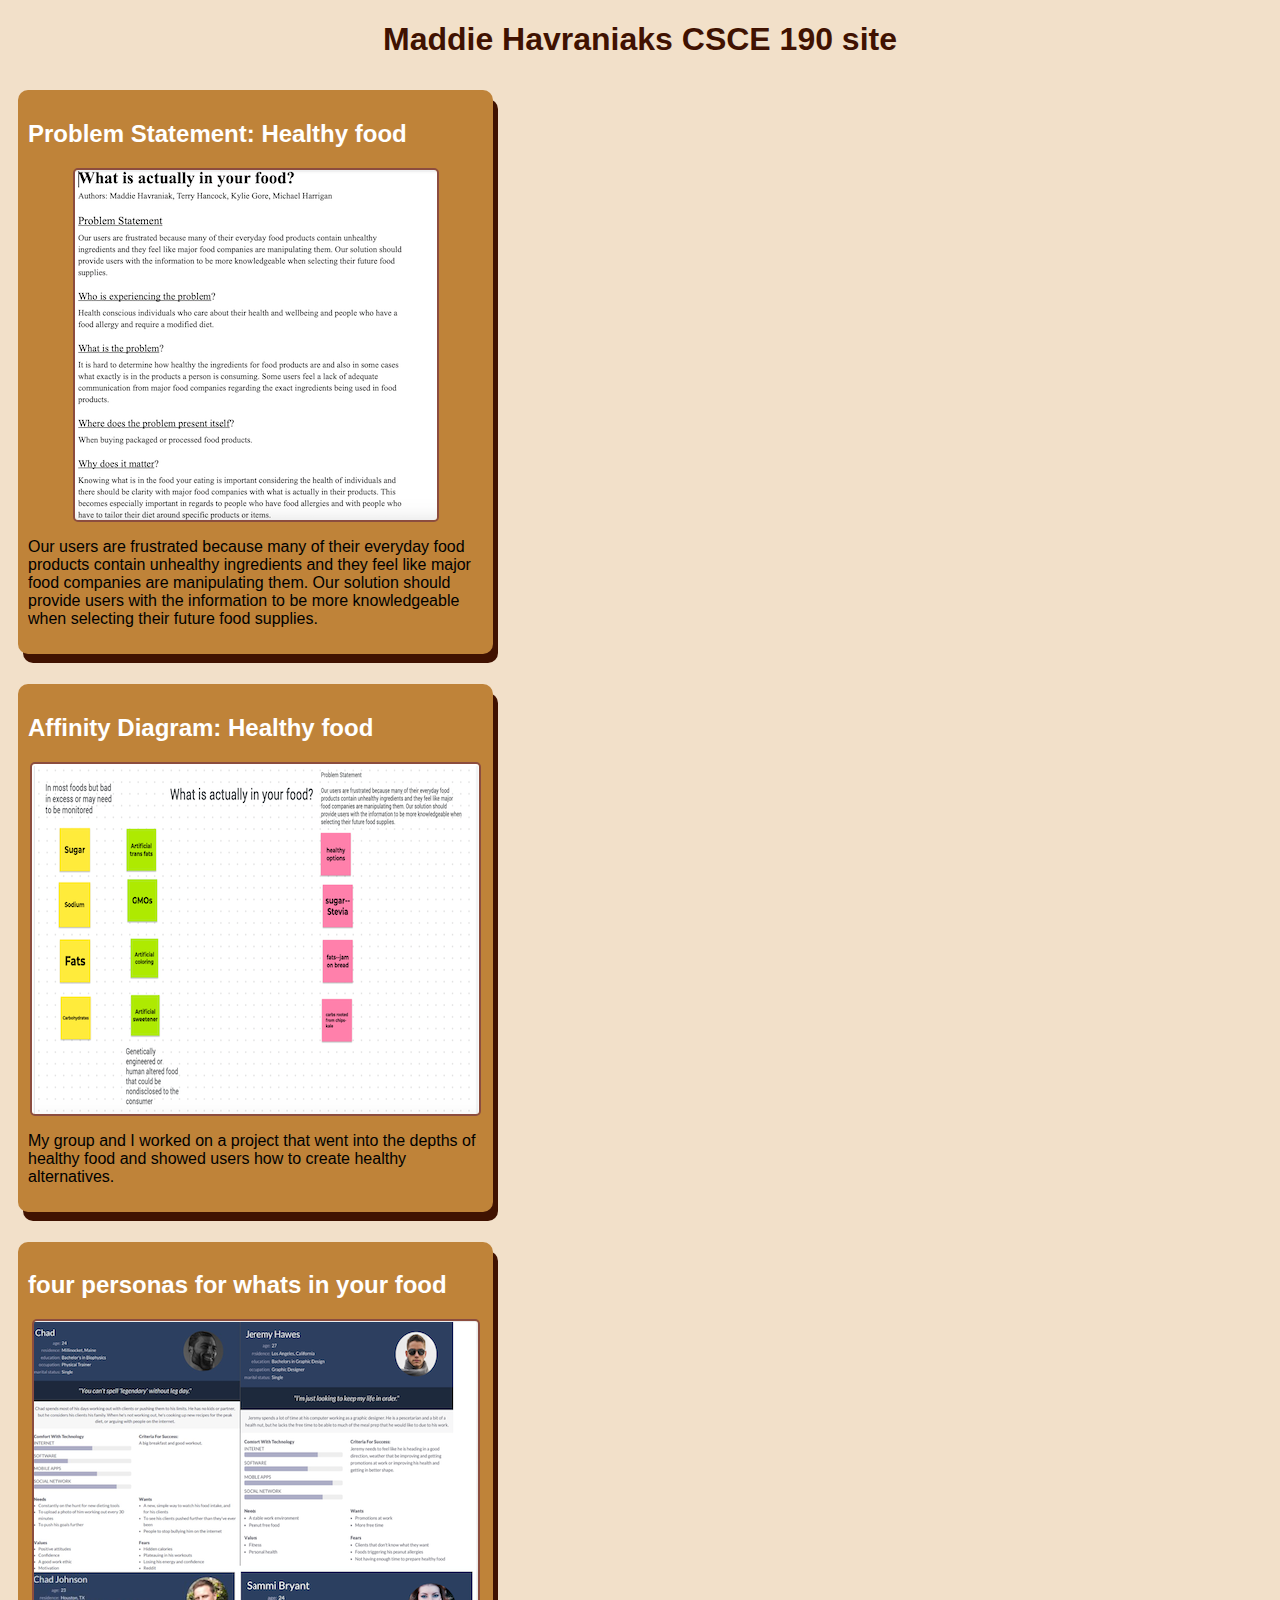
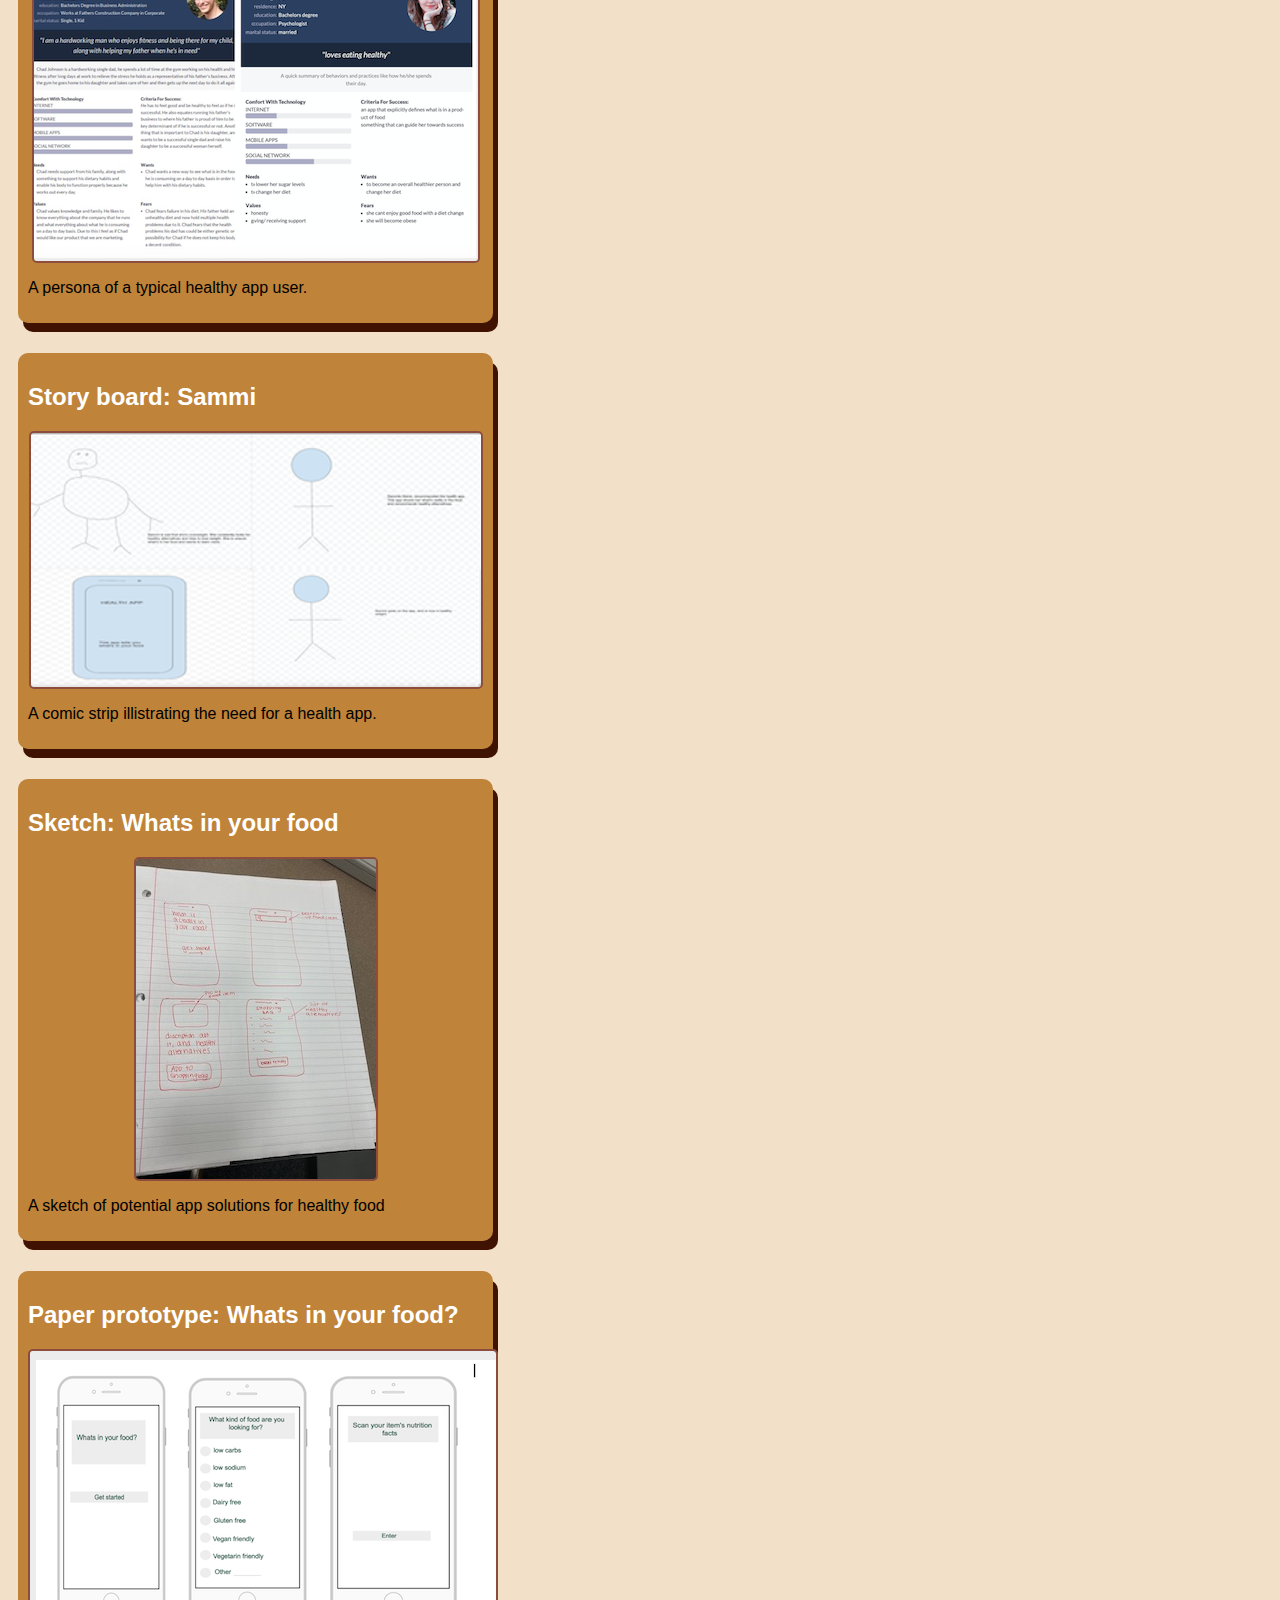
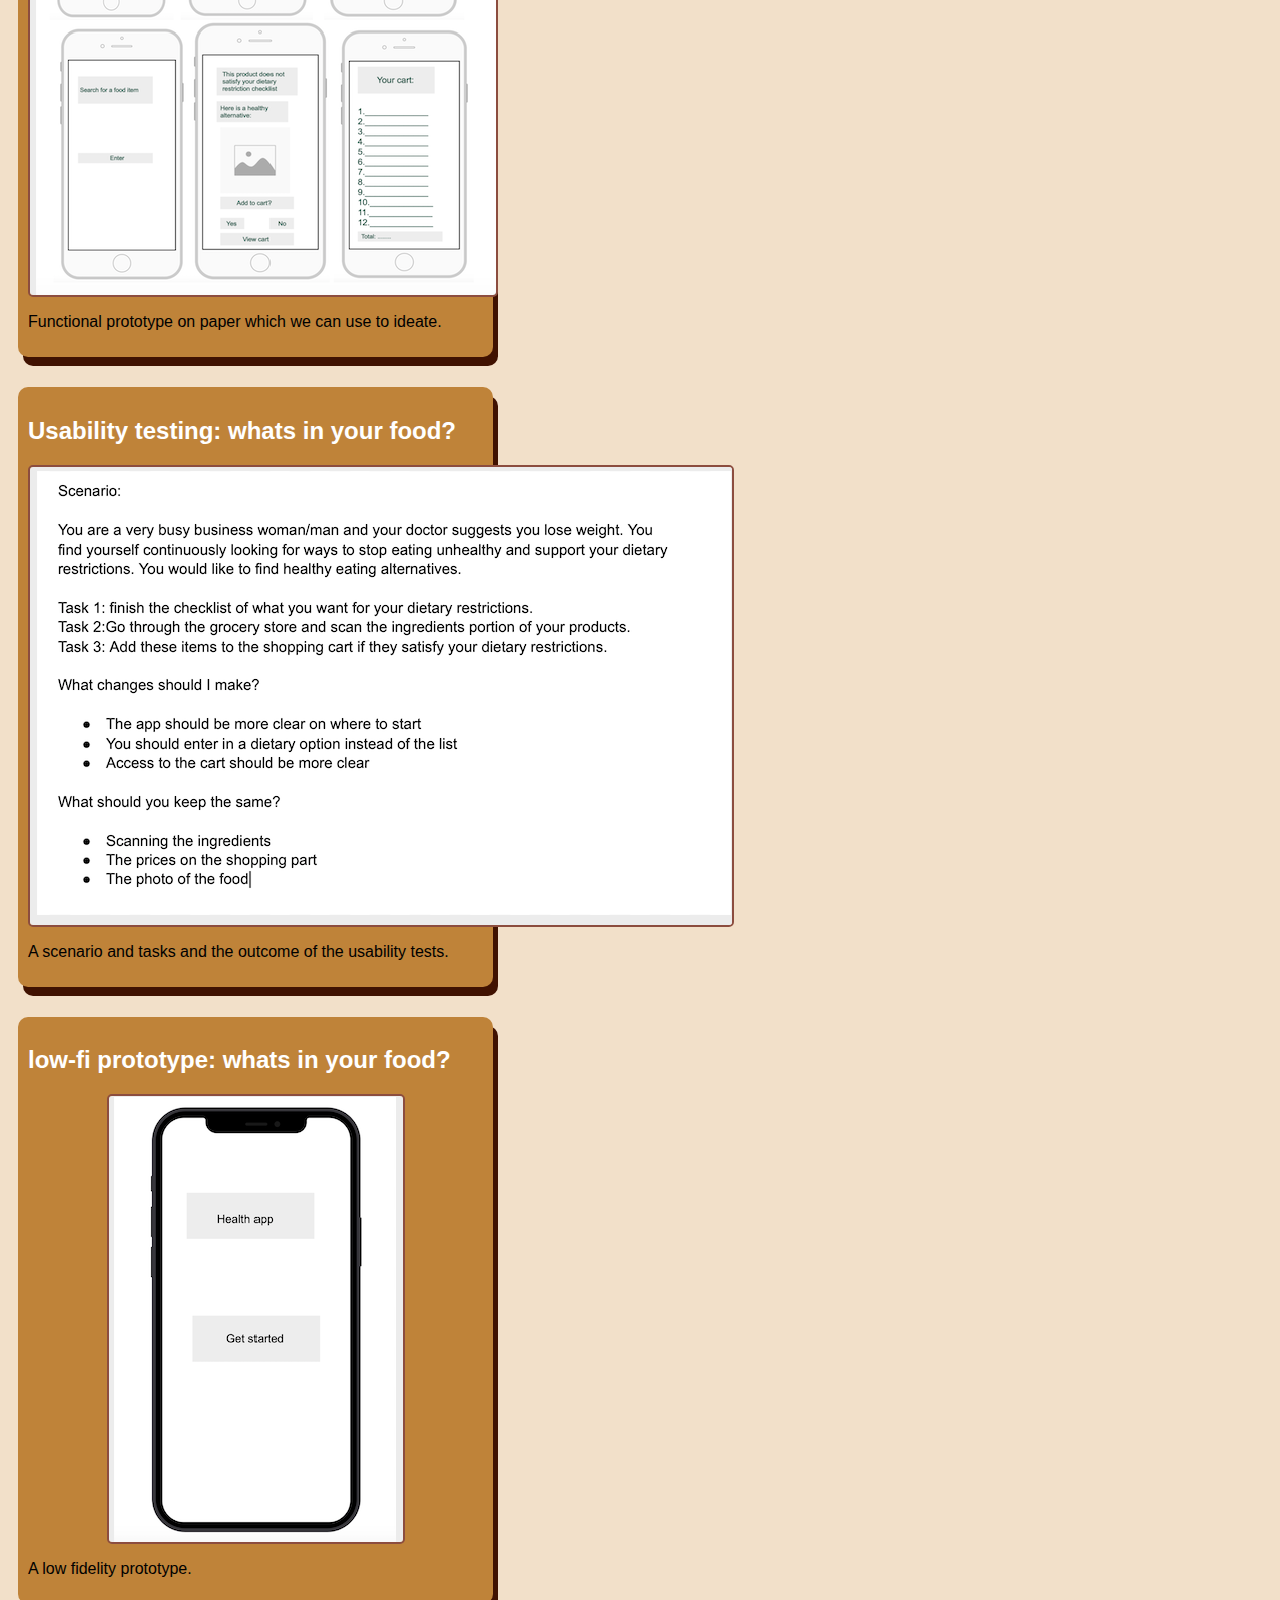
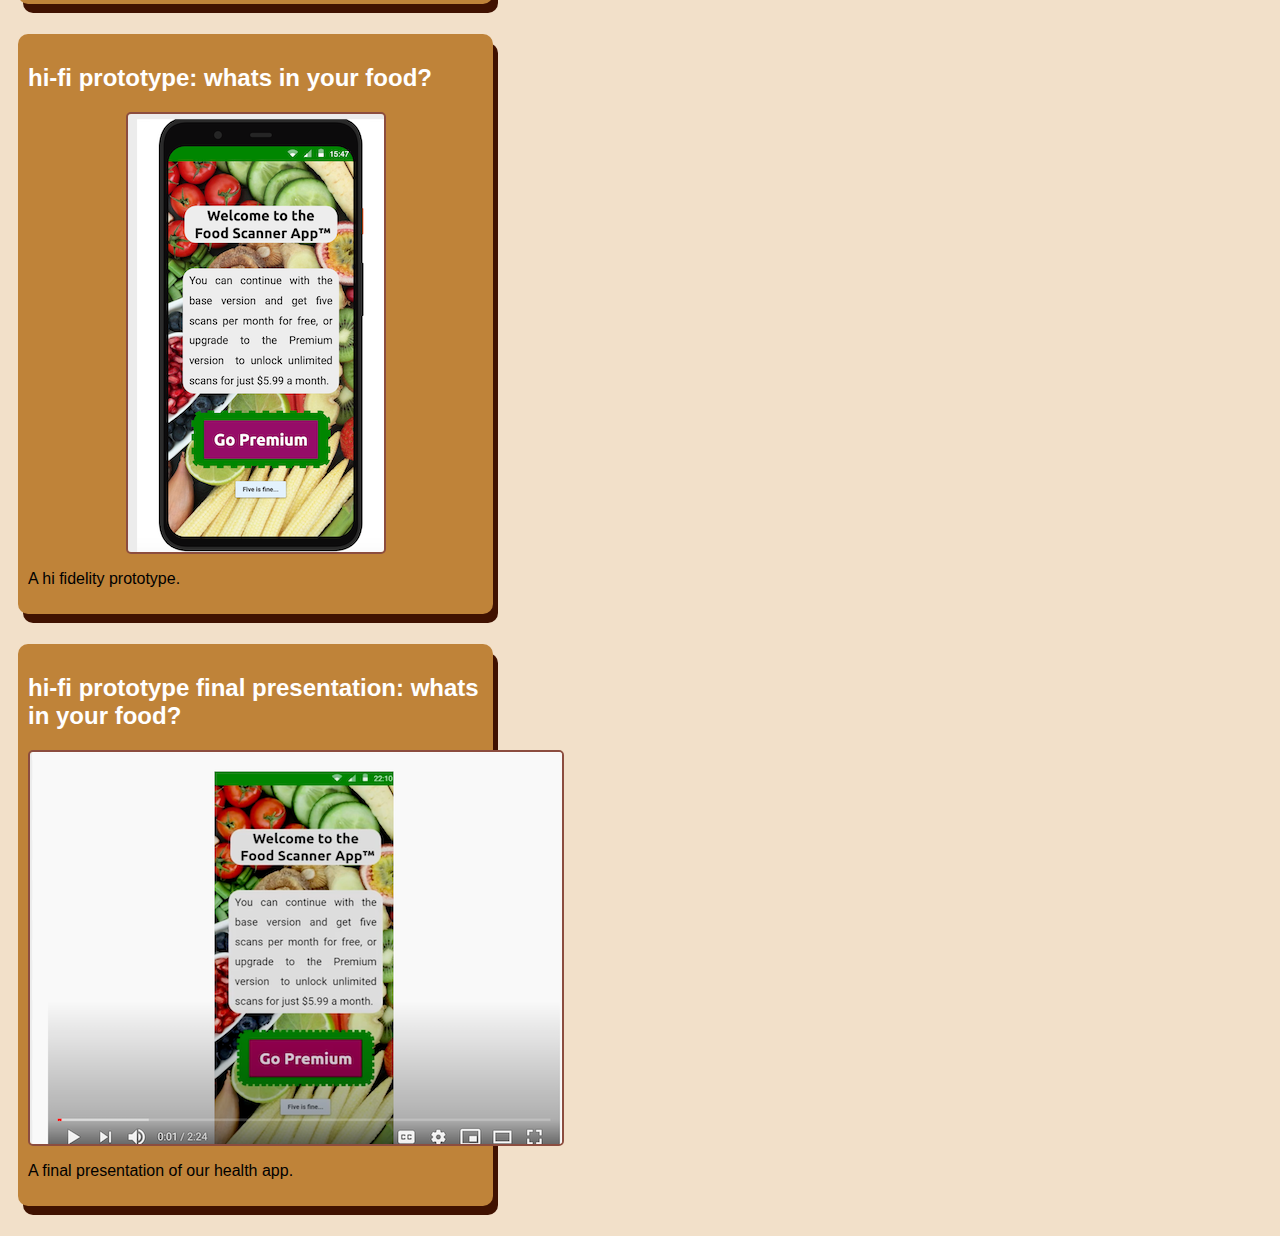
<file: index.html>
<!DOCTYPE html>
<html>
    <head>
<title> CSCE 190: Maddie Havraniak</title>
<link rel = "stylesheet" href = "styles.css">
    </head>
    <body>
        <h1>Maddie Havraniaks CSCE 190 site</h1>
    <div class = "assignments"></div>
            <!-- Problem statement  Assignment-->
                <section class = "assignment"> 
                    <a href = "files/problemstatement.pdf"><h2>Problem Statement: Healthy food </h2></a>
                    <a href = "files/problemstatement.pdf"><img src = "images/problemStatement.png"></a>
                
             
                    <p>Our users are frustrated because many of their everyday food products contain unhealthy ingredients and they feel like major food companies are manipulating them. Our solution should provide users with the information to be more knowledgeable when selecting their future food supplies. </p>
               
            </section>

    <!-- Affinity diagram  Assignment-->
                <section class = "assignment"> 
                    <a href = "files/affinityDiagram.pdf"><h2>Affinity Diagram: Healthy food </h2></a>
                    <a href = "files/affinityDiagram.pdf"><img src = "images/affinityDiagram.png"></a>
                
                
                    <p> My group and I worked on a project that went into the depths of healthy food and showed users how to create healthy alternatives. </p>
              
            </section>

            <!-- personas  Assignment-->
            <section class = "assignment"> 
                <a href = "files/personaDoc.pdf"><h2> four personas for whats in your food </h2></a>
                <a href = "files/personaDoc.pdf"><img src = "images/personas.png"></a>
            
           
                <p> A persona of a typical healthy app user. </p>
            
        </section>

            <!-- Story board  Assignment-->
            <section class = "assignment"> 
                <a href = "files/storyboardGood.pdf"><h2> Story board: Sammi </h2></a>
                <a href = "files/storyboardGood.pdf"><img src = "images/storyBoard.png"></a>
            
                <p> A comic strip illistrating the need for a health app. </p>
            
        </section>

            <!-- Sketching Assignment-->
            <section class = "assignment"> 
                <a href = "files/sketchPics.pdf"><h2> Sketch: Whats in your food </h2></a>
                <a href = "files/sketchPics.pdf"><img src = "images/sketchPics.png"></a>
            
                <p> A sketch of potential app solutions for healthy food </p>
            
        </section>

        <!-- paper prototype Assignment-->
        <section class = "assignment"> 
            <a href = "https://youtu.be/Y0oFTZB0gMc"><h2> Paper prototype: Whats in your food?</h2></a>
            <a href = "https://youtu.be/Y0oFTZB0gMc"><img src = "images/paperPrototype.png"></a>
       
            <p> Functional prototype on paper which we can use to ideate. </p>
        
    </section>

     <!-- Usability Testing script assignment -->
      <section class = "assignment"> 
        <a href = "files/testingScript.pdf"><h2> Usability testing: whats in your food? </h2></a>
        <a href = "files/testingScript.pdf"><img src = "images/testingScript.png"></a>
 
        <p> A scenario and tasks and the outcome of the usability tests. </p>

</section>
 <!-- low-fi prototype -->
 <section class = "assignment"> 
    <a href = "files/low-fi-prototype/index.html"><h2> low-fi prototype: whats in your food? </h2></a>
    <a href = "files/low-fi-prototype/index.html"><img src = "images/low-fiPrortype.png"></a>

    <p> A low fidelity prototype. </p>

</section>
<!-- hi-fi prototype -->
<section class = "assignment"> 
    <a href = "files/hi-fi-prototype/index.html"><h2> hi-fi prototype: whats in your food? </h2></a>
    <a href = "files/hi-fi-prototype/index.html"><img src = "images/hi-fi-prototype.png"></a>

    <p> A hi fidelity prototype. </p>

</section>
<!-- hi-fi prototype presentation -->
<section class = "assignment"> 
    <a href = "https://youtu.be/7JCDpnU_2EA"><h2> hi-fi prototype final presentation: whats in your food? </h2></a>
    <a href = "https://youtu.be/7JCDpnU_2EA"><img src = "images/video.png"></a>

    <p> A final presentation of our health app. </p>

</section>
</div>
            </body>
    </html>
</file>
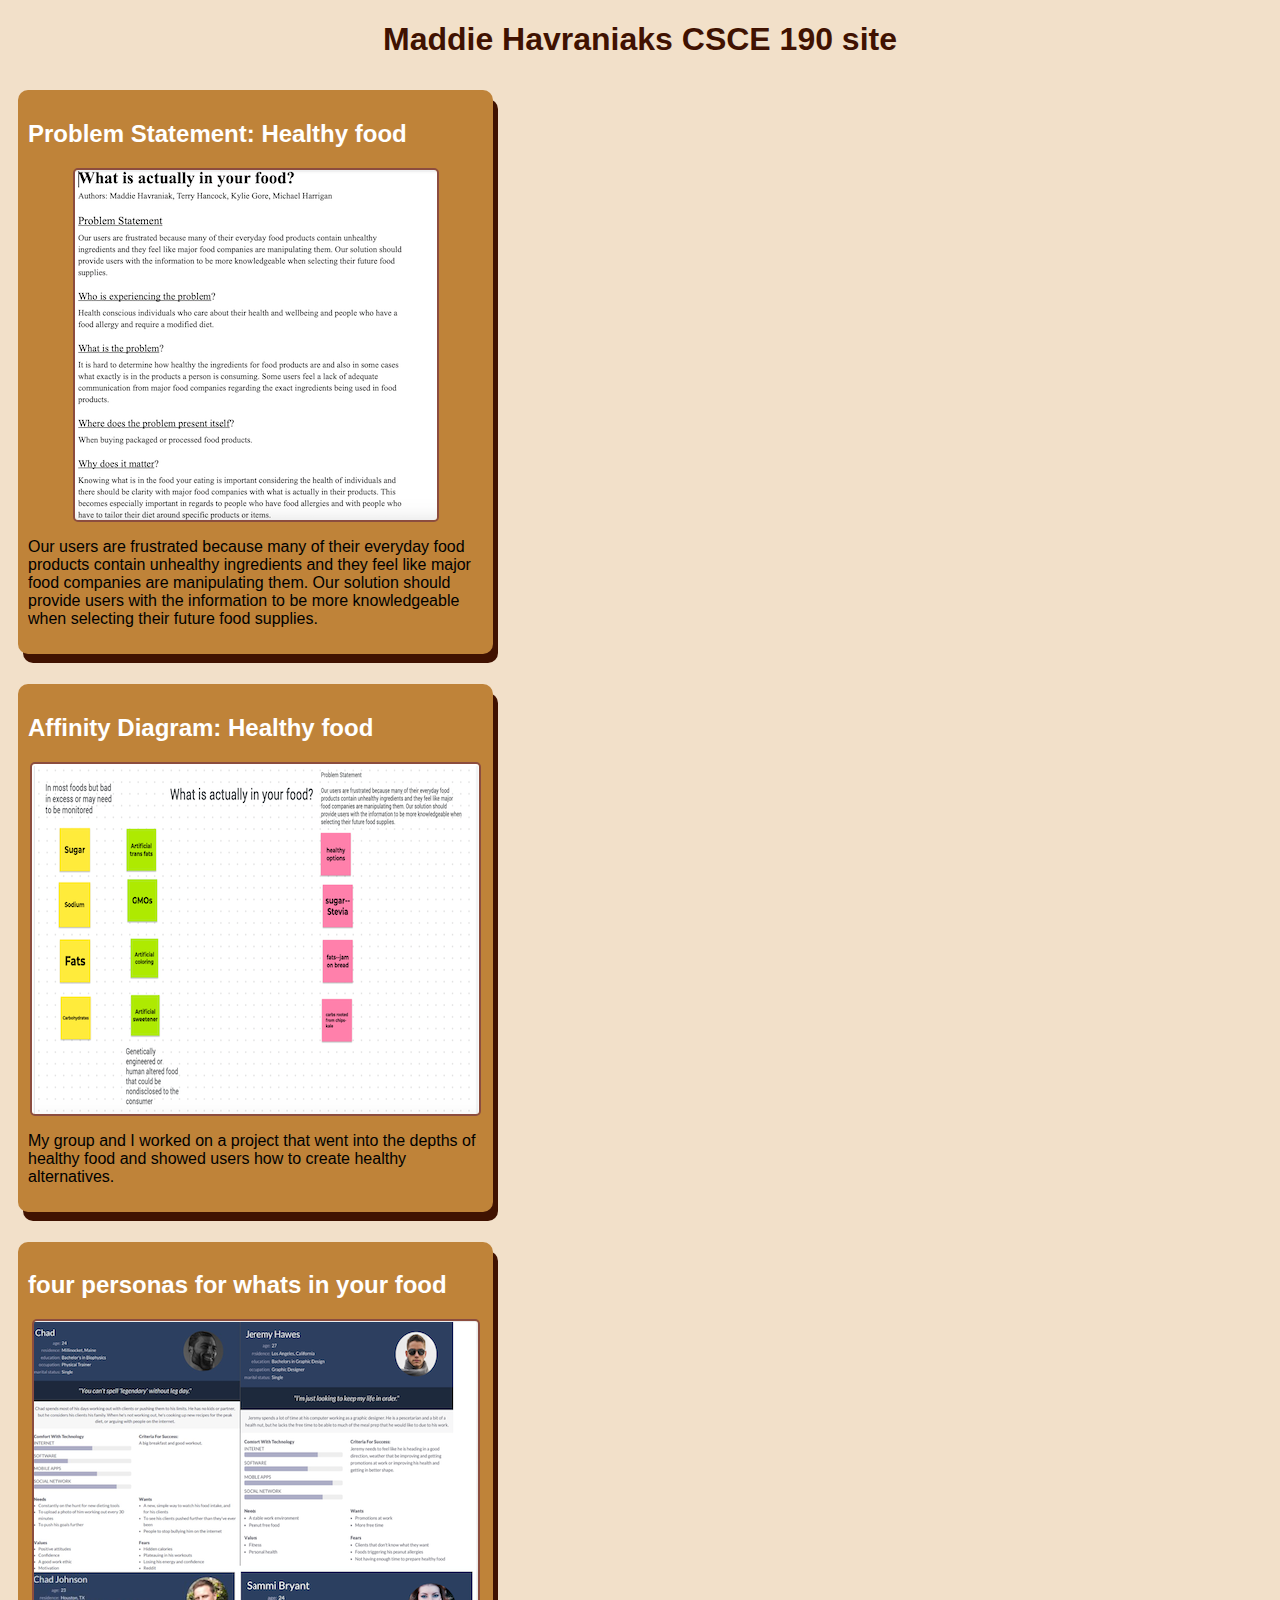
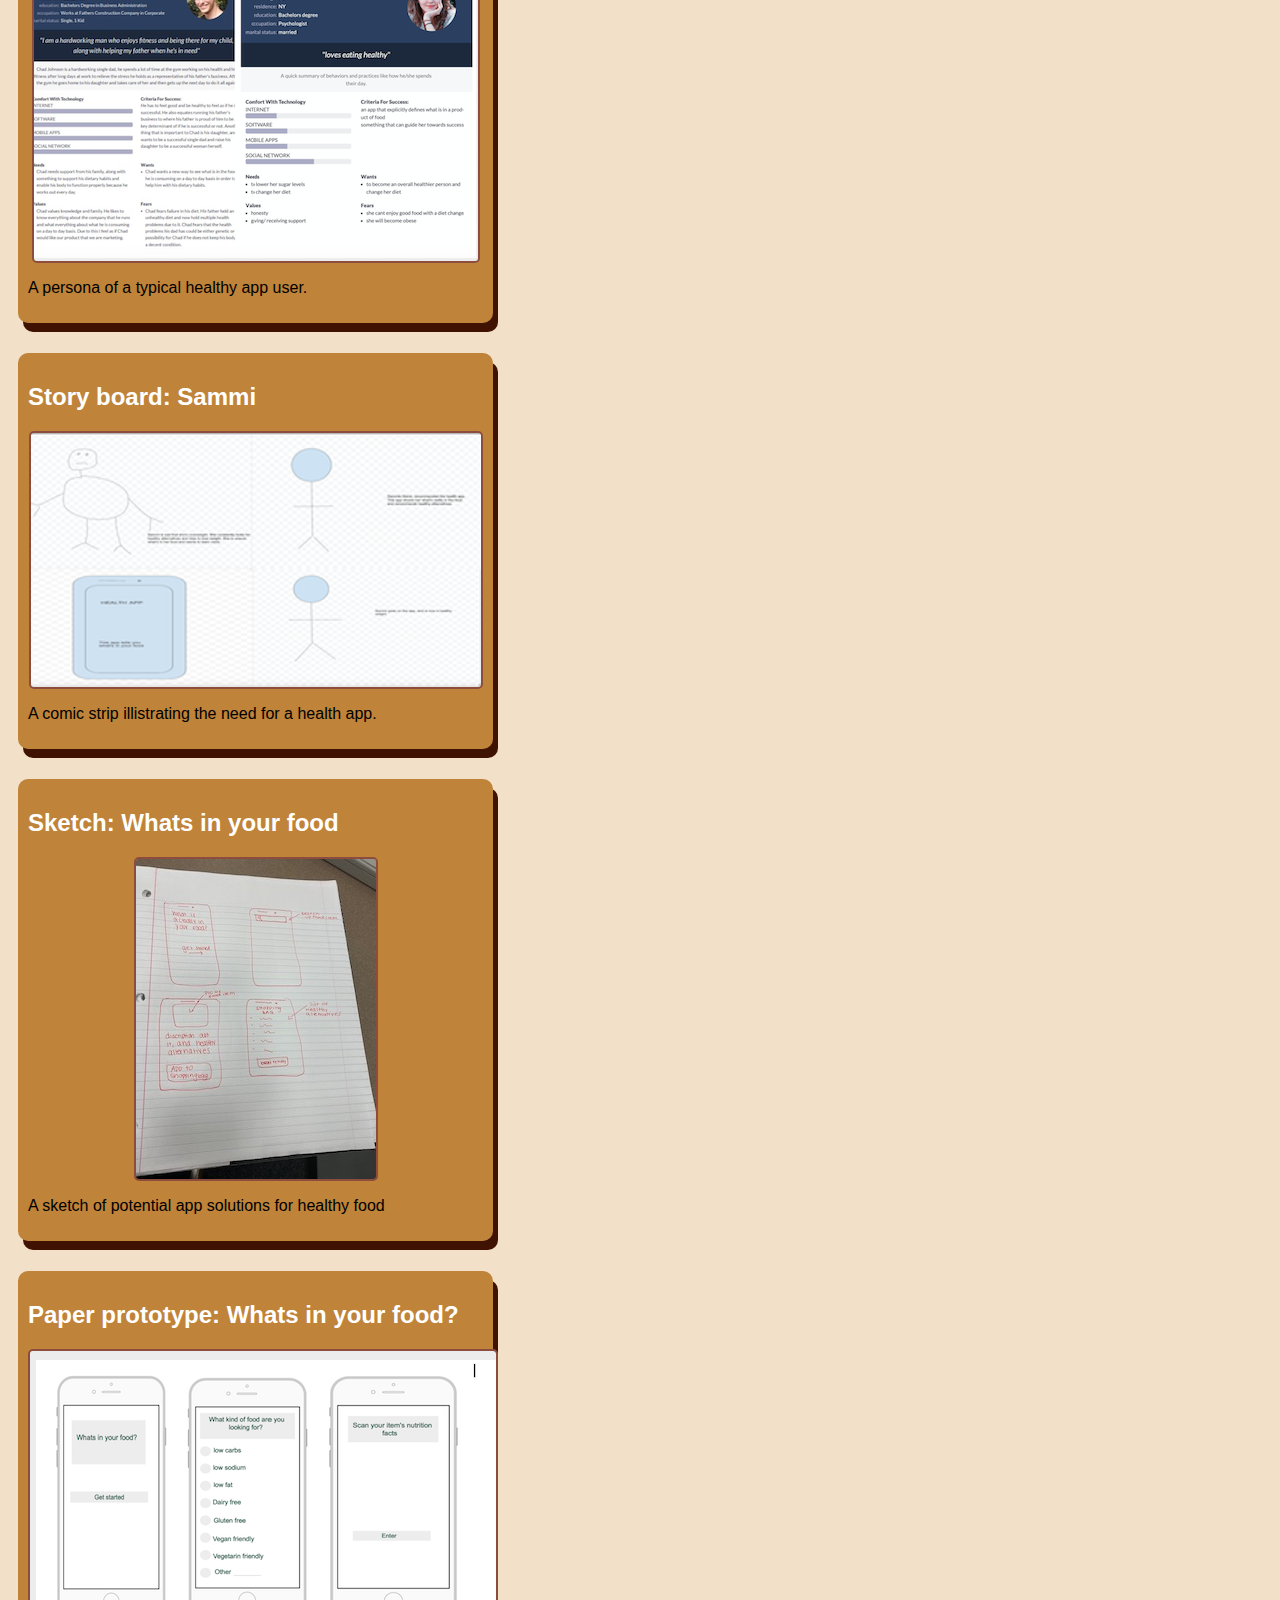
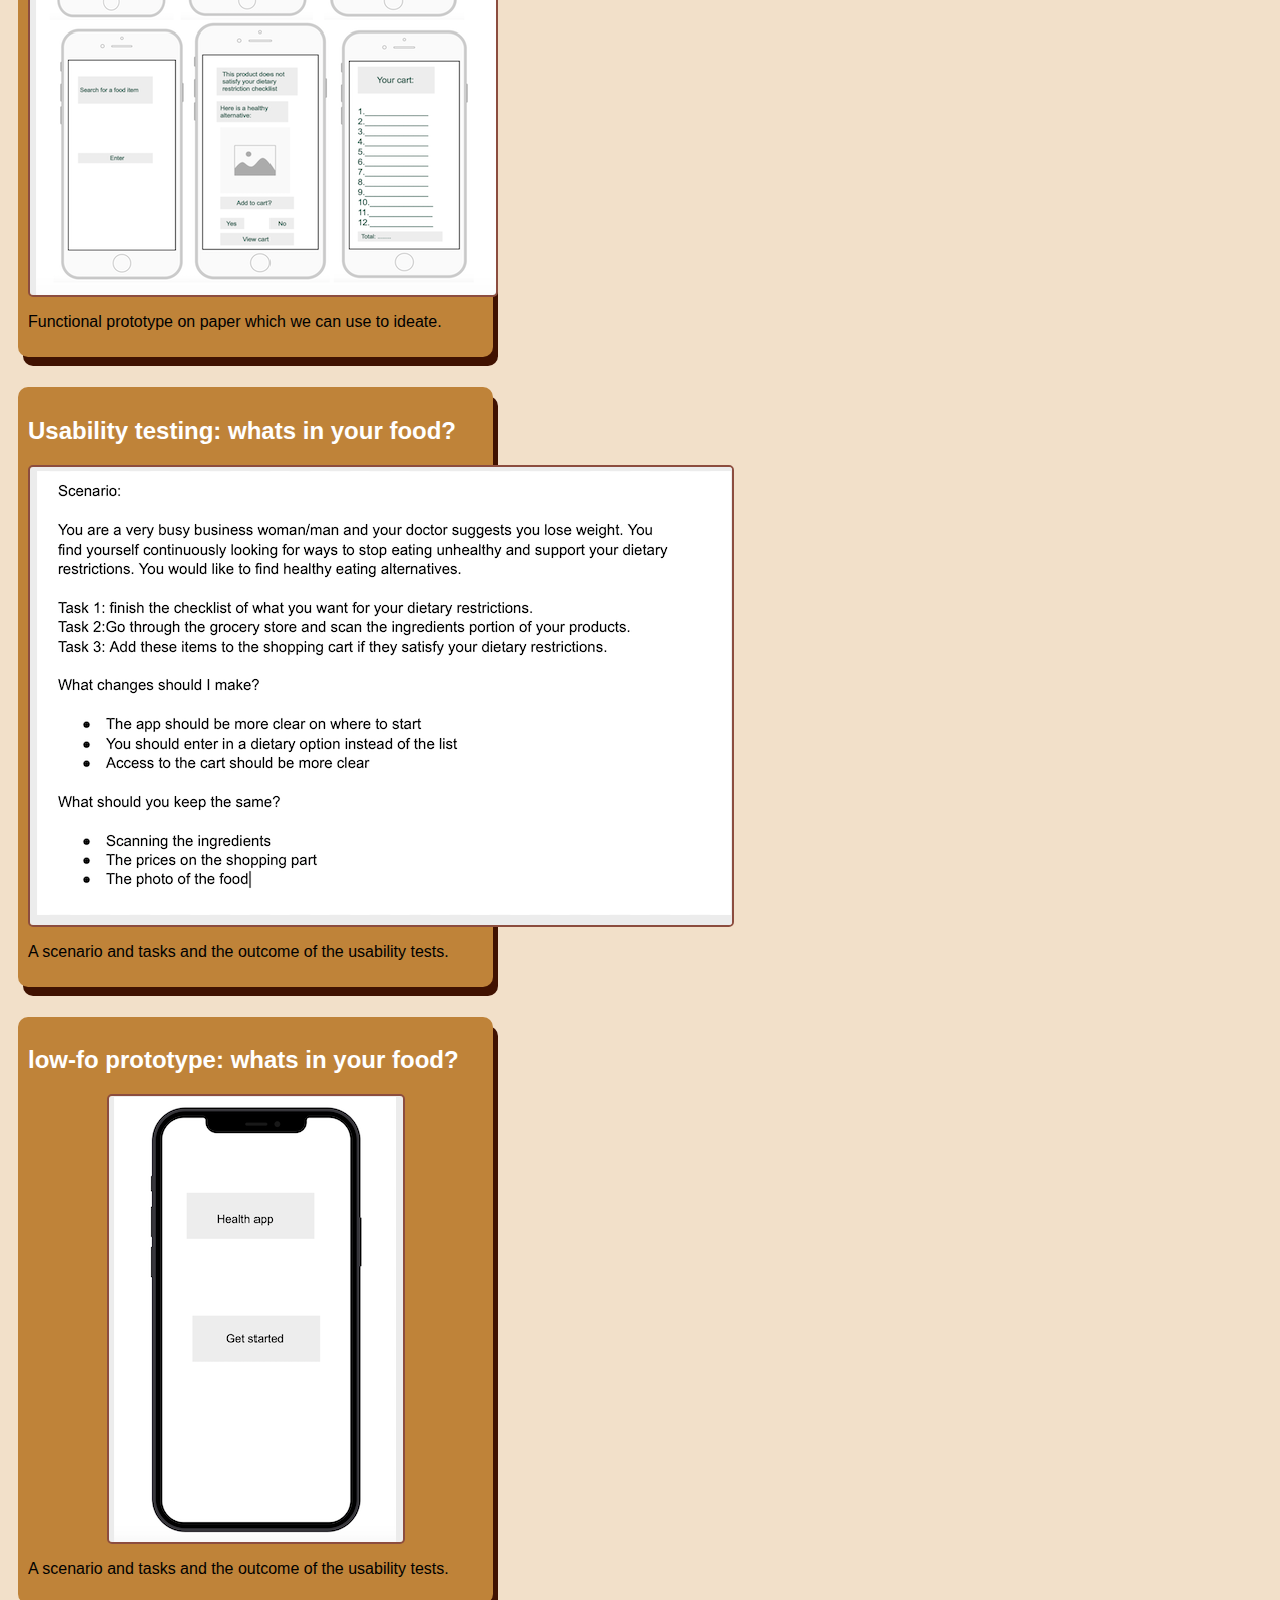
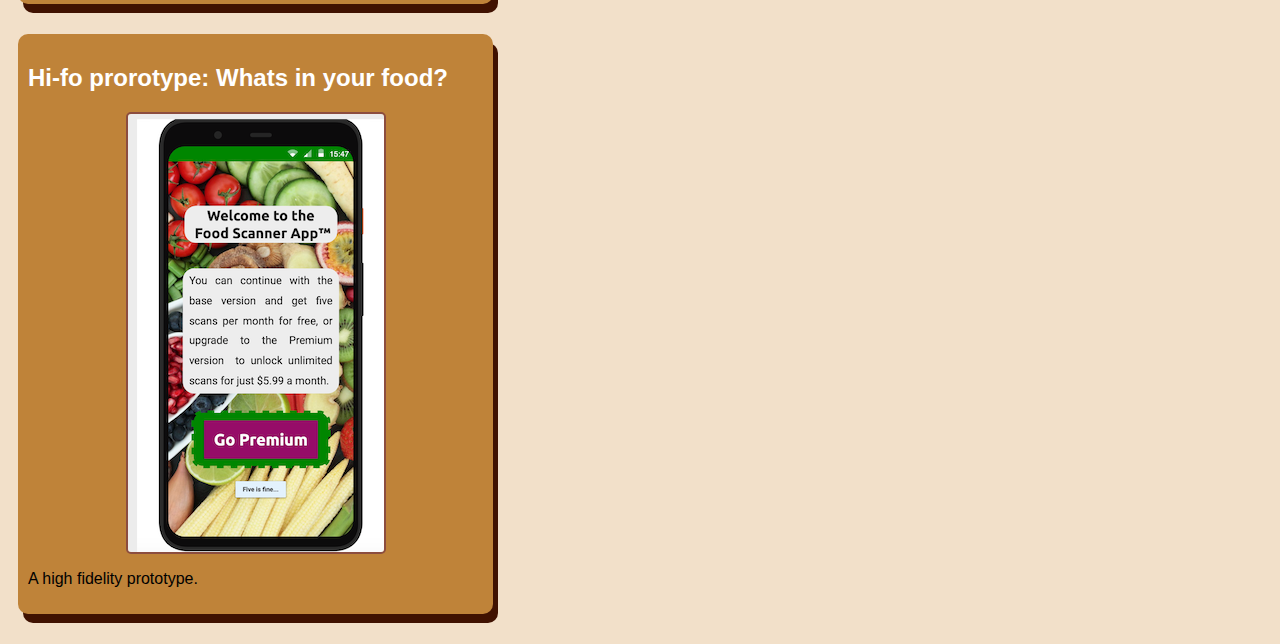
<file: CSE190/index.html>
<!DOCTYPE html>
<html>
    <head>
<title> CSCE 190: Maddie Havraniak</title>
<link rel = "stylesheet" href = "styles.css">
    </head>
    <body>
        <h1>Maddie Havraniaks CSCE 190 site</h1>
    <div class = "assignments"></div>
            <!-- Problem statement  Assignment-->
                <section class = "assignment"> 
                    <a href = "files/problemstatement.pdf"><h2>Problem Statement: Healthy food </h2></a>
                    <a href = "files/problemstatement.pdf"><img src = "images/problemStatement.png"></a>
                
             
                    <p>Our users are frustrated because many of their everyday food products contain unhealthy ingredients and they feel like major food companies are manipulating them. Our solution should provide users with the information to be more knowledgeable when selecting their future food supplies. </p>
               
            </section>

    <!-- Affinity diagram  Assignment-->
                <section class = "assignment"> 
                    <a href = "files/affinityDiagram.pdf"><h2>Affinity Diagram: Healthy food </h2></a>
                    <a href = "files/affinityDiagram.pdf"><img src = "images/affinityDiagram.png"></a>
                
                
                    <p> My group and I worked on a project that went into the depths of healthy food and showed users how to create healthy alternatives. </p>
              
            </section>

            <!-- personas  Assignment-->
            <section class = "assignment"> 
                <a href = "files/personaDoc.pdf"><h2> four personas for whats in your food </h2></a>
                <a href = "files/personaDoc.pdf"><img src = "images/personas.png"></a>
            
           
                <p> A persona of a typical healthy app user. </p>
            
        </section>

            <!-- Story board  Assignment-->
            <section class = "assignment"> 
                <a href = "files/storyboardGood.pdf"><h2> Story board: Sammi </h2></a>
                <a href = "files/storyboardGood.pdf"><img src = "images/storyBoard.png"></a>
            
                <p> A comic strip illistrating the need for a health app. </p>
            
        </section>

            <!-- Sketching Assignment-->
            <section class = "assignment"> 
                <a href = "files/sketchPics.pdf"><h2> Sketch: Whats in your food </h2></a>
                <a href = "files/sketchPics.pdf"><img src = "images/sketchPics.png"></a>
            
                <p> A sketch of potential app solutions for healthy food </p>
            
        </section>

        <!-- paper prototype Assignment-->
        <section class = "assignment"> 
            <a href = "https://youtu.be/Y0oFTZB0gMc"><h2> Paper prototype: Whats in your food?</h2></a>
            <a href = "https://youtu.be/Y0oFTZB0gMc"><img src = "images/paperPrototype.png"></a>
       
            <p> Functional prototype on paper which we can use to ideate. </p>
        
    </section>

     <!-- Usability Testing script assignment -->
      <section class = "assignment"> 
        <a href = "files/testingScript.pdf"><h2> Usability testing: whats in your food? </h2></a>
        <a href = "files/testingScript.pdf"><img src = "images/testingScript.png"></a>
 
        <p> A scenario and tasks and the outcome of the usability tests. </p>

</section>
 <!-- low-fi prototype -->
 <section class = "assignment"> 
    <a href = "files/low-fi-prototype/index.html"><h2> low-fo prototype: whats in your food? </h2></a>
    <a href = "files/low-fi-prototype/index.html"><img src = "images/low-fiPrortype.png"></a>

    <p> A scenario and tasks and the outcome of the usability tests. </p>

</section>
<!-- Hi-fi prototype -->
<section class = "assignment"> 
    <a href = "files/hi-fi-prototype/index.webloc"><h2> Hi-fo prorotype: Whats in your food? </h2></a>
    <a href = "files/hi-fi-prototype/index.webloc"><img src = "images/hi-fi-prototype.png"></a>
<section class = "assignment-details">
    <p> A high fidelity prototype. </p>
</section>
</section>
</div>
            </body>
    </html>
</file>
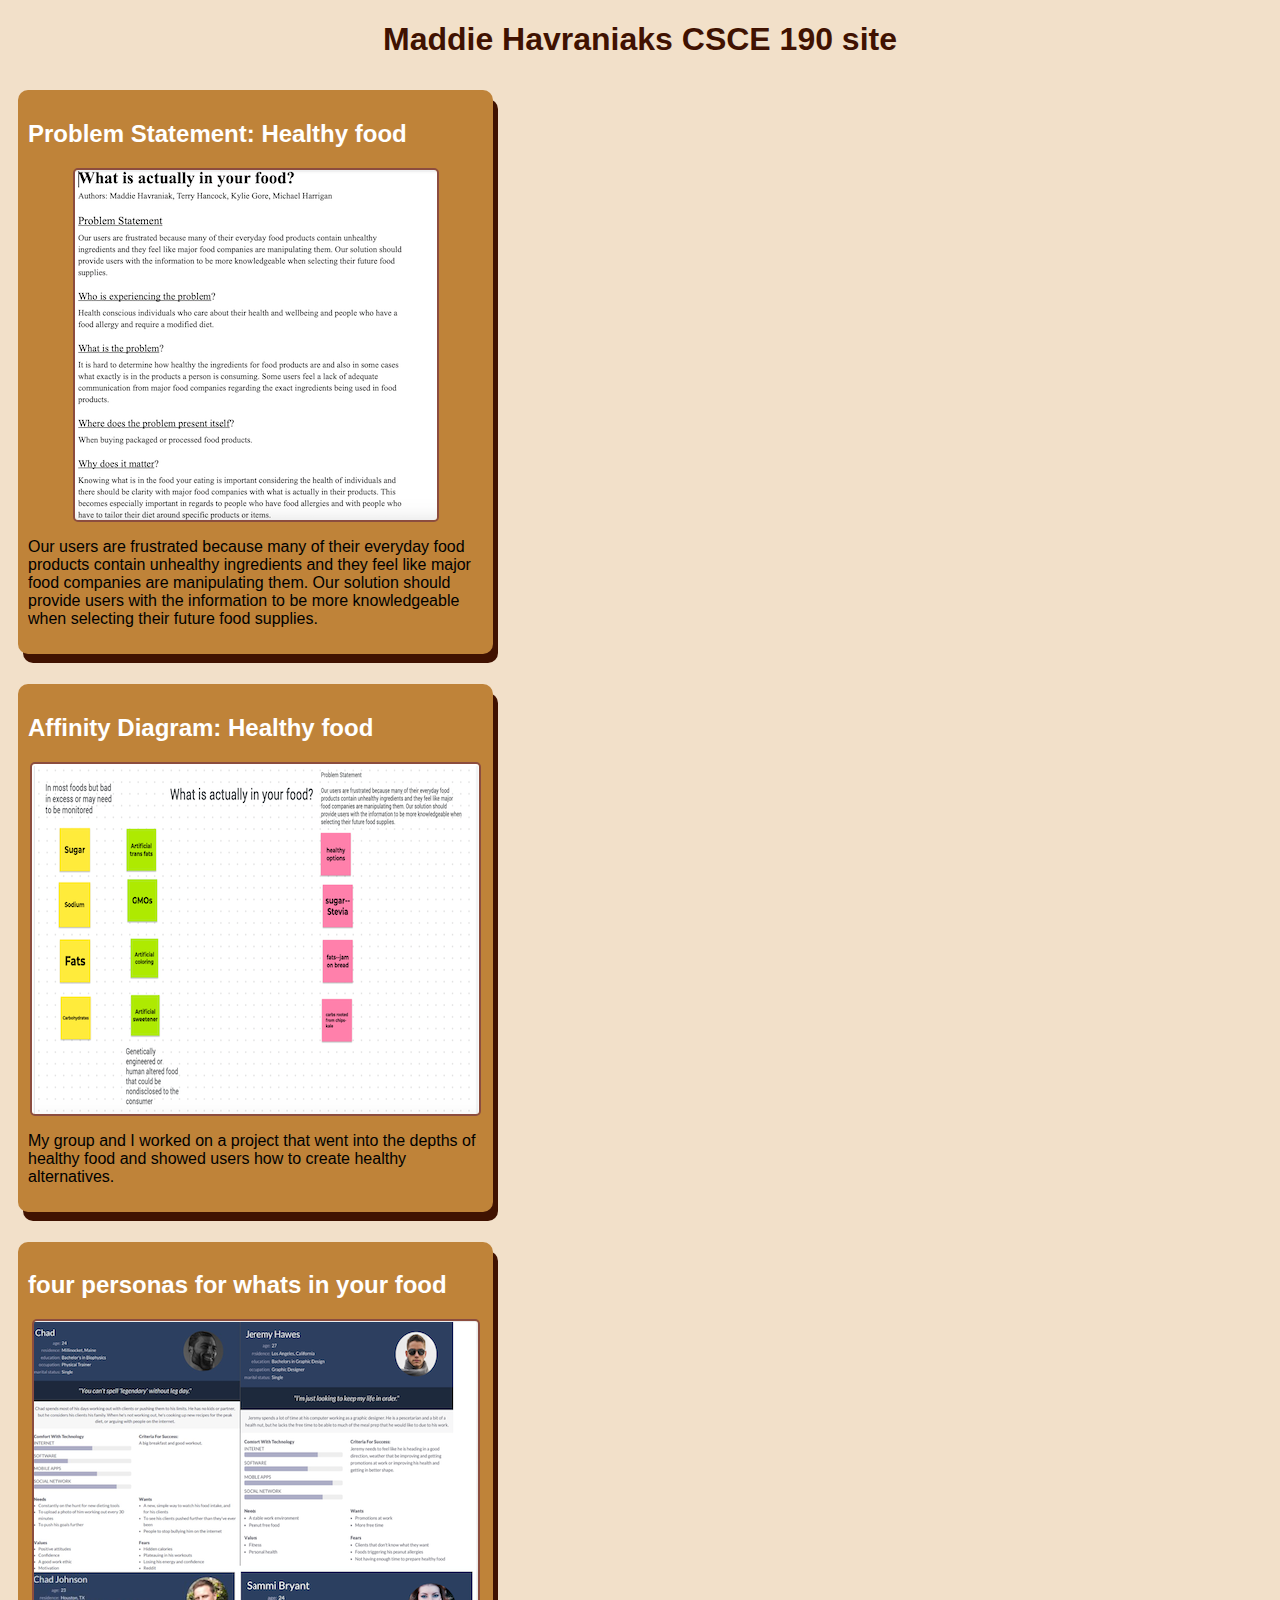
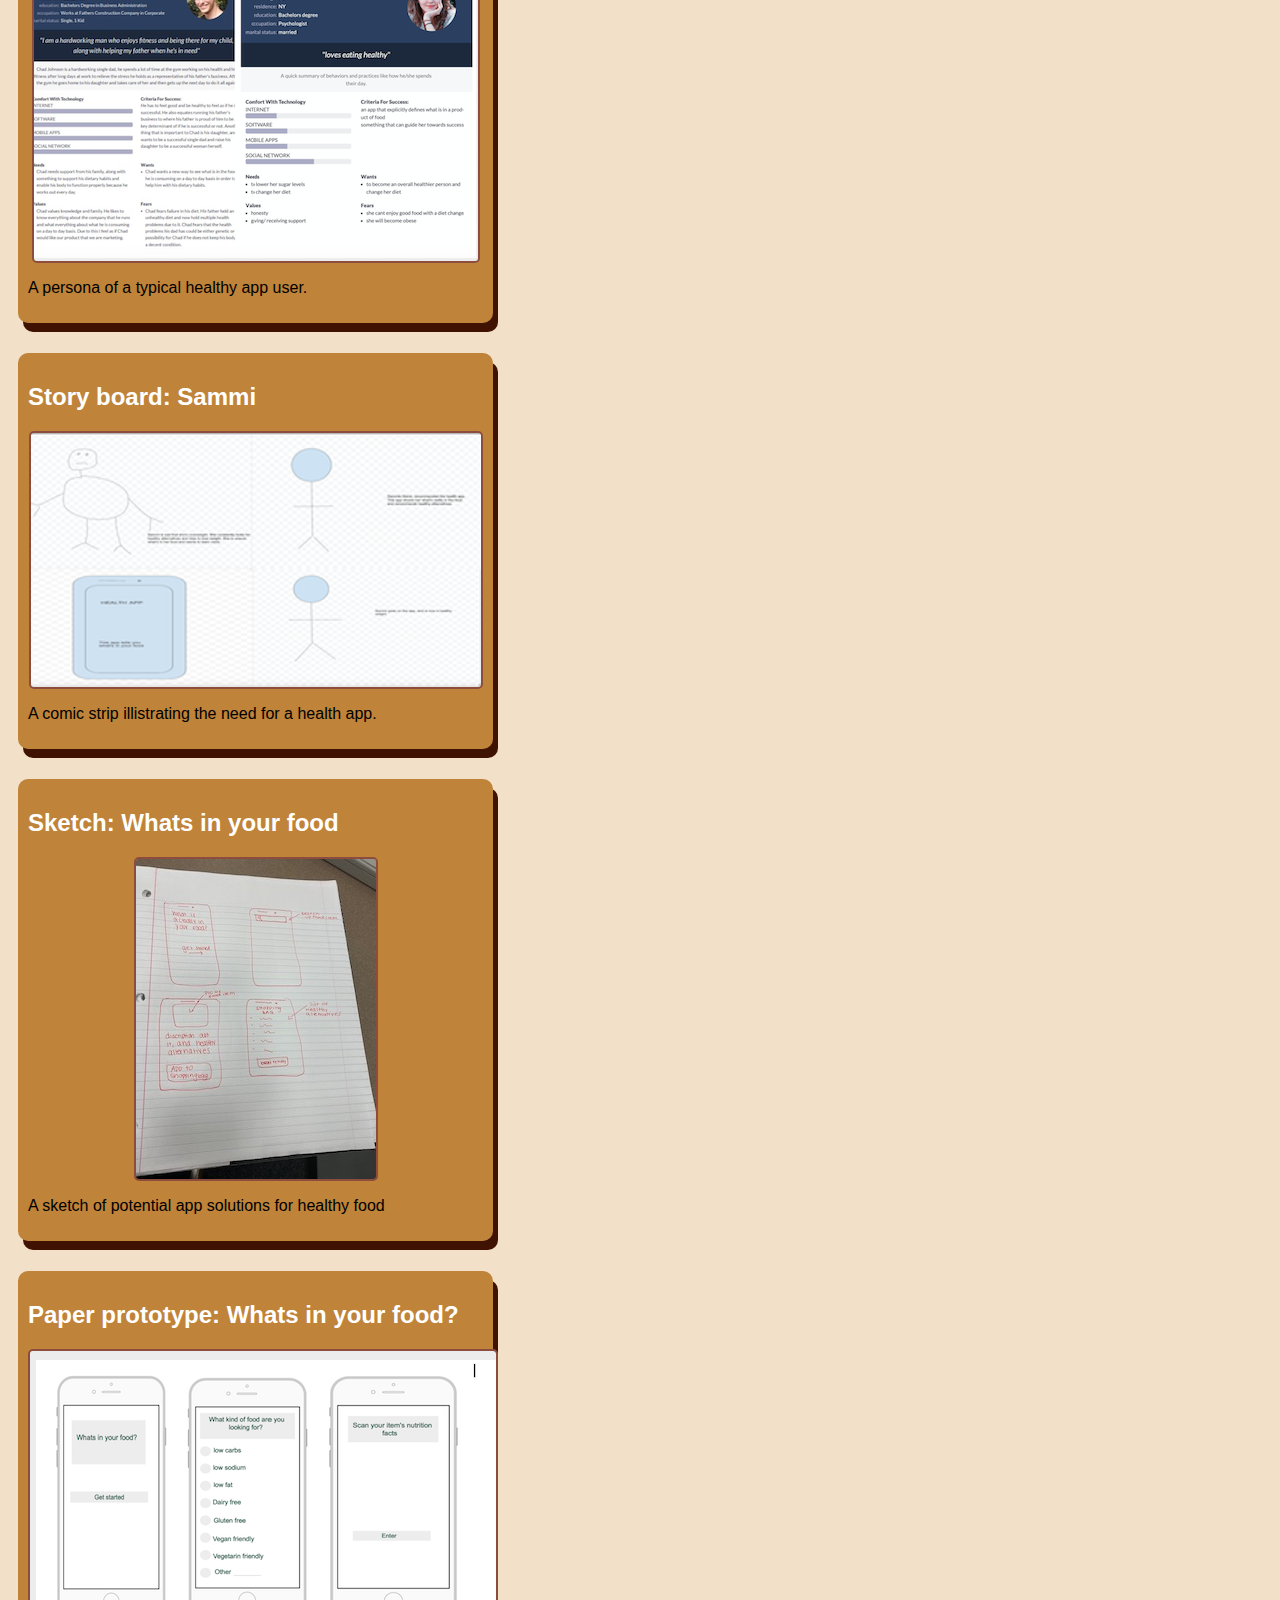
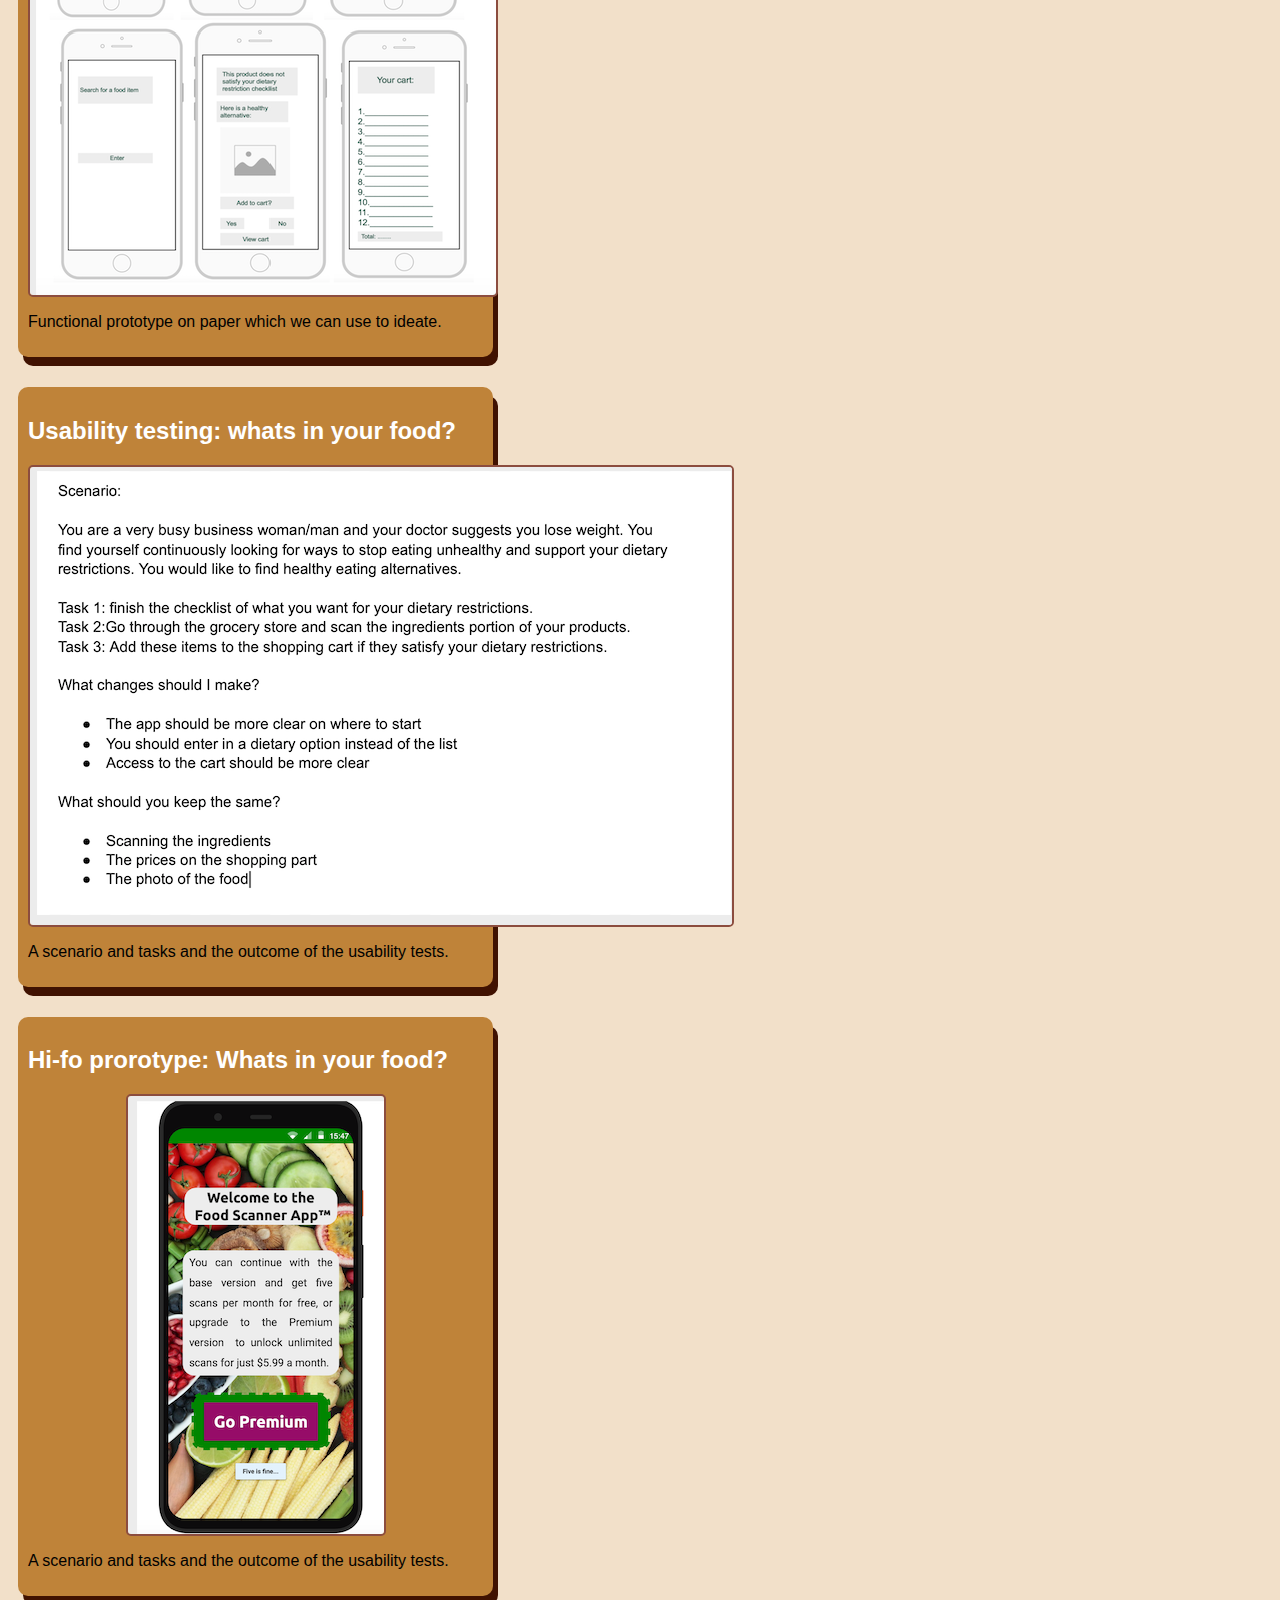
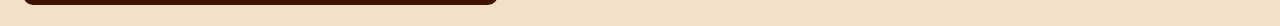
<file: CSE190/CSE190/index.html>
<!DOCTYPE html>
<html>
    <head>
<title> CSCE 190: Maddie Havraniak</title>
<link rel = "stylesheet" href = "styles.css">
    </head>
    <body>
        <h1>Maddie Havraniaks CSCE 190 site</h1>
    <div class = "assignments"></div>
            <!-- Problem statement  Assignment-->
                <section class = "assignment"> 
                    <a href = "files/problemstatement.pdf"><h2>Problem Statement: Healthy food </h2></a>
                    <a href = "files/problemstatement.pdf"><img src = "images/problemStatement.png"></a>
                
                <section class = "assignment-details">
                    <p>Our users are frustrated because many of their everyday food products contain unhealthy ingredients and they feel like major food companies are manipulating them. Our solution should provide users with the information to be more knowledgeable when selecting their future food supplies. </p>
                </section>
            </section>

    <!-- Affinity diagram  Assignment-->
                <section class = "assignment"> 
                    <a href = "files/affinityDiagram.pdf"><h2>Affinity Diagram: Healthy food </h2></a>
                    <a href = "files/affinityDiagram.pdf"><img src = "images/affinityDiagram.png"></a>
                
                <section class = "assignment-details"> 
                    <p> My group and I worked on a project that went into the depths of healthy food and showed users how to create healthy alternatives. </p>
                </section>
            </section>

            <!-- personas  Assignment-->
            <section class = "assignment"> 
                <a href = "files/personaDoc.pdf"><h2> four personas for whats in your food </h2></a>
                <a href = "files/personaDoc.pdf"><img src = "images/personas.png"></a>
            
            <section class = "assignment-details">
                <p> A persona of a typical healthy app user. </p>
            </section>
        </section>

            <!-- Story board  Assignment-->
            <section class = "assignment"> 
                <a href = "files/storyboardGood.pdf"><h2> Story board: Sammi </h2></a>
                <a href = "files/storyboardGood.pdf"><img src = "images/storyBoard.png"></a>
            <section class = "assignment-details">
                <p> A comic strip illistrating the need for a health app. </p>
            </section>
        </section>

            <!-- Sketching Assignment-->
            <section class = "assignment"> 
                <a href = "files/sketchPics.pdf"><h2> Sketch: Whats in your food </h2></a>
                <a href = "files/sketchPics.pdf"><img src = "images/sketchPics.png"></a>
            <section class = "assignment-details">
                <p> A sketch of potential app solutions for healthy food </p>
            </section>
        </section>

        <!-- paper prototype Assignment-->
        <section class = "assignment"> 
            <a href = "https://youtu.be/Y0oFTZB0gMc"><h2> Paper prototype: Whats in your food?</h2></a>
            <a href = "https://youtu.be/Y0oFTZB0gMc"><img src = "images/paperPrototype.png"></a>
        <section class = "assignment-details">
            <p> Functional prototype on paper which we can use to ideate. </p>
        </section>
    </section>

     <!-- Usability Testing script assignment -->
      <section class = "assignment"> 
        <a href = "files/testingScript.pdf"><h2> Usability testing: whats in your food? </h2></a>
        <a href = "files/testingScript.pdf"><img src = "images/testingScript.png"></a>
    <section class = "assignment-details">
        <p> A scenario and tasks and the outcome of the usability tests. </p>
    </section>
</section>
<!-- Hi-fi prototype -->
<section class = "assignment"> 
    <a href = "files/hi-fi-prototype/index.webloc"><h2> Hi-fo prorotype: Whats in your food? </h2></a>
    <a href = "files/hi-fi-prototype/index.webloc"><img src = "images/hi-fi-prototype.png"></a>
<section class = "assignment-details">
    <p> A scenario and tasks and the outcome of the usability tests. </p>
</section>
</section>
</div>
            </body>
    </html>
</file>
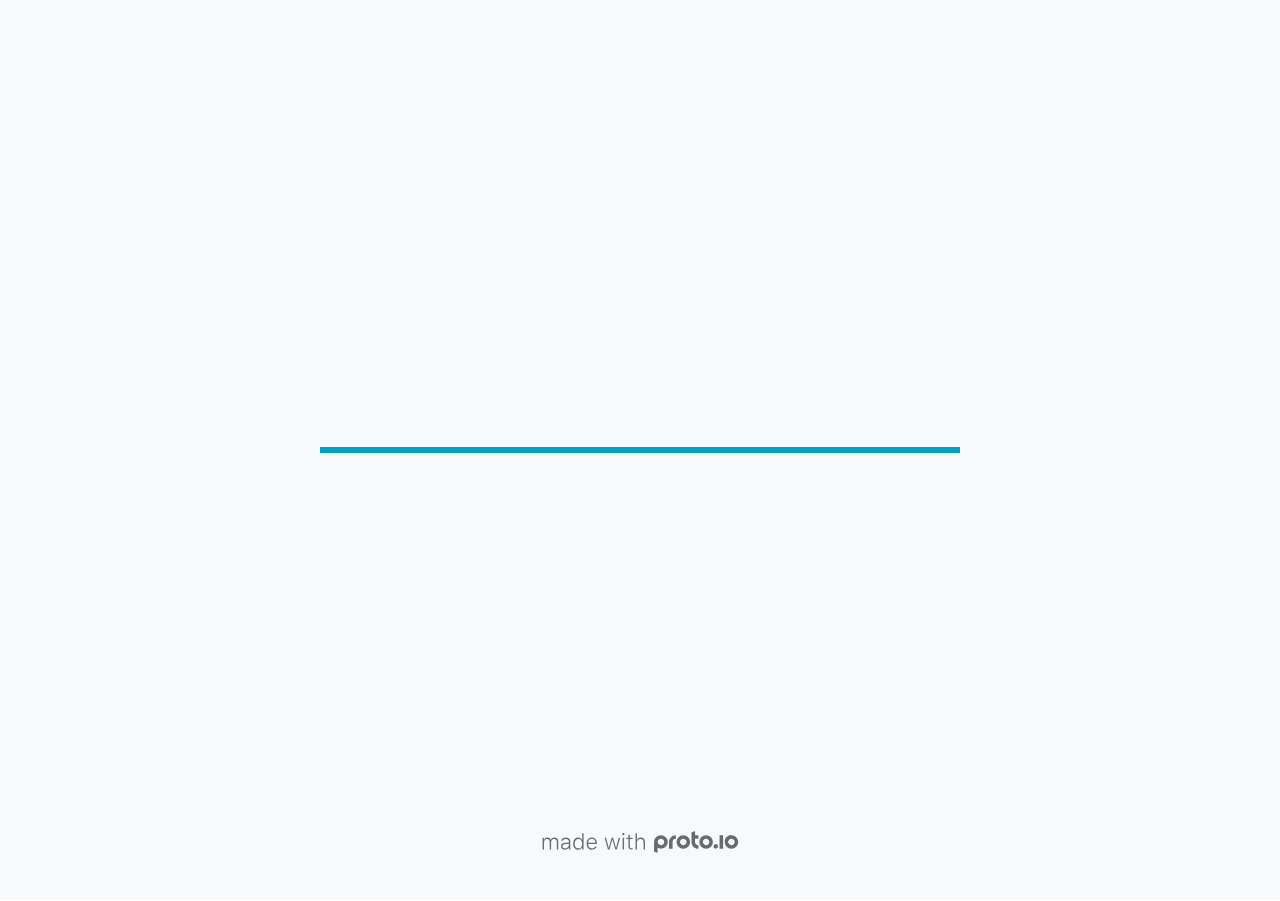
<file: files/low-fi-prototype/index.html>
<!DOCTYPE HTML>
	<head>

		<meta charset="utf-8">

		<title>Untitled - Proto.io</title>

		
			<meta name="HandheldFriendly" content="True">
			<meta name="MobileOptimized" content="390"> 

			
			
			
			<meta name="viewport" content="minimum-scale=1.00, maximum-scale=1.00, initial-scale=1.00, user-scalable=no, shrink-to-fit=no" />

			
				<meta name="apple-mobile-web-app-capable" content="yes" />
				<meta name="apple-mobile-web-app-status-bar-style" content="black-translucent" />
			

			<meta name="format-detection" content="telephone=no">


			

            
            <link rel="icon" sizes="192x192" href="./assets/branding/android-icon-hires.png">
            <link rel="icon" sizes="128x128" href="./assets/branding/android-icon.png">

            
            <link href="./assets/branding/apple-touch-icon-retina180.png" sizes="180x180" rel="apple-touch-icon">

            
            <link href="./assets/branding/apple-touch-icon-retina.png" sizes="114x114" rel="apple-touch-icon">

            
            <link href="./assets/branding/apple-touch-icon.png" sizes="57x57" rel="apple-touch-icon">

            
            <link href="./assets/branding/startup.png" media="(device-width: 320px)" rel="apple-touch-startup-image">

            
            <link href="./assets/branding/startup-retina.png" media="(device-width: 320px) and (device-height: 480px) and (-webkit-device-pixel-ratio: 2)" rel="apple-touch-startup-image">

            
            <link href="./assets/branding/startup-568.png" media="(device-width: 320px) and (device-height: 568px) and (-webkit-device-pixel-ratio: 2)" rel="apple-touch-startup-image">

            
            <link href="./assets/branding/startup-retina-6.png" media="(device-width: 375px) and (device-height: 667px) and (orientation: portrait) and (-webkit-device-pixel-ratio: 2)" rel="apple-touch-startup-image">

            
            <link href="./assets/branding/startup-retina-6plus.png" media="(device-width: 414px) and (device-height: 736px) and (orientation: portrait) and (-webkit-device-pixel-ratio: 3)" rel="apple-touch-startup-image">

            
            <link href="./assets/branding/startup-retina-6plus-landscape.png" media="(device-width: 414px) and (device-height: 736px) and (orientation: landscape) and (-webkit-device-pixel-ratio: 3)" rel="apple-touch-startup-image">

            
            <link href="./assets/branding/startup-ipad.png" media="(device-width: 768px) and (orientation: portrait)" rel="apple-touch-startup-image">

            
            <link href="./assets/branding/startup-ipad-landscape.png" media="(device-width: 768px) and (orientation: landscape)" rel="apple-touch-startup-image">

            
            <link href="./assets/branding/startup-ipad-retina.png" media="(device-width: 768px) and (orientation: portrait) and (-webkit-device-pixel-ratio: 2)" rel="apple-touch-startup-image">

            
            <link href="./assets/branding/startup-ipad-landscape-retina.png" media="(device-width: 768px) and (orientation: landscape) and (-webkit-device-pixel-ratio: 2)" rel="apple-touch-startup-image">

            
            <link href="./assets/branding/startup-ipad-pro.png" media="(device-width: 1024px) and (orientation: portrait) and (-webkit-device-pixel-ratio: 2)" rel="apple-touch-startup-image">

            
            <link href="./assets/branding/startup-ipad-pro-landscape.png" media="(device-width: 1024px) and (orientation: landscape) and (-webkit-device-pixel-ratio: 2)" rel="apple-touch-startup-image">

			<meta http-equiv="cleartype" content="on"> 


			 
		    <script type="text/javascript" src="./scripts/plugins/jquery/jquery.js"></script>

			
				<link rel="stylesheet" href="./stylesheets/player-export.css" />
				<script type="text/javascript" src="./scripts/player-export.js"></script>
			

			
			<script type="text/javascript" src="./libraries/common/components.js"></script> 
			<link type="text/css" rel="Stylesheet" href="./libraries/common/components.1.00.css" /> 

			
					<script type="text/javascript" src="./libraries/ios9/components.js"></script> 
					<link type="text/css" rel="Stylesheet" href="./libraries/ios9/components.1.00.css" /> 
				
				<script type="text/javascript" src="./data/data.js"></script> 
			

		<style>
			body { width: 390px; height: 844px; }
			.landscape, .landscape .prx-page { min-height: 390px; }
			.portrait, .portrait .prx-page { min-height: 844px; }
		</style>

		<script type="text/javascript">

			prx.ver = '6.6.61.0';
			prx.url.account = 'https://sammihelfman.proto.io';
			prx.url.staticassets = 'https://gal.proto.io';
			prx.url.devices = 'https://dteyv52hbg2at.cloudfront.net/devices';
			prx.url.static = 'https://dteyv52hbg2at.cloudfront.net';
			prx.url.siteurl = 'proto.io';
			prx.url.crossmsg = 'https://sammihelfman.proto.io';

			prx.nodejsassetsserver = {};
			prx.nodejsassetsserver.host = ".proto.io";
			prx.nodejsassetsserver.subdomainprefix = "https://at";
			prx.nodejsassetsserver.maxsubdomains = "20";

			prx.device_library = 'ios9';
			prx.devices[prx.device] = {
				name: prx.device
				,defaultOrientation: 'portrait'
				,portrait_applies: 1 //new
				,portrait: [390,844]
				,landscape_applies: 1 //new
				,landscape: [844,390]
				,allow_orientation_change: 1 //new
				,statusbar_skin: 'default' // new
				,statusbarheightportrait: 0
				,statusbarheightlandscape: 0
				,navigationbar_skin: 'default' //new
				,navigationbarheightportrait: 0
				,navigationbarheightlandscape: 0
				,normalportrait: [390,844]
				,normallandscape: [844,390]
				,device_s3bucket: '66bd5b4d-9b18-415d-a8ee-066fc410e14c'
				,dpr: '1.00'
				,deviceType: "iphonex"
                ,showiPhoneXNotch: true
                ,hasCustomSkinNotch: false
				,appleWatchRoundedCorners: false
				,scrollType: "default"
				,initialscale: 1.00
				,targetdensitydpi: "device-dpi"
			}

			prx.projectsettings.id = '1cb72531-9ea4-4bbf-9e6b-ecbaae66741e';
			prx.projectsettings.s3b = 'sammihelfman-1107548-proto';
			prx.projectsettings.account = 'sammihelfman';
			prx.projectsettings.statusbar = '0'; 
			prx.projectsettings.statusbarapplies = '0';
			prx.projectsettings.navigationbar = '0';
			prx.projectsettings.navigationbarapplies = '0';
			prx.projectsettings.initialpageid = -1;
			
			
			prx.projectsettings.flashactions = 1;
			prx.projectsettings.gatrackingcode = '';

			prx.export2html = '1' == true;
			prx.mobPlayer = 0;

			prx.user.country = 'US';

			prx.s3Links = []; 
			var sLinkedAssets = [];
			

			prx.csrf_token = 'E6733B299973C1112C0BA467D666B1C0053434F7944D556ACC4013ED8B061EF6';

            

            
                            prx.assetsAccessToken = "eyJ0eXAiOiJKV1QiLCJhbGciOiJIUzI1NiJ9.eyJkIjp7InVpZCI6Ii0xIiwicHJvamVjdF9pZCI6IjFjYjcyNTMxLTllYTQtNGJiZi05ZTZiLWVjYmFhZTY2NzQxZSJ9LCJ2IjowLCJleHAiOjE2MDY5Njk2MDYsImlhdCI6MTYwNjc4OTYwNn0.IhSkvbX2-OmwxO-T0cyNk0Gmb93tJnEdAs8xJMSElZU";

			prx.iniPlayer.iniPreLoad();

		</script>
	</head>

	

			<body class="player device-cursor-touch mobile-device-true " " id="mbd" >

				
					<div id='iphoneX-notch-player'>
						<span class="iphoneX-notch-corners"></span>
					</div>
				
				<div id="window-wrapper">
					<div id="dragarea"></div>
					<div id="statusbar"></div>
					<div id="underlay" style=""></div>

					<div class="prx-page" data-role="page" id="p-1" data-id="1"></div>
					
								<div class="prx-page" data-role="page" id="p-2" data-id="2"></div>
							
								<div class="prx-page" data-role="page" id="p-3" data-id="3"></div>
							
								<div class="prx-page" data-role="page" id="p-4" data-id="4"></div>
							
					<div id="navigationbar"></div>
					<div id="overlay"></div>
					<div id="trash"></div>
					<div id="quick-audios"></div>
				</div>

				 
			<div id="loader-wrapper">
				
				<div class="progress">
					<div class="progress-bar"></div>
				</div>
				<div id="poweredby"></div>
			</div>
			


			</body>
		

</html>
</file>
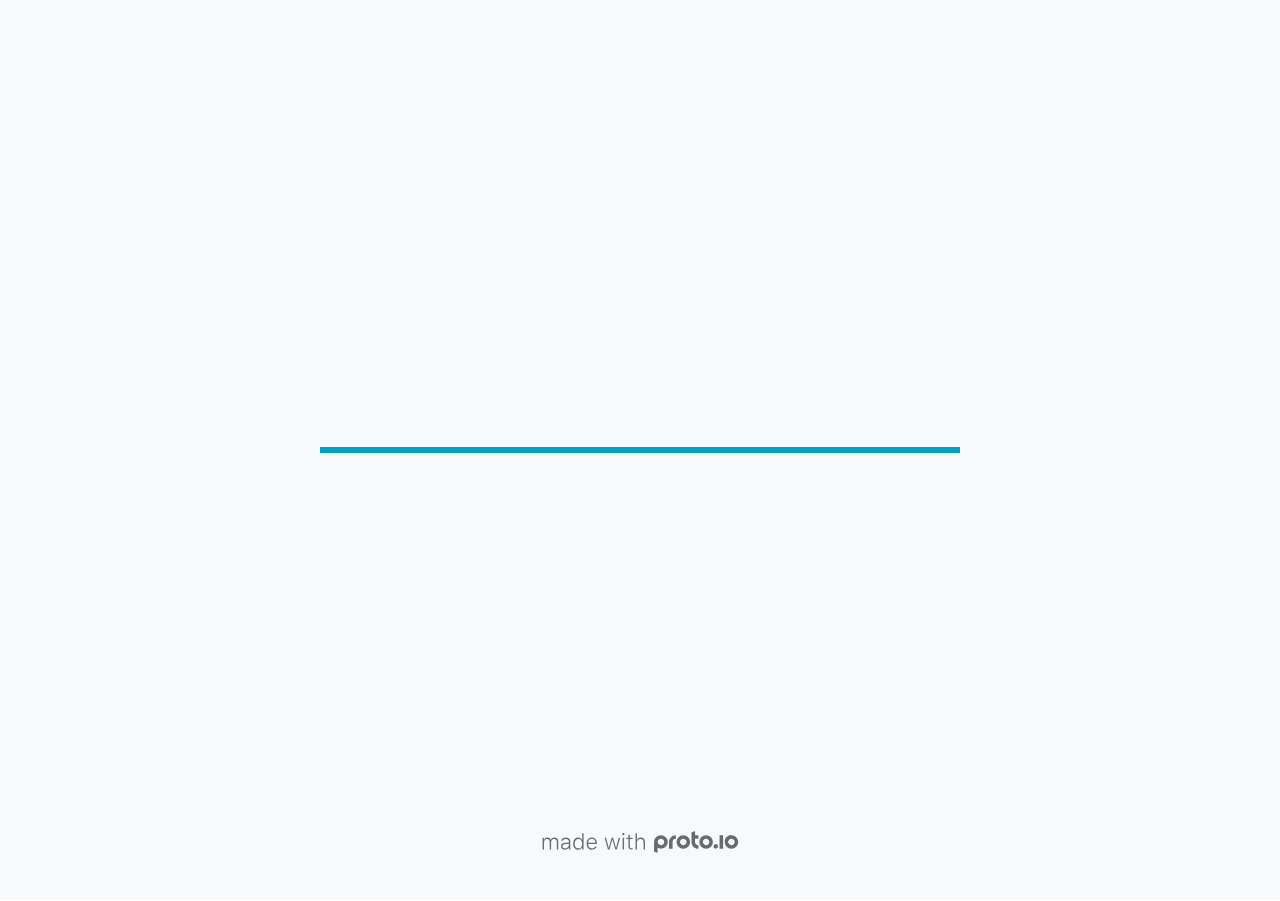
<file: CSE190/files/low-fi-prototype/index.html>
<!DOCTYPE HTML>
	<head>

		<meta charset="utf-8">

		<title>Untitled - Proto.io</title>

		
			<meta name="HandheldFriendly" content="True">
			<meta name="MobileOptimized" content="390"> 

			
			
			
			<meta name="viewport" content="minimum-scale=1.00, maximum-scale=1.00, initial-scale=1.00, user-scalable=no, shrink-to-fit=no" />

			
				<meta name="apple-mobile-web-app-capable" content="yes" />
				<meta name="apple-mobile-web-app-status-bar-style" content="black-translucent" />
			

			<meta name="format-detection" content="telephone=no">


			

            
            <link rel="icon" sizes="192x192" href="./assets/branding/android-icon-hires.png">
            <link rel="icon" sizes="128x128" href="./assets/branding/android-icon.png">

            
            <link href="./assets/branding/apple-touch-icon-retina180.png" sizes="180x180" rel="apple-touch-icon">

            
            <link href="./assets/branding/apple-touch-icon-retina.png" sizes="114x114" rel="apple-touch-icon">

            
            <link href="./assets/branding/apple-touch-icon.png" sizes="57x57" rel="apple-touch-icon">

            
            <link href="./assets/branding/startup.png" media="(device-width: 320px)" rel="apple-touch-startup-image">

            
            <link href="./assets/branding/startup-retina.png" media="(device-width: 320px) and (device-height: 480px) and (-webkit-device-pixel-ratio: 2)" rel="apple-touch-startup-image">

            
            <link href="./assets/branding/startup-568.png" media="(device-width: 320px) and (device-height: 568px) and (-webkit-device-pixel-ratio: 2)" rel="apple-touch-startup-image">

            
            <link href="./assets/branding/startup-retina-6.png" media="(device-width: 375px) and (device-height: 667px) and (orientation: portrait) and (-webkit-device-pixel-ratio: 2)" rel="apple-touch-startup-image">

            
            <link href="./assets/branding/startup-retina-6plus.png" media="(device-width: 414px) and (device-height: 736px) and (orientation: portrait) and (-webkit-device-pixel-ratio: 3)" rel="apple-touch-startup-image">

            
            <link href="./assets/branding/startup-retina-6plus-landscape.png" media="(device-width: 414px) and (device-height: 736px) and (orientation: landscape) and (-webkit-device-pixel-ratio: 3)" rel="apple-touch-startup-image">

            
            <link href="./assets/branding/startup-ipad.png" media="(device-width: 768px) and (orientation: portrait)" rel="apple-touch-startup-image">

            
            <link href="./assets/branding/startup-ipad-landscape.png" media="(device-width: 768px) and (orientation: landscape)" rel="apple-touch-startup-image">

            
            <link href="./assets/branding/startup-ipad-retina.png" media="(device-width: 768px) and (orientation: portrait) and (-webkit-device-pixel-ratio: 2)" rel="apple-touch-startup-image">

            
            <link href="./assets/branding/startup-ipad-landscape-retina.png" media="(device-width: 768px) and (orientation: landscape) and (-webkit-device-pixel-ratio: 2)" rel="apple-touch-startup-image">

            
            <link href="./assets/branding/startup-ipad-pro.png" media="(device-width: 1024px) and (orientation: portrait) and (-webkit-device-pixel-ratio: 2)" rel="apple-touch-startup-image">

            
            <link href="./assets/branding/startup-ipad-pro-landscape.png" media="(device-width: 1024px) and (orientation: landscape) and (-webkit-device-pixel-ratio: 2)" rel="apple-touch-startup-image">

			<meta http-equiv="cleartype" content="on"> 


			 
		    <script type="text/javascript" src="./scripts/plugins/jquery/jquery.js"></script>

			
				<link rel="stylesheet" href="./stylesheets/player-export.css" />
				<script type="text/javascript" src="./scripts/player-export.js"></script>
			

			
			<script type="text/javascript" src="./libraries/common/components.js"></script> 
			<link type="text/css" rel="Stylesheet" href="./libraries/common/components.1.00.css" /> 

			
					<script type="text/javascript" src="./libraries/ios9/components.js"></script> 
					<link type="text/css" rel="Stylesheet" href="./libraries/ios9/components.1.00.css" /> 
				
				<script type="text/javascript" src="./data/data.js"></script> 
			

		<style>
			body { width: 390px; height: 844px; }
			.landscape, .landscape .prx-page { min-height: 390px; }
			.portrait, .portrait .prx-page { min-height: 844px; }
		</style>

		<script type="text/javascript">

			prx.ver = '6.6.61.0';
			prx.url.account = 'https://sammihelfman.proto.io';
			prx.url.staticassets = 'https://gal.proto.io';
			prx.url.devices = 'https://dteyv52hbg2at.cloudfront.net/devices';
			prx.url.static = 'https://dteyv52hbg2at.cloudfront.net';
			prx.url.siteurl = 'proto.io';
			prx.url.crossmsg = 'https://sammihelfman.proto.io';

			prx.nodejsassetsserver = {};
			prx.nodejsassetsserver.host = ".proto.io";
			prx.nodejsassetsserver.subdomainprefix = "https://at";
			prx.nodejsassetsserver.maxsubdomains = "20";

			prx.device_library = 'ios9';
			prx.devices[prx.device] = {
				name: prx.device
				,defaultOrientation: 'portrait'
				,portrait_applies: 1 //new
				,portrait: [390,844]
				,landscape_applies: 1 //new
				,landscape: [844,390]
				,allow_orientation_change: 1 //new
				,statusbar_skin: 'default' // new
				,statusbarheightportrait: 0
				,statusbarheightlandscape: 0
				,navigationbar_skin: 'default' //new
				,navigationbarheightportrait: 0
				,navigationbarheightlandscape: 0
				,normalportrait: [390,844]
				,normallandscape: [844,390]
				,device_s3bucket: '66bd5b4d-9b18-415d-a8ee-066fc410e14c'
				,dpr: '1.00'
				,deviceType: "iphonex"
                ,showiPhoneXNotch: true
                ,hasCustomSkinNotch: false
				,appleWatchRoundedCorners: false
				,scrollType: "default"
				,initialscale: 1.00
				,targetdensitydpi: "device-dpi"
			}

			prx.projectsettings.id = '1cb72531-9ea4-4bbf-9e6b-ecbaae66741e';
			prx.projectsettings.s3b = 'sammihelfman-1107548-proto';
			prx.projectsettings.account = 'sammihelfman';
			prx.projectsettings.statusbar = '0'; 
			prx.projectsettings.statusbarapplies = '0';
			prx.projectsettings.navigationbar = '0';
			prx.projectsettings.navigationbarapplies = '0';
			prx.projectsettings.initialpageid = -1;
			
			
			prx.projectsettings.flashactions = 1;
			prx.projectsettings.gatrackingcode = '';

			prx.export2html = '1' == true;
			prx.mobPlayer = 0;

			prx.user.country = 'US';

			prx.s3Links = []; 
			var sLinkedAssets = [];
			

			prx.csrf_token = 'F51EA4D470502F826B82BC9711A5B88368CA6270A1A7AD7B892B491836F840CB';

            

            
                            prx.assetsAccessToken = "eyJ0eXAiOiJKV1QiLCJhbGciOiJIUzI1NiJ9.eyJkIjp7InVpZCI6Ii0xIiwicHJvamVjdF9pZCI6IjFjYjcyNTMxLTllYTQtNGJiZi05ZTZiLWVjYmFhZTY2NzQxZSJ9LCJ2IjowLCJleHAiOjE2MDY5Njg2MDIsImlhdCI6MTYwNjc4ODYwMn0.Mim7993QKafvkPdHoUvmbVHBqzV_UzbF3Ou9LLL1qxs";

			prx.iniPlayer.iniPreLoad();

		</script>
	</head>

	

			<body class="player device-cursor-touch mobile-device-true " " id="mbd" >

				
					<div id='iphoneX-notch-player'>
						<span class="iphoneX-notch-corners"></span>
					</div>
				
				<div id="window-wrapper">
					<div id="dragarea"></div>
					<div id="statusbar"></div>
					<div id="underlay" style=""></div>

					<div class="prx-page" data-role="page" id="p-1" data-id="1"></div>
					
								<div class="prx-page" data-role="page" id="p-2" data-id="2"></div>
							
								<div class="prx-page" data-role="page" id="p-3" data-id="3"></div>
							
								<div class="prx-page" data-role="page" id="p-4" data-id="4"></div>
							
					<div id="navigationbar"></div>
					<div id="overlay"></div>
					<div id="trash"></div>
					<div id="quick-audios"></div>
				</div>

				 
			<div id="loader-wrapper">
				
				<div class="progress">
					<div class="progress-bar"></div>
				</div>
				<div id="poweredby"></div>
			</div>
			


			</body>
		

</html>
</file>
<file: styles.css>
body {
    background: #F2E0C9;
    font-family: Arial, Helvetica, sans-serif;
}
.assignments
{
display: flex;
flex-wrap: wrap;
}
.assignment
{
width: 36%;
padding: 10px;
margin: 10px;
margin-bottom: 30px;
background: #BF8339;
border-radius: 10px;
box-shadow: 5px 9px #401201;
}

.assignment img {
    width: 100 px;
    border: 2px solid #8C4D3F;
    margin-right: 20 px;
    border-radius: 5px;
    display: block;
    margin: auto;
}

h1
{
    color:#401201;
    text-align: center;
}

a {
    text-decoration: none;
    color: #fff;
 }
 .assignment a:hover
 {
    color: #401201;
 }
</file>
<file: CSE190/styles.css>
body {
    background: #F2E0C9;
    font-family: Arial, Helvetica, sans-serif;
}
.assignments
{
display: flex;
flex-wrap: wrap;
}
.assignment
{
width: 36%;
padding: 10px;
margin: 10px;
margin-bottom: 30px;
background: #BF8339;
border-radius: 10px;
box-shadow: 5px 9px #401201;
}

.assignment img {
    width: 100 px;
    border: 2px solid #8C4D3F;
    margin-right: 20 px;
    border-radius: 5px;
    display: block;
    margin: auto;
}

h1
{
    color:#401201;
    text-align: center;
}

a {
    text-decoration: none;
    color: #fff;
 }
 .assignment a:hover
 {
    color: #401201;
 }
</file>
<file: CSE190/CSE190/styles.css>
body {
    background: #F2E0C9;
    font-family: Arial, Helvetica, sans-serif;
}
.assignments
{
display: flex;
flex-wrap: wrap;
}
.assignment
{
width: 36%;
padding: 10px;
margin: 10px;
margin-bottom: 30px;
background: #BF8339;
border-radius: 10px;
box-shadow: 5px 9px #401201;
}

.assignment img {
    width: 100 px;
    border: 2px solid #8C4D3F;
    margin-right: 20 px;
    border-radius: 5px;
    display: block;
    margin: auto;
}

h1
{
    color:#401201;
    text-align: center;
}

a {
    text-decoration: none;
    color: #fff;
 }
 .assignment a:hover
 {
    color: #401201;
 }
</file>
<file: files/low-fi-prototype/stylesheets/player-export.css>
/*!
 * 
 *                                                                       
 *                              ::;;;;                                   
 *    ::,,,,::    ::,,  ,,,,::::::11ii::,,::,,,,::      ::::,,::,,,,::   
 *  ,,111111ii,,::1111::111111ii::111111::111111ii,,    ii11,,ii111111,, 
 *  11ii::;;11;;ii11::iiii::;;11;;11ii::ii11::::11ii    ii11;;11;;::ii11 
 *  11;;  ::11ii11;;::11ii  ::11ii11ii,,iiii..  iiii    ii11;;11::  ;;11 
 *  1111;;ii11;;11;;,,ii11::ii11;;ii11;;;;11;;;;11;;;;;;ii11::11ii;;11ii 
 *  11111111;;::11;;  ::ii1111;;  ::ii11::ii1111ii::11ii;;11,,;;1111ii:: 
 *  11;;,,::  ,,::,,      ::,,        ::::  ::::    ,,,,::::    ::,,     
 *  ;;;;                                                                 
 *                                                                       
 *  Build: 11/24/2020, 12:26:36 PM
 */

/*!
 * Waves v0.5.5
 * http://fian.my.id/Waves
 *
 * Copyright 2014 Alfiana E. Sibuea and other contributors
 * Released under the MIT license
 * https://github.com/fians/Waves/blob/master/LICENSE
 */.mask-inner{position:relative;background-size:100% 100%;background-repeat:no-repeat}.mask-inner .mask-inner{transform:none!important}.mask-border .mborder,.mask-filter{height:100%;width:100%}.mask-border .mborder{border:1px solid hsla(0,0%,100%,.8);position:absolute;pointer-events:none}.mask-border .area-border{border:1px solid #00a1c0;left:0;top:0;position:absolute;transform-origin:0 0;box-sizing:border-box}.mask-border .mask-radius{width:100%;height:100%;overflow:hidden;position:absolute}.mask-border .mask-radius .mask-radius-border{position:relative;width:100%;height:100%;border:1px solid hsla(0,0%,100%,.8)}.mask-border.hide-handles .prx-resizable-handle{opacity:0;pointer-events:none!important}.mask-border.hide-handles .area-border{border:1px dashed #b4bcbf}.mask-wrapper{overflow:hidden;height:100%;pointer-events:none}.mask-wrapper.borderPos-inside{box-sizing:border-box}.mask-wrapper.borderPos-outside{width:100%;height:100%}.mask-wrapper.borderPos-outside .mask-inner{box-sizing:content-box}.mask-edit-mode-handles{pointer-events:none}.mask-edit-mode-handles.hide-handles .prx-resizable-handle,.mask-edit-mode-handles.hide-handles .prx-rotate-handle{opacity:0;pointer-events:none!important}.mask-edit-mode-handles.hide-handles .xborder{border-color:#b4bcbf!important}abbr,address,article,aside,audio,b,blockquote,body,caption,cite,code,dd,del,dfn,div,dl,dt,em,fieldset,figure,footer,form,h1,h2,h3,h4,h5,h6,header,hgroup,html,i,iframe,img,ins,kbd,label,legend,li,mark,menu,nav,object,ol,p,pre,q,samp,section,small,span,strong,sub,sup,table,tbody,td,tfoot,th,thead,time,tr,ul,var,video{margin:0;padding:0;border:0;outline:0;font-size:100%;background:transparent}article,aside,details,figcaption,figure,footer,header,hgroup,nav,section{display:block}audio,canvas,video{display:inline-block;*display:inline;*zoom:1}[hidden],audio:not([controls]){display:none}html{font-size:100%;-webkit-text-size-adjust:100%;-ms-text-size-adjust:100%}body{margin:0;font-size:13px}body,button,input,select,textarea{font-family:sans-serif;color:#222}a{color:#00e}a:visited{color:#551a8b}a:hover{color:#06e}a:focus{outline:thin dotted}a:active,a:hover{outline:0}abbr[title]{border-bottom:1px dotted}b,strong{font-weight:700}blockquote{margin:1em 40px}dfn{font-style:italic}hr{display:block;height:1px;border:0;border-top:1px solid #ccc;margin:1em 0;padding:0}ins{background:#ff9;text-decoration:none}ins,mark{color:#000}mark{background:#ff0;font-style:italic;font-weight:700}code,kbd,pre,samp{font-family:monospace,serif;_font-family:courier new,monospace;font-size:1em}pre{white-space:pre;white-space:pre-wrap;word-wrap:break-word}q{quotes:none}q:after,q:before{content:"";content:none}small{font-size:85%}sub,sup{font-size:75%;line-height:0;position:relative;vertical-align:baseline}sup{top:-.5em}sub{bottom:-.25em}ol,ul{margin:1em 0;padding:0 0 0 40px}dd{margin:0 0 0 40px}nav ol,nav ul{list-style:none;list-style-image:none;margin:0;padding:0}img{border:0;-ms-interpolation-mode:bicubic}svg:not(:root){overflow:hidden}figure,form{margin:0}fieldset{margin:0}fieldset,legend{border:0;padding:0}legend{*margin-left:-7px}button,input,select,textarea{font-size:100%;margin:0;vertical-align:baseline;*vertical-align:middle}button,input{line-height:normal;*overflow:visible}table button,table input{*overflow:auto}[role=button],button,input[type=button],input[type=reset],input[type=submit]{-webkit-appearance:button}input[type=checkbox],input[type=radio]{box-sizing:border-box;padding:0}input[type=search]{-webkit-appearance:textfield;-moz-box-sizing:content-box;-webkit-box-sizing:content-box;box-sizing:content-box}input[type=search]::-webkit-search-decoration{-webkit-appearance:none}button::-moz-focus-inner{border:0;padding:0}textarea{overflow:auto;vertical-align:top;resize:vertical}input:invalid,textarea:invalid{background-color:#f0dddd}table{border-collapse:collapse;border-spacing:0}td{vertical-align:top}.nocallout{-webkit-touch-callout:none}textarea[contenteditable]{-webkit-appearance:none}.gifhidden{position:absolute;left:-100%}.ir{display:block;border:0;text-indent:-999em;overflow:hidden;background-color:transparent;background-repeat:no-repeat;text-align:left;direction:ltr}.ir br{display:none}.hidden{display:none!important;visibility:hidden}.visuallyhidden{border:0;clip:rect(0 0 0 0);height:1px;margin:-1px;overflow:hidden;padding:0;position:absolute;width:1px}.visuallyhidden.focusable:active,.visuallyhidden.focusable:focus{clip:auto;height:auto;margin:0;overflow:visible;position:static;width:auto}.invisible{visibility:hidden}.clearfix:after,.clearfix:before{content:"";display:table}.clearfix:after{clear:both}.clearfix{*zoom:1}@media print{*{background:transparent!important;color:#000!important;text-shadow:none!important;filter:none!important;-ms-filter:none!important}a,a:visited{text-decoration:underline}a[href]:after{content:" (" attr(href) ")"}abbr[title]:after{content:" (" attr(title) ")"}.ir a:after,a[href^="#"]:after,a[href^="javascript:"]:after{content:""}blockquote,pre{border:1px solid #999;page-break-inside:avoid}thead{display:table-header-group}img,tr{page-break-inside:avoid}img{max-width:100%!important}@page{margin:.5cm}h2,h3,p{orphans:3;widows:3}h2,h3{page-break-after:avoid}}#eval-iframe{display:none}body{-webkit-appearance:none;-webkit-box-flex:1;-webkit-touch-callout:none;-webkit-tap-highlight-color:rgba(0,0,0,0)}*{-webkit-user-select:none;-khtml-user-select:none;-moz-user-select:-moz-none;-o-user-select:none;user-select:none}input,textarea{-webkit-user-select:text;-khtml-user-select:text;-moz-user-select:text;-o-user-select:text;user-select:text}#dragarea{font-family:Helvetica,Arial,sans-serif;text-align:left}.text{height:95%;overflow:auto}.wrap{overflow:hidden}.pos,.spos{position:absolute}.action-highlight{position:absolute;top:0;left:0;height:100%;width:100%;background:rgba(255,255,0,.5);background:rgba(64,208,255,.3);opacity:0;pointer-events:none;-webkit-transition:opacity .2s ease-in;transition:opacity .2s ease-in;border:2px solid #40c8f4;padding:3px;box-sizing:border-box}.action-highlight-simple-visible,.action-highlight-visible{opacity:1}#appModeNote{background-color:#333;border-top:5px solid #000;bottom:0;color:#f0f0f0;display:none;font-family:helvetica;left:0;padding:10px 0;position:fixed;text-align:center;width:100%}#appModeNote em{display:block;font-size:20px;font-weight:700;line-height:26px}#appModeNote span{display:block;font-size:14px;line-height:20px}.hidden{display:none}.prx-page.loadedFrom{display:block}.prx-page.loadedTo{z-index:999999}.prx-page.loadedTo-1{z-index:10000000}.prx-page.loadedTo-2{z-index:10000001}.prx-page.loadedTo-3{z-index:10000002}.prx-page.loadedTo-4{z-index:10000003}.prx-page.loadedTo-5{z-index:10000004}.prx-page.loadedTo-6{z-index:10000005}.prx-page.loadedTo-7{z-index:10000006}.prx-page.loadedTo-8{z-index:10000007}.prx-page.loadedTo-9{z-index:10000008}.prx-page.loadedTo-10{z-index:10000009}.prx-page.loadedTo-11{z-index:10000010}.prx-page.loadedTo-12{z-index:10000011}.prx-page.loadedTo-13{z-index:10000012}.prx-page.loadedTo-14{z-index:10000013}.prx-page.loadedTo-15{z-index:10000014}.prx-page.loadedTo-16{z-index:10000015}.prx-page.loadedTo-17{z-index:10000016}.prx-page.loadedTo-18{z-index:10000017}.prx-page.loadedTo-19{z-index:10000018}.prx-page.loadedTo-20{z-index:10000019}.prx-page.loadedTo-21{z-index:10000020}.prx-page.loadedTo-22{z-index:10000021}.prx-page.loadedTo-23{z-index:10000022}.prx-page.loadedTo-24{z-index:10000023}.prx-page.loadedTo-25{z-index:10000024}.prx-page.loadedTo-26{z-index:10000025}.prx-page.loadedTo-27{z-index:10000026}.prx-page.loadedTo-28{z-index:10000027}.prx-page.loadedTo-29{z-index:10000028}.prx-page.loadedTo-30{z-index:10000029}#navigationbar,#statusbar{background:transparent 0 0;display:block;width:100%;border:0;top:0;position:fixed;z-index:1}#loader-wrapper{background:#f8f9fa;height:100%;left:0;position:fixed;top:0;width:100%;z-index:99999;font-size:11px}#loader-wrapper .progress{position:absolute;top:50%;left:50%;transform:translate(-50%,-50%);-ms-transform:translate(-50%,-50%);-webkit-transform:translate(-50%,-50%);width:50%;height:4px;background-color:#ddd}#loader-wrapper .progress-bar{position:relative;width:0;height:4px;-webkit-transition:.4s linear;-moz-transition:.4s linear;-o-transition:.4s linear;transition:.4s linear;-webkit-transition-property:width,background-color;-moz-transition-property:width,background-color;-o-transition-property:width,background-color;transition-property:width,background-color}#loader-wrapper .progress-bar:before,.progress-bar:after{content:"";position:absolute;top:0;left:0;right:0}#loader-wrapper .progress-bar:before{bottom:0;background-color:#ddd}#loader-wrapper .progress-bar:after{z-index:2;bottom:0;background:#00a1c0}#loader-wrapper #app-icon{position:absolute;top:50%;left:50%;transform:translate(-50%,-150%);-ms-transform:translate(-50%,-150%);-webkit-transform:translate(-50%,-150%);width:114px;height:114px}#loader-wrapper #poweredby{position:absolute;bottom:5%;left:50%;transform:translate(-50%);-ms-transform:translate(-50%);-webkit-transform:translate(-50%);width:100%;height:16px;background-image:url(/images/player/player-logo.svg);background-repeat:no-repeat;background-position:top;background-size:auto 200%;z-index:99999}body{-moz-transition:opacity .3s linear;-o-transition:opacity .3s linear;-webkit-transition:opacity .3s linear;transition:opacity .3s linear}.reloading{background:#fff!important;opacity:0}@media (min-width:481px) and (max-width:1079px){#loader-wrapper .progress,#loader-wrapper .progress-bar{height:4px}}@media (min-width:1080px){#loader-wrapper #poweredby{height:24px}#loader-wrapper .progress,#loader-wrapper .progress-bar{height:6px}}@media (width:1280px) and (height:768px){#loader-wrapper .progress,#loader-wrapper .progress-bar{height:2px}}.pointer-events-none{pointer-events:none!important}body .prx-page{-webkit-trans1form:translate3d(0,0,0)}.prx-page .type-symbol .box{-w1ebkit-transform:translateZ(0)}html{background:transparent}body{background:#fff;overflow:hidden}body.mobile-device-true *{-webkit-text-size-adjust:100%}body.mobile-device-false *{-webkit-text-size-adjust:initial}#window-wrapper{width:100%;height:100%;overflow:hidden;position:relative}#dragarea{background:transparent;display:none}#overlay,#quick-audios,#trash,#underlay{position:absolute;top:0;left:0}#quick-audios,#trash{display:none}.visible{display:block!important}.iScrollHorizontalScrollbar,.iScrollVerticalScrollbar{z-index:auto!important}.overlay{position:fixed;left:0;right:0;bottom:0;top:0}.ui-mobile-viewport-transitioning,.ui-mobile-viewport-transitioning .prx-page{o1verflow:visible!important}.box[style*="z-index:0;"],.box[style*="z-index: 0;"]{z-index:auto!important}.box[data-mpoverlay="1"]{pos1ition:fixed}#temp-for-external-link{display:none}#dragarea,html{background:transparent!important}.hide{display:none!important}*{outline:none}.ghost-component,.ghost-component *,.ghost-component .box *{pointer-events:none!important}#statusbar{position:fixed!important}.prx-page{position:absolute;display:none}.prx-page.prx-page-active,.prx-page[class*=prx-page-transitioning-]{display:block}.prx-page[class*=prx-page-transitioning-]{overflow:hidden}.prx-page.prx-page-transitioning-overlay-in-source,.prx-page.prx-page-transitioning-overlay-out-target{overflow:visible}.prx-page.prx-page-below{z-index:10}.prx-page.prx-page-above{z-index:20}#overlay{z-index:30}.prx-page.prx-page-transition-flip,.prx-page.prx-page-transition-turn{-webkit-backface-visibility:hidden;-moz-backface-visibility:hidden;backface-visibility:hidden}.prx-page.prx-page-transition-turn{-webkit-transform:translateZ(0);-moz-transform:translateZ(0);-webkit-transform-origin:0 center;-moz-transform-origin:0 center;transform-origin:0 center;transform:translateZ(0)}.prx-page.prx-page-transition-flow:not(.prx-page-transition-flow-overlay),.prx-page.prx-page-transition-overlay-top{box-shadow:0 0 20px rgba(0,0,0,.4)}.prx-page-above.prx-page-transition-notificationInWatchOS{transition:background-color .45s ease-out}.prx-page-above.prx-page-transition-notificationInWatchOS.prx-page-transition-notificationInWatchOS-notification-in{background-color:transparent!important;transition:background-color 0s ease-out}.device-cursor-touch,.device-cursor-touch *{cursor:url(/images/player/touch-cursor-64.png) 32 32,default}.device-cursor-web,.device-cursor-web *{cursor:default}.device-cursor-web .delayedtap,.device-cursor-web .delayedtap *,.device-cursor-web .interaction-click,.device-cursor-web .interaction-click *,.device-cursor-web .interaction-tap,.device-cursor-web .interaction-tap *,.device-cursor-web .release,.device-cursor-web .release *,.device-cursor-web .touch,.device-cursor-web .touch *{cursor:pointer;cursor:hand}.device-cursor-web [data-component-type=text]{cursor:default}.device-cursor-web .move,.device-cursor-web .move *{cursor:move}.device-cursor-web input,.device-cursor-web textarea{cursor:text}.do-chrome-fix #window-wrapper{-webkit-perspective:1}.do-chrome-fix .pos{-webkit-backface-visibility:hidden;-webkit-transform:translateZ(0)}.do-chrome-fix *{-w1ebkit-transform:translateZ(0) scale(1) scaleX(1) skew(0deg,0deg) skewX(0deg) skewY(0deg) rotateX(0deg) rotateY(0deg) rotate(0deg)}.do-chrome-fix.dont-do-chrome-fix #window-wrapper{-webkit-perspective:none}.do-chrome-fix.dont-do-chrome-fix .pos{-webkit-backface-visibility:visible;-webkit-transform:none}.prx-page-transitioning:not(.prx-page-transitioning-overlay-in-source):not(.loadedFrom) [data-mpoverlay="1"]{display:none}#fps{position:fixed;z-index:9999;font-size:18px;top:20px;left:20px;background:rgba(0,0,0,.8);border-radius:6px;color:#fff;padding:3px 10px}#fps,.cbutton{pointer-events:none}.cbutton{position:absolute;display:inline-block;padding:0;border:none;background:none;color:#286aab;font-size:1.4em;overflow:visible;-webkit-transition:color .7s;transition:color .7s;-webkit-tap-highlight-color:rgba(0,0,0,0)}.cbutton.cbutton--click,.cbutton:focus{outline:none;color:#3c8ddc}.cbutton:after{position:absolute;width:100%;height:100%;border-radius:50%;content:"";opacity:0;pointer-events:none}.cbutton--effect-jelena:after{border:3px solid hsla(0,0%,82.7%,.7)}.cbutton--effect-jelena.cbutton--click:after{-webkit-animation:anim-effect-jelena .3s ease-out forwards;animation:anim-effect-jelena .3s ease-out forwards}@-webkit-keyframes anim-effect-jelena{0%{opacity:1;-webkit-transform:scale3d(.6,.6,1);transform:scale3d(.6,.6,1)}to{opacity:0;-webkit-transform:scale3d(1.2,1.2,1);transform:scale3d(1.2,1.2,1)}}@keyframes anim-effect-jelena{0%{opacity:1;-webkit-transform:scale3d(.5,.5,1);transform:scale3d(.5,.5,1)}to{opacity:0;-webkit-transform:scale3d(1.2,1.2,1);transform:scale3d(1.2,1.2,1)}}.cbutton--effect-sanja:after{background:hsla(0,0%,75.3%,.3)}.cbutton--effect-sanja.cbutton--click:after{-webkit-animation:anim-effect-sanja 1s ease-out forwards;animation:anim-effect-sanja 1s ease-out forwards}@-webkit-keyframes anim-effect-sanja{0%{opacity:1;-webkit-transform:scale3d(.5,.5,1);transform:scale3d(.5,.5,1)}25%{opacity:1;-webkit-transform:scaleX(1);transform:scaleX(1)}to{opacity:0;-webkit-transform:scaleX(1);transform:scaleX(1)}}@keyframes anim-effect-sanja{0%{opacity:1;-webkit-transform:scale3d(.5,.5,1);transform:scale3d(.5,.5,1)}25%{opacity:1;-webkit-transform:scaleX(1);transform:scaleX(1)}to{opacity:0;-webkit-transform:scaleX(1);transform:scaleX(1)}}#log{position:fixed;z-index:9999;font-size:24px;top:20px;right:20px;pointer-events:none}.watchOSscrollbars .iScrollVerticalScrollbar{position:fixed!important;width:12px!important;background-color:hsla(0,0%,100%,.3)!important;border-radius:8px!important;z-index:99999!important}.watchOSscrollbars .iScrollIndicator{background:#fff!important;border-radius:8px!important;left:2px!important;width:8px!important}.applewatch-rounded-corners{-webkit-clip-path:inset(0 0 0 0 round 63px);clip-path:inset(0 0 0 0 round 63px)}.group-action-prediv{position:absolute}.player .type-symbol.type-symbol-transparent .group-action-prediv{pointer-events:auto}.initialise-hidden-container{display:block!important;visibility:hidden!important}.a-enter-vr{height:0!important}.fullscreen-vr .prx-page{transform:none!important;position:fixed!important}

/*!
 * Waves v0.5.5
 * http://fian.my.id/Waves
 *
 * Copyright 2014 Alfiana E. Sibuea and other contributors
 * Released under the MIT license
 * https://github.com/fians/Waves/blob/master/LICENSE
 */.waves-effect{position:relative;overflow:hidden}.waves-effect.box{position:absolute}.waves-effect .waves-ripple{position:absolute;border-radius:50%;width:100px;height:100px;margin-top:-50px;margin-left:-50px;opacity:0;background-color:rgba(0,0,0,.2);pointer-events:none}.waves-effect.waves-light .waves-ripple{background-color:hsla(0,0%,100%,.4)}.waves-button,.waves-circle{-webkit-mask-image:-webkit-radial-gradient(circle,#fff 100%,#000 0);mask-image:radial-gradient(circle,#fff 100%,#000 0)}.waves-button,.waves-button-input,.waves-button:hover,.waves-button:link,.waves-button:visited{white-space:nowrap;vertical-align:middle;cursor:pointer;border:none;outline:none;color:inherit;background-color:transparent;font-size:14px;text-align:center;text-decoration:none;z-index:1}.waves-button{padding:10px 15px;border-radius:2px}.waves-button-input{margin:0;padding:10px 15px}.waves-input-wrapper{border-radius:2px;vertical-align:bottom}.waves-input-wrapper.waves-button{padding:0}.waves-input-wrapper .waves-button-input{position:relative;top:0;left:0;z-index:1}.waves-block{display:block}a.waves-effect .waves-ripple{z-index:-1}#loader-wrapper #poweredby{background-image:url(../images/player/player-logo.svg)!important}.device-cursor-touch,.device-cursor-touch *{cursor:url(../images/player/touch-cursor-64.png) 32 32,default!important}
</file>
<file: files/low-fi-prototype/libraries/common/components.1.00.css>
.type-shapes .shape-wrapper{width:100%;height:100%;-moz-box-sizing:border-box;-webkit-box-sizing:border-box;box-sizing:border-box;background-clip:content-box}.type-shapes .shapes-text-container{position:absolute;top:0;left:0;right:0;display:table;width:100%;height:100%;text-align:center}.type-shapes .shapes-text-container>span{display:table-cell;vertical-align:middle}.type-shapes svg{overflow:visible}.player .type-symbol{overflow:hidden}.player .type-symbol.symbol-scroll{-webkit-perspective:1000}.player .type-symbol.type-symbol-transparent{pointer-events:none !important}.player .type-symbol.type-symbol-transparent .box{pointer-events:auto}.type-symbol.fullscreen{transform:none !important;width:100vw !important;height:100vh !important}.type-symbol>.type-symbol-hover-message,.type-symbol.ui-draggable-dragging:hover>.type-symbol-hover-message,.type-symbol.prx-resizable-resizing:hover>.type-symbol-hover-message{display:none;position:absolute;color:#fff;font-family:Helvetica, Arial, sans-serif !important;background:rgba(0,0,0,0.7);top:50%;left:50%;text-align:center;position:absolute;pointer-events:none;width:70px;height:30px;line-height:15px;font-size:10px !important;border-radius:3px;margin:-20px 0 0 -40px;padding:5px}.type-symbol:hover>.type-symbol-hover-message{display:block}.type-vrsymbol.fullscreen{transform:none !important;width:100vw !important;height:100vh !important}.type-vrsymbol.fullscreen canvas{width:100vw !important;height:100vh !important}.type-vrsymbol>.type-vrsymbol-hover-message,.type-vrsymbol.ui-draggable-dragging:hover>.type-vrsymbol-hover-message,.type-vrsymbol.prx-resizable-resizing:hover>.type-vrsymbol-hover-message{display:none;position:absolute;color:#fff;font-family:Helvetica, Arial, sans-serif !important;background:rgba(0,0,0,0.7);top:50%;left:50%;text-align:center;position:absolute;pointer-events:none;width:70px;height:30px;line-height:15px;font-size:10px !important;border-radius:3px;margin:-20px 0 0 -40px;padding:5px}.type-vrsymbol:hover>.type-vrsymbol-hover-message{display:block}.type-text.v2-text .text-contents{o1verflow:hidden;width:100%;height:100%}.type-text.v2-text.box [data-editableProperty]{word-wrap:break-word !important}.type-text .autoresize{white-space:nowrap}.player .type-text .autoResize-true{white-space:nowrap}.type-richtext p{margin:0;line-height:normal}.type-rectangle .inner-rec{position:absolute;width:100%;height:100%;-moz-box-sizing:border-box;-webkit-box-sizing:border-box;box-sizing:border-box;background-clip:content-box}.type-rectangle .shapes-image-background{top:0;left:0;width:100%;height:100%;position:absolute;background-position:center;background-repeat:no-repeat}.type-rectangle[data-shape-type="oval"] .shapes-image-background{border-radius:50%}.type-rectangle .shapes-text-container{display:table;width:100%;height:100%;text-align:center}.type-rectangle .shapes-text-container>span{display:table-cell;vertical-align:middle}.type-horizontalline .inner{width:100%;height:0}.type-verticalline .inner{width:0;height:100%}.type-actionarea .inner-rec{width:100%;height:100%}.type-actionarea .inner-rec div{width:100%;height:100%;background:#40C8F4;opacity:0.4;-moz-box-sizing:border-box;-webkit-box-sizing:border-box;box-sizing:border-box}.type-actionarea .inner-rec div:before{content:" ";display:block;position:absolute;top:50%;left:50%;width:24px;height:24px;margin:-12px 0 0 -12px}.player .type-actionarea .inner-rec div{background:transparent}.player .type-actionarea .inner-rec div:before{background-image:none}.type-image,.type-image .type-image-wrapper{background:0 0 repeat;background-size:100% 100%;width:100%;height:100%;background-clip:content-box}.type-image .type-image-wrapper.type-image-svg{background:center center no-repeat;background-size:contain}.type-image .type-image-wrapper img{display:none}.player .type-image .type-image-wrapper.gif img{display:block !important;width:1px;height:1px;opacity:0.1}.type-image.type-image-repeater,.type-image.type-image-repeater .type-image-wrapper{background-size:auto}.type-image .image-inner{width:100%;height:100%}.type-image .image-inner.borderPos-inside .type-image-wrapper{box-sizing:border-box;background-origin:border-box}.type-image .image-inner.borderPos-outside{display:-webkit-box;display:-moz-box;display:-ms-flexbox;display:-webkit-flex;display:flex;-moz-flex-flow:row;-ms-flex-flow:row;-webkit-flex-flow:row;flex-flow:row;-moz-box-orient:horizontal;-ms-box-orient:horizontal;-webkit-box-orient:horizontal;box-orient:horizontal;-ms-align-items:center;-webkit-align-items:center;align-items:center;-ms-box-align:center;-webkit-box-align:center;box-align:center;-ms-flex-align:center;-webkit-flex-align:center;flex-align:center;-ms-justify-content:center;-webkit-justify-content:center;justify-content:center;-ms-box-pack:center;-webkit-box-pack:center;box-pack:center;-ms-flex-pack:center;-webkit-flex-pack:center;flex-pack:center}.type-image .image-inner.borderPos-outside .type-image-wrapper{-ms-flex-shrink:0;-webkit-flex-shrink:0;flex-shrink:0;box-sizing:content-box}.type-image>.type-image-hover-message,.type-image.ui-draggable-dragging:hover>.type-image-hover-message,.type-image.prx-resizable-resizing:hover>.type-image-hover-message{display:none;position:absolute;color:#fff;font-family:Helvetica, Arial, sans-serif !important;background:rgba(0,0,0,0.7);top:50%;left:50%;text-align:center;position:absolute;pointer-events:none;width:70px;height:30px;line-height:15px;font-size:10px !important;border-radius:3px;margin:-20px 0 0 -40px;padding:5px}.type-image:hover>.type-image-hover-message{display:block}.type-placeholder .bg{position:absolute;width:100%;height:100%;-moz-box-sizing:border-box;-webkit-box-sizing:border-box;box-sizing:border-box}.type-placeholder .diagonal{border:0px solid transparent;position:absolute;-moz-box-sizing:border-box;-webkit-box-sizing:border-box;box-sizing:border-box}.type-placeholder .diagonal1{-moz-transform-origin:0 0;-webkit-transform-origin:0 0;-o-transform-origin:0 0;transform-origin:0 0}.type-placeholder .diagonal2{-moz-transform-origin:right top;-webkit-transform-origin:right top;-o-transform-origin:right top;transform-origin:right top}.type-placeholder .contents{width:100%;height:100%;display:-webkit-box;display:-moz-box;display:-ms-flexbox;display:-webkit-flex;display:flex;-ms-justify-content:center;-webkit-justify-content:center;justify-content:center;-ms-box-pack:center;-webkit-box-pack:center;box-pack:center;-ms-flex-pack:center;-webkit-flex-pack:center;flex-pack:center;-ms-align-items:center;-webkit-align-items:center;align-items:center;-ms-box-align:center;-webkit-box-align:center;box-align:center;-ms-flex-align:center;-webkit-flex-align:center;flex-align:center}.type-placeholder .contents>span{display:inline-block}.type-placeholder .contents span[data-editableproperty]:empty{padding:0}.type-webview .webview-scroll-wrapper{width:100%;height:100%;-webkit-overflow-scrolling:touch;overflow:auto}.type-webview iframe{width:100%;height:100%;border:none}.type-html iframe{width:100%;height:100%;overflow:hidden;border:none}.type-animationtarget{position:relative}.type-animationtarget.type-animatiotarget-fixed-positioning{position:absolute}.type-animationtarget .animationtarget-circle{-moz-box-sizing:border-box;-webkit-box-sizing:border-box;box-sizing:border-box;width:0;height:0;position:absolute;top:0;left:0;border-radius:50%;display:none}.type-animationtarget .animationtarget-vertical{position:absolute;top:0}.type-animationtarget .animationtarget-horizontal{position:absolute;top:0%;left:0}.player .type-animationtarget{opacity:0 !important;pointer-events:none !important}.type-bannerad .bannerad-outer{display:table;height:100%;width:100%}.type-bannerad .bannerad-inner{display:table-cell;position:relative;text-align:center;vertical-align:middle;width:100%;background-size:100% 100%}.type-tooltip .tooltip-content-wrapper{width:100%;height:100%;position:relative}.type-tooltip .tooltip-content-wrapper .tooltip-outer{position:absolute;overflow:hidden}.type-tooltip .tooltip-content-wrapper .tooltip{position:absolute;-moz-transform:rotate(45deg);-webkit-transform:rotate(45deg);transform:rotate(45deg);filter:progid:DXImageTransform.Microsoft.Matrix(sizingMethod='auto expand', M11=0.7071067811865476, M12=-0.7071067811865475, M21=0.7071067811865475, M22=0.7071067811865476);-ms-filter:"progid:DXImageTransform.Microsoft.Matrix(SizingMethod='auto expand', M11=0.7071067811865476, M12=-0.7071067811865475, M21=0.7071067811865475, M22=0.7071067811865476)";-moz-box-sizing:border-box;-webkit-box-sizing:border-box;box-sizing:border-box}.type-tooltip .tooltip-content-wrapper .tooltip-content-outer{position:absolute;width:100%;height:100%;-moz-box-sizing:border-box;-webkit-box-sizing:border-box;box-sizing:border-box}.type-tooltip .tooltip-content-wrapper .tooltip-content{width:100%;height:100%;overflow:hidden;padding:10px;-moz-box-sizing:border-box;-webkit-box-sizing:border-box;box-sizing:border-box}.type-tooltip.verticalAlignCenter .tooltip-content{display:-webkit-box;display:-moz-box;display:-ms-flexbox;display:-webkit-flex;display:flex;-ms-box-align:center;-webkit-box-align:center;box-align:center;-ms-flex-align:center;-webkit-flex-align:center;flex-align:center;-ms-align-items:center;-webkit-align-items:center;align-items:center}.type-tooltip.verticalAlignCenter .tooltip-content .tooltip-text{width:100%}.type-vectoranimation .type-vectoranimation-wrapper{width:100%;height:100%}.type-vectoranimation .bodymovin,.type-vectoranimation .bodymovin-player{width:100%;height:100%}.type-vectoranimation .vector-inner{width:100%;height:100%}.type-vectoranimation .vector-inner.borderPos-inside .type-vectoranimation-wrapper{box-sizing:border-box;background-origin:border-box;overflow:hidden}.type-vectoranimation .vector-inner.borderPos-outside{display:-webkit-box;display:-moz-box;display:-ms-flexbox;display:-webkit-flex;display:flex;-moz-flex-flow:row;-ms-flex-flow:row;-webkit-flex-flow:row;flex-flow:row;-moz-box-orient:horizontal;-ms-box-orient:horizontal;-webkit-box-orient:horizontal;box-orient:horizontal;-ms-align-items:center;-webkit-align-items:center;align-items:center;-ms-box-align:center;-webkit-box-align:center;box-align:center;-ms-flex-align:center;-webkit-flex-align:center;flex-align:center;-ms-justify-content:center;-webkit-justify-content:center;justify-content:center;-ms-box-pack:center;-webkit-box-pack:center;box-pack:center;-ms-flex-pack:center;-webkit-flex-pack:center;flex-pack:center}.type-vectoranimation .vector-inner.borderPos-outside .type-vectoranimation-wrapper{-ms-flex-shrink:0;-webkit-flex-shrink:0;flex-shrink:0;box-sizing:content-box}.type-vectoranimation>.type-vectoranimation-hover-message,.type-vectoranimation.ui-draggable-dragging:hover>.type-vectoranimation-hover-message,.type-vectoranimation.prx-resizable-resizing:hover>.type-vectoranimation-hover-message{display:none;position:absolute;color:#fff;font-family:Helvetica, Arial, sans-serif !important;background:rgba(0,0,0,0.7);top:50%;left:50%;text-align:center;position:absolute;pointer-events:none;width:70px;height:45px;line-height:15px;font-size:10px !important;border-radius:3px;margin:-27px 0 0 -40px;padding:5px}.type-vectoranimation:hover>.type-vectoranimation-hover-message{display:block}.type-basic-tabbar ul{margin:0;padding:0;list-style:none;height:100%}.type-basic-tabbar ul li{margin:0;padding:0;float:left;text-align:center;height:100%;position:relative}.type-basic-tabbar ul li:first-child{border-left:0 none !important}.type-basic-tabbar ul li input{display:none}.type-basic-tabbar ul li label{width:100%;height:100%;display:block}.type-basic-tabbar ul li label .icon-wrapper{width:100%;height:100%;display:block}.type-basic-tabbar ul li label .icon{height:100%;background-position:center center;background-repeat:no-repeat;background-size:auto 60%;-webkit-mask-size:auto 60%;mask-size:auto 60%;-webkit-mask-repeat:no-repeat;mask-repeat:no-repeat;-webkit-mask-position:center center;mask-position:center center}.type-basic-tabbar.type-basic-tabbar-icon-top ul li label .icon{height:75%}.type-basic-tabbar.type-basic-tabbar-icon-top ul li label .caption{display:inline-block;width:100%;height:25%;float:left}.type-generic-onoffswitch input[type=checkbox]{display:none}.type-generic-onoffswitch label{display:block;overflow:hidden}.type-generic-onoffswitch .onoffswitch-inner{width:200%;margin-left:-100%;-moz-transition:margin 0.3s ease-in 0s;-webkit-transition:margin 0.3s ease-in 0s;-ms-transition:margin 0.3s ease-in 0s;-o-transition:margin 0.3s ease-in 0s;transition:margin 0.3s ease-in 0s}.type-generic-onoffswitch input:checked+label .onoffswitch-inner{margin-left:0}.type-generic-onoffswitch .onoffswitch-inner div{float:left;width:50%;color:white;font-family:Trebuchet, Arial, sans-serif;font-weight:bold;-moz-box-sizing:border-box;-webkit-box-sizing:border-box;-ms-box-sizing:border-box;-o-box-sizing:border-box;box-sizing:border-box}.type-generic-onoffswitch .onoffswitch-inner .active{background-color:#2FCCFF;color:#FFFFFF}.type-generic-onoffswitch .onoffswitch-inner .inactive{background-color:#EEEEEE;color:#999999;text-align:right}.type-generic-onoffswitch .onoffswitch-switch{background:#FFFFFF;position:absolute;top:0;bottom:0;-moz-transition:right 0.3s ease-in 0s;-webkit-transition:right 0.3s ease-in 0s;-ms-transition:right 0.3s ease-in 0s;-o-transition:right 0.3s ease-in 0s;transition:right 0.3s ease-in 0s}.type-generic-onoffswitch input:checked+label .onoffswitch-switch{right:0px !important}.type-datetime #background{box-sizing:border-box;margin:0;padding:0;height:100%;overflow:hidden;display:-webkit-box;display:-moz-box;display:-ms-flexbox;display:-webkit-flex;display:flex;-ms-justify-content:center;-webkit-justify-content:center;justify-content:center;-ms-box-pack:center;-webkit-box-pack:center;box-pack:center;-ms-flex-pack:center;-webkit-flex-pack:center;flex-pack:center;-ms-align-items:center;-webkit-align-items:center;align-items:center;-ms-box-align:center;-webkit-box-align:center;box-align:center;-ms-flex-align:center;-webkit-flex-align:center;flex-align:center}.type-datetime #datetime{width:100%}.type-basic-button .basic-button-inner{height:100%;width:100%;-moz-box-sizing:border-box;box-sizing:border-box;display:-webkit-box;display:-moz-box;display:-ms-flexbox;display:-webkit-flex;display:flex;-ms-box-pack:center;-webkit-box-pack:center;box-pack:center;-ms-flex-pack:center;-webkit-flex-pack:center;flex-pack:center;-ms-align-items:center;-webkit-align-items:center;align-items:center;-ms-box-align:center;-webkit-box-align:center;box-align:center;-ms-flex-align:center;-webkit-flex-align:center;flex-align:center;-moz-flex-flow:row;-ms-flex-flow:row;-webkit-flex-flow:row;flex-flow:row;-moz-box-orient:horizontal;-ms-box-orient:horizontal;-webkit-box-orient:horizontal;box-orient:horizontal;-ms-align-items:center;-webkit-align-items:center;align-items:center;-ms-box-align:center;-webkit-box-align:center;box-align:center;-ms-flex-align:center;-webkit-flex-align:center;flex-align:center}.type-basic-button .basic-button-icon{height:50%}.type-basic-button .basic-button-icon img{height:50%;vertical-align:middle}.type-basic-slider .slider-bar{position:absolute;top:50%;width:100%}.type-basic-slider .slider-bar-filled{height:100%}.type-basic-slider .slider-button{display:block;position:absolute;top:0;bottom:0}#iphoneX-notch-player{display:none}#iphoneX-notch,#iphoneX-notch-player{background:#000000;position:absolute;z-index:9999999;pointer-events:none}#iphoneX-notch:before,#iphoneX-notch:after,#iphoneX-notch-player:before,#iphoneX-notch-player:after{content:'';display:block;background-color:#191919;position:absolute}#iphoneX-notch:after,#iphoneX-notch-player:after{border-radius:50%}#iphoneX-notch.portrait,#iphoneX-notch.portrait-p,#iphoneX-notch-player.portrait,#iphoneX-notch-player.portrait-p{left:50%;transform:translateX(-50%)}#iphoneX-notch.portrait:before,#iphoneX-notch.portrait-p:before,#iphoneX-notch-player.portrait:before,#iphoneX-notch-player.portrait-p:before{left:50%;transform:translateX(-50%)}#iphoneX-notch.portrait-p,#iphoneX-notch-player.portrait-p{display:block !important}#iphoneX-notch.landscape,#iphoneX-notch.landscape-p,#iphoneX-notch-player.landscape,#iphoneX-notch-player.landscape-p{top:50%;left:0;transform:translateY(-50%)}#iphoneX-notch.landscape:before,#iphoneX-notch.landscape-p:before,#iphoneX-notch-player.landscape:before,#iphoneX-notch-player.landscape-p:before{top:50%;transform:translateY(-50%)}#iphoneX-notch.landscape .iphoneX-notch-corners:before,#iphoneX-notch.landscape .iphoneX-notch-corners:after,#iphoneX-notch.landscape-p .iphoneX-notch-corners:before,#iphoneX-notch.landscape-p .iphoneX-notch-corners:after,#iphoneX-notch-player.landscape .iphoneX-notch-corners:before,#iphoneX-notch-player.landscape .iphoneX-notch-corners:after,#iphoneX-notch-player.landscape-p .iphoneX-notch-corners:before,#iphoneX-notch-player.landscape-p .iphoneX-notch-corners:after{left:auto;top:auto;right:auto}#iphoneX-notch.landscape-p-minus90,#iphoneX-notch-player.landscape-p-minus90{display:block !important;top:50%;right:0 !important;transform:translateY(-50%) rotate(180deg) !important}#iphoneX-notch.landscape-p-minus90:before,#iphoneX-notch-player.landscape-p-minus90:before{top:50%;transform:translateY(-50%)}#iphoneX-notch.landscape-p-minus90 .iphoneX-notch-corners:before,#iphoneX-notch.landscape-p-minus90 .iphoneX-notch-corners:after,#iphoneX-notch-player.landscape-p-minus90 .iphoneX-notch-corners:before,#iphoneX-notch-player.landscape-p-minus90 .iphoneX-notch-corners:after{left:auto;top:auto;right:auto}#iphoneX-notch.landscape-p,#iphoneX-notch-player.landscape-p{display:block !important}#iphoneX-notch .iphoneX-notch-corners,#iphoneX-notch-player .iphoneX-notch-corners{width:100%;height:100%;display:block}#iphoneX-notch .iphoneX-notch-corners:before,#iphoneX-notch .iphoneX-notch-corners:after,#iphoneX-notch-player .iphoneX-notch-corners:before,#iphoneX-notch-player .iphoneX-notch-corners:after{content:" ";display:block;position:absolute;top:0;background-position:0 0;background-repeat:no-repeat}#dragarea,.timeline-dragarea{font-size:16px}.type-richtext{font-size:12px !important}.type-richtext .fr-element{font-size:12px !important;f1ont-family:'Arial,sans-serif'}.type-basic-button.generic .basic-button-inner{padding:0px 10px}.type-basic-button.generic .basic-button-icon,.type-basic-button.generic .basic-button-text{margin:0px 6px}.type-placeholder .bg{border:5px solid #999}.type-placeholder .diagonal1{left:2px}.type-placeholder .diagonal2{right:2px}.type-placeholder .contents>span{margin:0 1px}.type-placeholder .contents span[data-editableproperty]{padding:5px}.type-placeholder .contents span[data-editableproperty] textarea{margin-left:-5px}.type-animationtarget .animationtarget-circle{border:2px solid #09c}.type-animationtarget .animationtarget-vertical{border-left:2px solid #09c;height:24px;margin-top:-4px}.type-animationtarget .animationtarget-horizontal{border-top:2px solid #09c;width:24px;margin-left:-4px}.type-tooltip .tooltip-content-wrapper .tooltip{width:40px;height:40px}.type-tooltip .tooltip-content-wrapper .tooltip-content{padding:10px}.type-basic-tabbar.type-basic-tabbar-icon-top ul li label .caption{margin-top:-5px}.type-generic-onoffswitch label{border:2px solid #999;border-radius:20px}.type-generic-onoffswitch .onoffswitch-inner div{padding:0px 10px;line-height:30px}.type-generic-onoffswitch .onoffswitch-switch{width:32px;border:2px solid #999;border-radius:20px;right:56px;margin:-1px}#iphoneX-notch:before,#iphoneX-notch-player:before{border-radius:6px}#iphoneX-notch:after,#iphoneX-notch-player:after{width:11px;height:11px}#iphoneX-notch.portrait,#iphoneX-notch.portrait-p,#iphoneX-notch-player.portrait,#iphoneX-notch-player.portrait-p{width:210px;height:30px;border-radius:0 0 22px 22px}#iphoneX-notch.portrait:before,#iphoneX-notch.portrait-p:before,#iphoneX-notch-player.portrait:before,#iphoneX-notch-player.portrait-p:before{width:50px;height:6px;top:6px}#iphoneX-notch.portrait:after,#iphoneX-notch.portrait-p:after,#iphoneX-notch-player.portrait:after,#iphoneX-notch-player.portrait-p:after{top:4px;right:54px}#iphoneX-notch.landscape,#iphoneX-notch.landscape-p,#iphoneX-notch.landscape-p-minus90,#iphoneX-notch-player.landscape,#iphoneX-notch-player.landscape-p,#iphoneX-notch-player.landscape-p-minus90{width:30px;height:210px;border-radius:0 22px 22px 0}#iphoneX-notch.landscape:before,#iphoneX-notch.landscape-p:before,#iphoneX-notch.landscape-p-minus90:before,#iphoneX-notch-player.landscape:before,#iphoneX-notch-player.landscape-p:before,#iphoneX-notch-player.landscape-p-minus90:before{width:6px;height:50px;left:6px}#iphoneX-notch.landscape:after,#iphoneX-notch.landscape-p:after,#iphoneX-notch.landscape-p-minus90:after,#iphoneX-notch-player.landscape:after,#iphoneX-notch-player.landscape-p:after,#iphoneX-notch-player.landscape-p-minus90:after{left:4px;top:54px}#iphoneX-notch .iphoneX-notch-corners,#iphoneX-notch-player .iphoneX-notch-corners{width:100%;height:100%}#iphoneX-notch .iphoneX-notch-corners:before,#iphoneX-notch .iphoneX-notch-corners:after,#iphoneX-notch-player .iphoneX-notch-corners:before,#iphoneX-notch-player .iphoneX-notch-corners:after{width:6px;height:6px}#iphoneX-notch .iphoneX-notch-corners:before,#iphoneX-notch-player .iphoneX-notch-corners:before{left:-6px;background-image:radial-gradient(circle at 0 100%, transparent 6px, #000 7px)}#iphoneX-notch .iphoneX-notch-corners:after,#iphoneX-notch-player .iphoneX-notch-corners:after{right:-6px;background-image:radial-gradient(circle at 100% 100%, transparent 6px, #000 7px)}#iphoneX-notch.landscape .iphoneX-notch-corners:before,#iphoneX-notch.landscape-p .iphoneX-notch-corners:before,#iphoneX-notch-player.landscape .iphoneX-notch-corners:before,#iphoneX-notch-player.landscape-p .iphoneX-notch-corners:before{top:-6px;background-image:radial-gradient(circle at 100% 0, transparent 6px, #000 7px)}#iphoneX-notch.landscape .iphoneX-notch-corners:after,#iphoneX-notch.landscape-p .iphoneX-notch-corners:after,#iphoneX-notch-player.landscape .iphoneX-notch-corners:after,#iphoneX-notch-player.landscape-p .iphoneX-notch-corners:after{bottom:-6px;background-image:radial-gradient(circle at 100% 100%, transparent 6px, #000 7px)}a-scene.round-corners-device .a-enter-vr{margin-right:10px}.type-basic-segmentedcontrol .icon{margin:5px}
</file>
<file: files/low-fi-prototype/libraries/ios9/components.1.00.css>
.type-ios7-navbar .ios7-navbar-inner{width:100%;height:100%;-moz-box-sizing:border-box;box-sizing:border-box;background-clip:padding-box}.type-ios7-navbar .ios7-navbar-title{display:-webkit-box;display:-moz-box;display:-ms-flexbox;display:-webkit-flex;display:flex;-ms-justify-content:center;-webkit-justify-content:center;justify-content:center;-ms-box-pack:center;-webkit-box-pack:center;box-pack:center;-ms-flex-pack:center;-webkit-flex-pack:center;flex-pack:center;-ms-align-items:center;-webkit-align-items:center;align-items:center;-ms-box-align:center;-webkit-box-align:center;box-align:center;-ms-flex-align:center;-webkit-flex-align:center;flex-align:center;text-align:center;height:100%}.type-ios7-navbar .ios7-navbar-button{display:-webkit-box;display:-moz-box;display:-ms-flexbox;display:-webkit-flex;display:flex;-ms-align-items:center;-webkit-align-items:center;align-items:center;-ms-box-align:center;-webkit-box-align:center;box-align:center;-ms-flex-align:center;-webkit-flex-align:center;flex-align:center;height:100%}.type-ios7-navbar .ios7-navbar-button-left{position:absolute;top:0;-ms-justify-content:flex-start;-webkit-justify-content:flex-start;justify-content:flex-start;-ms-box-pack:start;-webkit-box-pack:start;box-pack:start;-ms-flex-pack:start;-webkit-flex-pack:start;flex-pack:start}.type-ios7-navbar .ios7-navbar-button-right{position:absolute;top:0;-ms-justify-content:flex-end;-webkit-justify-content:flex-end;justify-content:flex-end;-ms-box-pack:end;-webkit-box-pack:end;box-pack:end;-ms-flex-pack:end;-webkit-flex-pack:end;flex-pack:end}.type-ios7-navbar .ios7-navbar-button-icon{height:50%}.type-ios7-toolbar .ios7-toolbar-inner{height:100%;-moz-box-sizing:border-box;box-sizing:border-box;display:-webkit-box;-webkit-box-orient:horizontal;display:-webkit-flexbox;display:-ms-flexbox;display:-webkit-flex;display:flex}.type-ios7-toolbar .ios7-toolbar-button{position:relative;height:100%;float:left;background:no-repeat center center;background-size:auto 50%;-webkit-box-flex:1;-webkit-flex-grow:1;-ms-flex-grow:1;flex-grow:1;-webkit-flex-basis:1px;-ms-flex-basis:1px;flex-basis:1px}.type-ios7-statusbar .ios7-statusbar-inner{width:100%;height:100%;display:-webkit-box;-webkit-box-orient:horizontal;-webkit-box-pack:center;-webkit-box-align:center;display:-webkit-flexbox;display:-ms-flexbox;display:-webkit-flex;display:flex;-ms-justify-content:center;-webkit-justify-content:center;justify-content:center;-webkit-flex-align:center;-ms-flex-align:center;-webkit-align-items:center;align-items:center;position:relative}.type-ios7-statusbar .ios7-statusbar-signal{-webkit-box-flex:1;-webkit-flex-grow:1;-ms-flex-grow:1;flex-grow:1;-webkit-flex-basis:1px;-ms-flex-basis:1px;flex-basis:1px}.type-ios7-statusbar .ios7-statusbar-signal-dot{border-radius:50%;float:left}.type-ios7-statusbar .ios7-statusbar-signal-dot-empty{background-color:transparent !important}.type-ios7-statusbar .ios7-statusbar-provider{float:left;height:100%}.type-ios7-statusbar .ios7-statusbar-time{font-family:HelveticaNeue-Medium,Helvetica,Verdana,Arial,sans-serif;-webkit-box-flex:0;-webkit-flex-grow:0;-ms-flex-grow:0;flex-grow:0;text-align:center}.type-ios7-statusbar .ios7-statusbar-battery-life{-webkit-box-flex:1;-webkit-flex-grow:1;-ms-flex-grow:1;flex-grow:1;-webkit-flex-basis:1px;-ms-flex-basis:1px;flex-basis:1px;text-align:right}.type-ios7-statusbar .ios7-statusbar-battery-life-text{float:right;height:100%}.type-ios7-statusbar .ios7-statusbar-battery-life-icon{float:right;background:#000;background-clip:content-box;-moz-box-sizing:border-box;box-sizing:border-box;position:relative}.type-ios7-statusbar .ios7-statusbar-battery-life-icon-battery-pole{position:absolute;top:0;bottom:0;overflow:hidden}.type-ios7-statusbar .ios7-statusbar-battery-life-icon-battery-pole-inner{content:" ";display:block;position:absolute}.type-ios11-statusbar .ios11-statusbar-inner{display:-webkit-box;display:-moz-box;display:-ms-flexbox;display:-webkit-flex;display:flex;-ms-align-items:center;-webkit-align-items:center;align-items:center;-ms-box-align:center;-webkit-box-align:center;box-align:center;-ms-flex-align:center;-webkit-flex-align:center;flex-align:center;width:100%;height:100%;box-sizing:border-box}.type-ios11-statusbar .ios11-statusbar-inner .ios11-statusbar-time{-ms-flex-grow:1;-webkit-flex-grow:1;flex-grow:1;display:-webkit-box;display:-moz-box;display:-ms-flexbox;display:-webkit-flex;display:flex;-ms-align-items:center;-webkit-align-items:center;align-items:center;-ms-box-align:center;-webkit-box-align:center;box-align:center;-ms-flex-align:center;-webkit-flex-align:center;flex-align:center}.type-ios11-statusbar .ios11-statusbar-inner .ios11-statusbar-icons{-ms-flex-grow:0;-webkit-flex-grow:0;flex-grow:0;-ms-flex-shrink:0;-webkit-flex-shrink:0;flex-shrink:0;display:-webkit-box;display:-moz-box;display:-ms-flexbox;display:-webkit-flex;display:flex;-ms-align-items:center;-webkit-align-items:center;align-items:center;-ms-box-align:center;-webkit-box-align:center;box-align:center;-ms-flex-align:center;-webkit-flex-align:center;flex-align:center}.type-ios7-button .ios7-button-inner{height:100%;width:100%;-moz-box-sizing:border-box;box-sizing:border-box;display:-webkit-box;-webkit-box-orient:horizontal;-webkit-box-pack:center;-webkit-box-align:center;display:-webkit-flexbox;display:-ms-flexbox;display:-webkit-flex;display:flex;-webkit-flex-align:center;-ms-flex-align:center;-webkit-align-items:center;align-items:center}.type-ios7-button .ios7-button-icon{height:50%}.type-ios7-button .ios7-button-icon img{height:50%;v1ertical-align:middle}.type-ios7-segmentedcontrol .ios7-segmentedcontrol-inner{width:100%;height:100%;-moz-box-sizing:border-box;box-sizing:border-box;display:-webkit-box;display:-webkit-flexbox;display:-ms-flexbox;display:-webkit-flex;display:flex}.type-ios7-segmentedcontrol .ios7-segmentedcontrol-button{height:100%;-webkit-box-flex:1;-webkit-flex-grow:1;-ms-flex-grow:1;flex-grow:1;-webkit-flex-basis:1px;-ms-flex-basis:1px;flex-basis:1px;position:relative}.type-ios7-segmentedcontrol .ios7-segmentedcontrol-button:first-child{border-left:0 none !important}.type-ios7-segmentedcontrol .ios7-segmentedcontrol-button input{display:none}.type-ios7-segmentedcontrol .ios7-segmentedcontrol-button label{width:100%;height:100%;text-align:center;display:-webkit-box;-webkit-box-orient:horizontal;-webkit-box-pack:center;-webkit-box-align:center;display:-webkit-flexbox;display:-ms-flexbox;display:-webkit-flex;display:flex;-webkit-flex-align:center;-ms-flex-align:center;-webkit-align-items:center;align-items:center;-ms-justify-content:center;-webkit-justify-content:center;justify-content:center}.type-ios7-segmentedcontrol.type-ios13-segmentedcontrol{overflow:hidden}.type-ios7-segmentedcontrol.type-ios13-segmentedcontrol .ios7-segmentedcontrol-inner{overflow:hidden}.type-ios7-segmentedcontrol.type-ios13-segmentedcontrol .ios7-segmentedcontrol-button input:not(:checked)+label .label-separator{content:"";height:40%;width:0;position:absolute}.type-ios7-pagecontroller .ios7-pagecontroller-inner{width:100%;height:100%;-moz-box-sizing:border-box;box-sizing:border-box;display:-webkit-box;display:-webkit-flexbox;display:-ms-flexbox;display:-webkit-flex;display:flex}.type-ios7-pagecontroller .ios7-pagecontroller-button{height:100%;-webkit-box-flex:1;-webkit-flex-grow:1;-ms-flex-grow:1;flex-grow:1;display:-webkit-box;-webkit-box-orient:horizontal;-webkit-box-pack:center;-webkit-box-align:center;display:-webkit-flexbox;display:-ms-flexbox;display:-webkit-flex;display:flex;-ms-justify-content:center;-webkit-justify-content:center;justify-content:center}.type-ios7-pagecontroller .ios7-pagecontroller-button input{display:none}.type-ios7-pagecontroller .ios7-pagecontroller-button label{height:100%;display:block}.type-ios7-label .ios7-label-inner{height:100%;width:100%;display:-webkit-box;-webkit-box-orient:horizontal;-webkit-box-pack:center;-webkit-box-align:center;display:-webkit-flexbox;display:-ms-flexbox;display:-webkit-flex;display:flex;-webkit-flex-align:center;-ms-flex-align:center;-webkit-align-items:center;align-items:center}.type-ios7-textfield input,.type-ios7-textfield .faux-input{-moz-box-sizing:border-box;-webkit-box-sizing:border-box;box-sizing:border-box;height:100%;width:100%;border:medium none;-webkit-appearance:none;-moz-appearance:none;appearance:none;overflow:hidden}.type-ios7-textfield .faux-input{display:-webkit-box;-webkit-box-orient:horizontal;-webkit-box-pack:center;-webkit-box-align:center;display:-webkit-flexbox;display:-ms-flexbox;display:-webkit-flex;display:flex;-webkit-flex-align:center;-ms-flex-align:center;-webkit-align-items:center;align-items:center;white-space:nowrap;overflow:hidden}.type-ios7-textfield .faux-input:empty,.type-ios7-textfield .faux-input.placeholder-input{display:none}.type-ios7-textfield .faux-input:empty+.faux-input.placeholder-input{display:-webkit-box;display:-webkit-flexbox;display:-ms-flexbox;display:-webkit-flex;display:flex}.type-ios7-textfield.box.current-component [data-editableProperty] textarea{height:100% !important}.type-ios7-textfield.type-ios7-textfield-password .faux-input:not(.placeholder-input),.type-ios7-textfield.type-ios7-textfield-password.box.current-component [data-editableProperty] textarea{-webkit-text-security:disc}.type-ios7-textfield input[type=number]::-webkit-inner-spin-button,.type-ios7-textfield input[type=number]::-webkit-outer-spin-button{-webkit-appearance:none;margin:0}.type-ios7-textarea>textarea,.type-ios7-textarea .faux-input{-moz-box-sizing:border-box;-webkit-box-sizing:border-box;box-sizing:border-box;height:100%;width:100%;resize:none;border:medium none;-webkit-appearance:none;-moz-appearance:none;appearance:none}.type-ios7-textarea .faux-input:empty,.type-ios7-textarea .faux-input.placeholder-input{display:none}.type-ios7-textarea .faux-input:empty+.faux-input.placeholder-input{display:block}.type-ios7-checkbox .ios7-checkbox-inner{height:100%;width:100%;-moz-box-sizing:border-box;box-sizing:border-box;display:-webkit-box;-webkit-box-orient:horizontal;-webkit-box-pack:center;-webkit-box-align:center;display:-webkit-flexbox;display:-ms-flexbox;display:-webkit-flex;display:flex;-webkit-flex-align:center;-ms-flex-align:center;-webkit-align-items:center;align-items:center;-ms-justify-content:center;-webkit-justify-content:center;justify-content:center}.type-ios7-checkbox input{display:none}.type-ios7-checkbox input:checked+.ios7-checkbox-inner{border-width:0 !important}.type-ios7-checkbox .ios7-checkbox-icon{display:none;height:50%}.type-ios7-checkbox input:checked+.ios7-checkbox-inner .ios7-checkbox-icon{display:block}.type-ios7-switch input{display:none}.type-ios7-switch label{display:block;width:100%;height:100%;-moz-box-sizing:border-box;-webkit-box-sizing:border-box;box-sizing:border-box;-moz-transition:all 0.3s ease-in;-webkit-transition:all 0.3s ease-in;transition:all 0.3s ease-in}.type-ios7-switch .switch{position:absolute;border-radius:50%;-moz-box-sizing:border-box;-webkit-box-sizing:border-box;box-sizing:border-box;-moz-transition:all 0.3s ease-in;-webkit-transition:all 0.3s ease-in;transition:all 0.3s ease-in}.type-ios7-slider .slider-bar{position:absolute;top:50%;width:100%}.type-ios7-slider .slider-bar-filled{height:100%}.type-ios7-slider .slider-button{display:block;position:absolute;top:0;bottom:0}.player .type-ios7-picker ul{-webkit-perspective:1000;margin:0;right:0}.type-ios7-picker .outer{height:100%}.type-ios7-picker .inner{height:100%;overflow:hidden;position:relative;background:white}.type-ios7-picker .inner ul{list-style:none}.type-ios7-picker .inner ul input{display:none}.type-ios7-picker .inner ul label{display:inline;white-space:nowrap;overflow:hidden;text-overflow:ellipsis}.type-ios7-picker .inner ul input:checked+label{color:#2A3666;font-size:120%}.type-ios7-picker .inner ul input+label span{visibility:hidden;float:left;display:inline-block}.type-ios7-picker .inner ul input:checked+label span{visibility:visible}.type-ios7-picker .bar{width:100%;position:absolute;top:50%;pointer-events:none}.type-ios8-searchbar input,.type-ios8-searchbar .ios8-searchbar-faux-input{-moz-box-sizing:border-box;-webkit-box-sizing:border-box;box-sizing:border-box;height:100%;width:100%;border:medium none;-webkit-appearance:none;-moz-appearance:none;appearance:none}.type-ios8-searchbar .ios8-searchbar-faux-input{overflow:hidden}.type-ios8-searchbar.box.current-component [data-editableProperty] textarea{height:100% !important}.type-ios8-searchbar .ios8-searchbar-icon{background:center center no-repeat;background-size:contain;display:block;height:100%}.type-ios8-searchbar .ios8-searchbar-icon-faux{height:100%}.type-ios8-searchbar .ios8-searchbar-icon-erase{height:40%;background:center center no-repeat;background-size:contain;display:none}.type-ios8-searchbar input,.type-ios8-searchbar .ios8-searchbar-faux-input{background-color:transparent;text-align:left !important}.type-ios8-searchbar input:valid+.ios8-searchbar-input-overlay,.type-ios8-searchbar input:focus+.ios8-searchbar-input-overlay,.type-ios8-searchbar .ios8-searchbar-faux-input:not(:empty)+.ios8-searchbar-faux-input-overlay{-webkit-box-pack:start;-webkit-box-align:start;-ms-justify-content:flex-start;-webkit-justify-content:flex-start;justify-content:flex-start}.type-ios8-searchbar input:valid ~ .ios8-searchbar-icon-erase,.type-ios8-searchbar .ios8-searchbar-faux-input:not(:empty) ~ .ios8-searchbar-icon-erase{display:block}.type-ios8-searchbar .ios8-searchbar-faux-input:not(:empty)+.ios8-searchbar-faux-input-overlay .placeholder-input{display:none}.type-ios8-searchbar input:invalid{box-shadow:none}.type-ios8-searchbar .ios8-searchbar-input-overlay,.type-ios8-searchbar .ios8-searchbar-faux-input-overlay{width:100%;height:100%;position:absolute;left:0;top:0;pointer-events:none;display:-webkit-box;display:-moz-box;display:-ms-flexbox;display:-webkit-flex;display:flex;-ms-justify-content:center;-webkit-justify-content:center;justify-content:center;-ms-box-pack:center;-webkit-box-pack:center;box-pack:center;-ms-flex-pack:center;-webkit-flex-pack:center;flex-pack:center;-ms-align-items:center;-webkit-align-items:center;align-items:center;-ms-box-align:center;-webkit-box-align:center;box-align:center;-ms-flex-align:center;-webkit-flex-align:center;flex-align:center}.type-ios8-searchbar .ios8-searchbar-input-overlay.ios13,.type-ios8-searchbar .ios8-searchbar-faux-input-overlay.ios13{-ms-justify-content:flex-start;-webkit-justify-content:flex-start;justify-content:flex-start;-ms-box-pack:start;-webkit-box-pack:start;box-pack:start;-ms-flex-pack:start;-webkit-flex-pack:start;flex-pack:start}.type-ios8-searchbar .ios8-searchbar-input-flex{width:100%;height:100%;position:absolute;-moz-box-sizing:border-box;-webkit-box-sizing:border-box;box-sizing:border-box;display:-webkit-box;-webkit-box-orient:horizontal;-webkit-box-pack:center;-webkit-box-align:center;display:-webkit-flexbox;display:-ms-flexbox;display:-webkit-flex;display:flex;-webkit-flex-align:center;-ms-flex-align:center;-webkit-align-items:center;align-items:center;-ms-justify-content:flex-start;-webkit-justify-content:flex-start;justify-content:flex-start}.type-ios8-searchbar .ios8-searchbar-input-flex .ios8-searchbar-icon,.type-ios8-searchbar .ios8-searchbar-input-flex .ios8-searchbar-icon-faux{-webkit-flex-grow:0;-ms-flex-grow:0;flex-grow:0;-webkit-flex-shrink:0;-ms-flex-shrink:0;flex-shrink:0}.type-ios7-list .ios7-list-inner{display:-webkit-box;-webkit-box-orient:vertical;-webkit-box-pack:center;-webkit-box-align:center;display:-webkit-flexbox;display:-ms-flexbox;display:-webkit-flex;display:flex;-webkit-flex-align:center;-ms-flex-align:center;-webkit-align-items:center;align-items:center;-ms-justify-content:center;-webkit-justify-content:center;justify-content:center;-webkit-flex-direction:column;-ms-flex-direction:column;flex-direction:column;height:100%;-moz-box-sizing:border-box;box-sizing:border-box;border-left:0 none !important;border-right:0 none !important}.type-ios7-list .ios7-list-listitem{width:100%;-webkit-box-flex:1;-webkit-flex-grow:1;-ms-flex-grow:1;flex-grow:1;-webkit-flex-basis:1px;-ms-flex-basis:1px;flex-basis:1px;position:relative}.type-ios7-list .ios7-list-listitem label{-moz-box-sizing:border-box;box-sizing:border-box;display:-webkit-box;-webkit-box-orient:horizontal;-webkit-box-pack:center;-webkit-box-align:center;display:-webkit-flexbox;display:-ms-flexbox;display:-webkit-flex;display:flex;-ms-justify-content:center;-webkit-justify-content:center;justify-content:center;-webkit-flex-align:center;-ms-flex-align:center;-webkit-align-items:center;align-items:center;position:absolute;top:0;left:0;right:0;bottom:0}.type-ios7-list .ios7-list-listitem input{display:none}.type-ios7-list .ios7-list-thumb,.type-ios7-list .ios7-list-icon{background:center center no-repeat;background-clip:content-box;background-size:contain;-ms-flex-shrink:0;-webkit-flex-shrink:0;flex-shrink:0}.type-ios7-list .ios7-list-thumb{height:60%}.type-ios7-list .ios7-list-listitem .bordered-container{-webkit-box-flex:1;-webkit-flex-grow:1;-ms-flex-grow:1;flex-grow:1;display:-webkit-box;-webkit-box-orient:horizontal;-webkit-box-pack:center;-webkit-box-align:center;display:-webkit-flexbox;display:-ms-flexbox;display:-webkit-flex;display:flex;-ms-justify-content:center;-webkit-justify-content:center;justify-content:center;-webkit-flex-align:center;-ms-flex-align:center;-webkit-align-items:center;align-items:center;height:100%}.type-ios7-list .ios7-list-listitem:first-child .bordered-container{border-top:0 none !important}.type-ios7-list .ios7-list-listitem .bordered-container .text-and-subtitle{-webkit-box-flex:1;-webkit-flex-grow:1;-ms-flex-grow:1;flex-grow:1}.type-ios7-list .ios7-list-listitem-type-checkbox .ios7-list-icon,.type-ios7-list .ios7-list-listitem-type-radio .ios7-list-icon{visibility:hidden}.type-ios7-list .ios7-list-listitem-type-checkbox input:checked+label .ios7-list-icon,.type-ios7-list .ios7-list-listitem-type-radio input:checked+label .ios7-list-icon{visibility:visible}.type-ios7-list label,.type-ios7-list label .ios7-list-subtitle,.type-ios7-list label .ios7-list-value{-webkit-transition:all 0.2s ease-in;-moz-transition:all 0.2s ease-in;-o-transition:all 0.2s ease-in;transition:all 0.2s ease-in}.type-ios7-list label:active,.type-ios7-list label:active .ios7-list-subtitle,.type-ios7-list label:active .ios7-list-value{-webkit-transition:all 0s ease-in;-moz-transition:all 0s ease-in;-o-transition:all 0s ease-in;transition:all 0s ease-in}.type-ios7-list-header .ios7-list-header-inner{text-align:center;display:-webkit-box;-webkit-box-orient:horizontal;-webkit-box-pack:center;-webkit-box-align:center;display:-webkit-flexbox;display:-ms-flexbox;display:-webkit-flex;display:flex;-webkit-flex-align:center;-ms-flex-align:center;-webkit-align-items:center;align-items:center;-ms-justify-content:center;-webkit-justify-content:center;justify-content:center;height:100%;width:100%;-moz-box-sizing:border-box;box-sizing:border-box}.type-ios7-alert .ios7-alert-inner{height:100%;overflow:hidden}.type-ios7-alert .ios7-alert-text,.type-ios7-alert .ios7-alert-title{text-align:center}.type-ios7-alert .ios7-alert-buttons{position:absolute;bottom:0;left:0;right:0;display:-webkit-box;display:-webkit-box;display:-moz-box;display:-ms-flexbox;display:-webkit-flex;display:flex}.type-ios7-alert .ios7-alert-button{-webkit-box-flex:1;-ms-flex-grow:1;-webkit-flex-grow:1;flex-grow:1;-ms-flex-basis:1px;-webkit-flex-basis:1px;flex-basis:1px;display:-webkit-box;display:-moz-box;display:-ms-flexbox;display:-webkit-flex;display:flex;-ms-justify-content:center;-webkit-justify-content:center;justify-content:center;-ms-box-pack:center;-webkit-box-pack:center;box-pack:center;-ms-flex-pack:center;-webkit-flex-pack:center;flex-pack:center;-ms-align-items:center;-webkit-align-items:center;align-items:center;-ms-box-align:center;-webkit-box-align:center;box-align:center;-ms-flex-align:center;-webkit-flex-align:center;flex-align:center;position:relative}.type-ios7-alert .ios7-alert-button:first-child{border-left:0 none}.type-ios10-vertical-alert .ios7-alert-buttons{-moz-flex-flow:column;-ms-flex-flow:column;-webkit-flex-flow:column;flex-flow:column;-moz-box-orient:vertical;-ms-box-orient:vertical;-webkit-box-orient:vertical;box-orient:vertical}.type-ios10-vertical-alert .ios7-alert-button{-ms-flex-basis:auto;-webkit-flex-basis:auto;flex-basis:auto;box-sizing:border-box}.type-ios10-vertical-alert .ios7-alert-button:first-child{border-top:0 none}.type-ios7-actionsheet .ios7-actionsheet-inner{display:-webkit-box;-webkit-box-orient:vertical;-webkit-box-pack:center;-webkit-box-align:center;display:-webkit-flexbox;display:-ms-flexbox;display:-webkit-flex;display:flex;-webkit-flex-align:center;-ms-flex-align:center;-webkit-align-items:center;align-items:center;-ms-justify-content:center;-webkit-justify-content:center;justify-content:center;-webkit-flex-direction:column;-ms-flex-direction:column;flex-direction:column;height:100%}.type-ios7-actionsheet .ios7-actionsheet-buttons{width:100%;text-align:center;display:-webkit-box;-webkit-box-orient:vertical;-webkit-box-pack:center;-webkit-box-align:center;display:-webkit-flexbox;display:-ms-flexbox;display:-webkit-flex;display:flex;-webkit-flex-align:center;-ms-flex-align:center;-webkit-align-items:center;align-items:center;-ms-justify-content:center;-webkit-justify-content:center;justify-content:center;-webkit-flex-direction:column;-ms-flex-direction:column;flex-direction:column;-webkit-box-flex:1;-webkit-flex-grow:1;-ms-flex-grow:1;flex-grow:1}.type-ios7-actionsheet .ios7-actionsheet-button{-webkit-box-flex:1;-webkit-flex-grow:1;-ms-flex-grow:1;flex-grow:1;display:-webkit-box;-webkit-box-orient:vertical;-webkit-box-pack:center;-webkit-box-align:center;display:-webkit-flexbox;display:-ms-flexbox;display:-webkit-flex;display:flex;-webkit-flex-align:center;-ms-flex-align:center;-webkit-align-items:center;align-items:center;-ms-justify-content:center;-webkit-justify-content:center;justify-content:center;-webkit-flex-direction:column;-ms-flex-direction:column;flex-direction:column;width:100%;position:relative}.type-ios7-actionsheet .ios7-actionsheet-button:first-child{border-top:0 none}.type-ios7-actionsheet .ios7-actionsheet-button-title{-webkit-box-flex:1;-webkit-flex-grow:1;-ms-flex-grow:1;flex-grow:1;-moz-box-sizing:border-box;box-sizing:border-box}.type-ios7-control-popover .ios7-control-popover-inner{width:100%;height:100%;-moz-box-sizing:border-box;box-sizing:border-box;display:-webkit-box;display:-webkit-flexbox;display:-ms-flexbox;display:-webkit-flex;display:flex;border:0px solid transparent}.type-ios7-control-popover .ios7-control-popover-buttons{width:100%;height:100%;display:-webkit-box;display:-webkit-flexbox;display:-ms-flexbox;display:-webkit-flex;display:flex}.type-ios7-control-popover .ios7-control-popover-button{height:100%;-webkit-box-flex:1;-webkit-flex-grow:1;-ms-flex-grow:1;flex-grow:1;text-align:center;display:-webkit-box;-webkit-box-orient:horizontal;-webkit-box-pack:center;-webkit-box-align:center;display:-webkit-flexbox;display:-ms-flexbox;display:-webkit-flex;display:flex;-webkit-flex-align:center;-ms-flex-align:center;-webkit-align-items:center;align-items:center;-ms-justify-content:center;-webkit-justify-content:center;justify-content:center}.type-ios7-control-popover .ios7-control-popover-button:first-child{border-left:0 none !important}.type-ios7-control-popover .ios7-control-popover-tooltip{position:absolute;bottom:0;overflow:hidden}.type-ios7-control-popover .ios7-control-popover-tooltip-inner{width:100%;height:200%;-moz-transform:rotate(45deg);-webkit-transform:rotate(45deg);-o-transform:rotate(45deg);-ms-transform:rotate(45deg);transform:rotate(45deg)}.type-ios7-popover .ios7-popover-inner{width:100%;height:100%;-moz-box-sizing:border-box;box-sizing:border-box;border:0px solid transparent;position:absolute}.type-ios7-popover .ios7-popover-body{width:100%;height:100%}.type-ios7-popover .ios7-popover-tooltip{position:absolute;overflow:hidden}.type-ios7-popover .ios7-popover-tooltip-inner{width:100%;height:100%;-moz-transform:rotate(45deg);-webkit-transform:rotate(45deg);-o-transform:rotate(45deg);-ms-transform:rotate(45deg);transform:rotate(45deg)}.type-ios7-progressbar .progressbar-bar{width:100%;height:100%}.type-ios7-progressbar .progressbar-bar-filled{height:100%}.type-ios7-badge .ios7-badge-inner{width:100%;height:100%;display:-webkit-box;-webkit-box-orient:horizontal;-webkit-box-pack:center;-webkit-box-align:center;display:-webkit-flexbox;display:-ms-flexbox;display:-webkit-flex;display:flex;-webkit-flex-align:center;-ms-flex-align:center;-webkit-align-items:center;align-items:center;-ms-justify-content:center;-webkit-justify-content:center;justify-content:center}.type-ios8-map-tag .ios8-map-tag-wrapper{display:-webkit-box;-webkit-box-orient:horizontal;-webkit-box-pack:center;-webkit-box-align:center;display:-webkit-flexbox;display:-ms-flexbox;display:-webkit-flex;display:flex;-webkit-flex-align:center;-ms-flex-align:center;-webkit-align-items:center;align-items:center;-ms-justify-content:center;-webkit-justify-content:center;justify-content:center;height:100%;position:relative}.type-ios8-map-tag .ios8-map-tag-point{display:block;width:0;height:0;border-style:solid;border-right-color:transparent !important;border-bottom-color:transparent !important;border-left-color:transparent !important;position:absolute;left:50%}.type-ios8-map-tag .ios8-map-tag-icon-right{background:center center no-repeat;background-size:contain}.type-ios8-map-tag .ios8-map-tag-text{-webkit-box-flex:1;-webkit-flex-grow:1;-ms-flex-grow:1;flex-grow:1}.type-ios8-map-tag .ios8-map-tag-left-info{height:100%;position:relative;-webkit-flex-shrink:0;-ms-flex-shrink:0;flex-shrink:0;display:-webkit-box;-webkit-box-orient:vertical;-webkit-box-pack:center;-webkit-box-align:center;display:-webkit-flexbox;display:-ms-flexbox;display:-webkit-flex;display:flex;-webkit-flex-align:center;-ms-flex-align:center;-webkit-align-items:center;align-items:center;-ms-justify-content:center;-webkit-justify-content:center;justify-content:center;-webkit-flex-direction:column;-ms-flex-direction:column;flex-direction:column}.type-ios8-map-tag .ios8-map-tag-icon-left{width:100%;background:center center no-repeat;background-size:contain;background-clip:content-box;background-origin:content-box;margin:0 auto;-webkit-box-flex:1;-webkit-flex-grow:1;-ms-flex-grow:1;flex-grow:1;-webkit-box-sizing:border-box;-moz-box-sizing:border-box;box-sizing:border-box}.type-ios8-map-tag .ios8-map-tag-duration{text-align:center}.type-ios8-map-tag .ios8-map-tag-duration:empty{padding:0}.type-ios8-message-bubble .ios8-message-bubble-wrapper{position:relative;border-style:solid;border-width:0px;width:100%;height:100%;-moz-box-sizing:border-box;-webkit-box-sizing:border-box;box-sizing:border-box;overflow:hidden;text-align:left}.type-ios8-message-bubble .ios8-message-bubble-wrapper:before,.type-ios8-message-bubble .ios8-message-bubble-wrapper:after{content:"";display:table}.type-ios8-message-bubble .ios8-message-bubble-wrapper:after{clear:both}.type-ios8-message-bubble .ios8-message-bubble-thumb{background-size:cover;background-position:center center;display:inline-block}.type-ios8-message-bubble .ios8-message-bubble-tip{position:absolute;border:0 solid transparent;-webkit-transform:rotate(-81deg);-moz-transform:rotate(-81deg);-ms-transform:rotate(-81deg);-o-transform:rotate(-81deg)}.type-ios8-message-bubble .ios8-message-bubble-tip.right{left:auto;-webkit-transform:rotate(81deg);-moz-transform:rotate(81deg);-ms-transform:rotate(81deg);-o-transform:rotate(81deg)}.type-ios10-widget .ios10-widget-wrapper{width:100%;height:100%}.type-ios10-widget .ios10-widget-wrapper .ios10-widget-title-bar{display:-webkit-box;display:-moz-box;display:-ms-flexbox;display:-webkit-flex;display:flex;-ms-align-items:center;-webkit-align-items:center;align-items:center;-ms-box-align:center;-webkit-box-align:center;box-align:center;-ms-flex-align:center;-webkit-flex-align:center;flex-align:center;box-sizing:border-box}.type-ios10-widget .ios10-widget-wrapper .ios10-widget-title-bar .ios10-widget-title-bar-icon{-ms-flex-grow:0;-webkit-flex-grow:0;flex-grow:0;-ms-flex-shrink:0;-webkit-flex-shrink:0;flex-shrink:0;background:rgba(255,255,255,0.5);background-size:contain !important;background-position:center center !important}.type-ios10-widget .ios10-widget-wrapper .ios10-widget-title-bar .ios10-widget-title-bar-title{-ms-flex-grow:1;-webkit-flex-grow:1;flex-grow:1}.type-ios10-widget .ios10-widget-wrapper .ios10-widget-title-bar .ios10-widget-title-bar-more{-ms-flex-grow:0;-webkit-flex-grow:0;flex-grow:0;-ms-flex-shrink:0;-webkit-flex-shrink:0;flex-shrink:0}.type-ios10-widget .ios10-widget-wrapper .ios10-widget-content{box-sizing:border-box}.type-ios11-home-indicator .ios11-home-indicator-wrapper{width:100%;height:100%;box-sizing:border-box}.type-ios11-home-indicator .ios11-home-indicator-wrapper .ios11-home-indicator-inner{margin:0 auto}.type-ios13-contextmenu .ios7-list-listitem label{padding-left:0 !important;padding-right:0 !important}.player .type-ios11-home-indicator{pointer-events:none}.player .type-ios11-home-indicator .ios11-home-indicator-inner{pointer-events:auto}.type-ios7-navbar .ios7-navbar-inner{padding:0 8px}.type-ios7-navbar .ios7-navbar-button-left{left:8px}.type-ios7-navbar .ios7-navbar-button-right{right:8px}.type-ios7-navbar .ios7-navbar-button-left .ios7-navbar-button-icon{margin-right:3px}.type-ios7-navbar .ios7-navbar-button-right .ios7-navbar-button-icon{margin-left:3px}.ios7-statusbar-signal{padding-left:8px}.type-ios7-statusbar .ios7-statusbar-inner{font-size:12px}.type-ios7-statusbar .ios7-statusbar-signal-dot{height:5px;width:5px;margin:auto 2px auto 0;border:1px solid #000}.type-ios7-statusbar .ios7-statusbar-signal-dot-empty{margin-right:5px}.type-ios7-statusbar .ios7-statusbar-battery-life{padding-right:8px}.type-ios7-statusbar .ios7-statusbar-battery-life-icon{border:1px solid #000;border-radius:2px;padding:1px 2px 1px 1px;margin:auto 2px 0 5px}.type-ios7-statusbar .ios7-statusbar-battery-life-icon-battery-pole{right:-3px;width:2px}.type-ios7-statusbar .ios7-statusbar-battery-life-icon-battery-pole-inner{width:3px;height:3px;border-radius:25px;left:-2px;top:3px}.type-ios11-statusbar .ios11-statusbar-inner{padding:12px 14px 9px 29px}.type-ios11-statusbar .ios11-statusbar-inner .ios11-statusbar-time{font-size:15px}.type-ios11-statusbar .ios11-statusbar-inner .ios11-statusbar-icons{padding-top:2px}.type-ios11-statusbar .ios11-statusbar-inner .ios11-statusbar-icons>div{display:-webkit-box;display:-moz-box;display:-ms-flexbox;display:-webkit-flex;display:flex}.type-ios11-statusbar .ios11-statusbar-inner .ios11-statusbar-icons .ios11-statusbar-signal{margin-right:4px}.type-ios11-statusbar .ios11-statusbar-inner .ios11-statusbar-icons .ios11-statusbar-wifi{margin-right:5px}.type-ios7-textfield input,.type-ios7-textfield .faux-input{padding:0 8px}.type-ios7-textarea>textarea,.type-ios7-textarea .faux-input{padding:4px}.type-ios7-slider .slider-bar,.type-ios7-slider .slider-bar-filled{border-radius:2px}.type-ios7-slider .slider-button{box-shadow:0 0 1px 1px rgba(0,0,0,0.3)}.type-ios7-picker .inner{font-size:16px}.type-ios7-picker .inner ul li{height:32px;line-height:32px;padding:0 20px}.type-ios7-picker .inner ul input+label span{padding:0 10px 0 0}.type-ios7-picker .bar{height:32px;margin:-16px 0 auto;border:1px solid #000;border-width:1px 0}.type-ios8-searchbar input,.type-ios8-searchbar .ios8-searchbar-faux-input{margin:0 5px}.type-ios8-searchbar .ios8-searchbar-icon{margin-left:5px}.type-ios8-searchbar .ios8-searchbar-icon-faux{margin-left:5px}.type-ios8-searchbar .ios8-searchbar-icon-erase{margin-right:2px}.type-ios8-searchbar .ios8-searchbar-input-overlay .placeholder-input,.type-ios8-searchbar .ios8-searchbar-faux-input-overlay .placeholder-input{margin-left:5px}.type-ios7-list .ios7-list-listitem label{padding-left:15px}.type-ios7-list .ios7-list-listitem label .bordered-container{padding-right:15px}.type-ios7-list .ios7-list-thumb{margin-right:15px}.type-ios7-list .ios7-list-icon-left{margin-right:15px}.type-ios7-list .ios7-list-icon-right{margin-left:15px}.type-ios7-list .ios7-list-value{margin-left:15px}.type-ios7-list .ios7-list-badge{border-radius:10px;padding:1px 4px;margin-left:15px}.type-ios7-list-header .ios7-list-header-inner{padding:0 15px}.type-ios7-alert .ios7-alert-text,.type-ios7-alert .ios7-alert-title{margin:15px 15px 0}.type-ios7-alert .ios7-alert-text{margin-top:8px}.type-ios7-alert .ios7-alert-buttons{border-top:1px solid #ccc}.type-ios7-alert .ios7-alert-button{border-left:1px solid #ccc;padding:10px 3px}.type-ios10-vertical-alert .ios7-alert-button{height:40px}.type-ios10-vertical-alert .ios7-alert-button{border-left:0 none;border-top:1px solid #ccc;padding:10px 3px}.type-ios7-actionsheet .ios7-actionsheet-buttons+.ios7-actionsheet-buttons{margin-top:5px}.type-ios7-actionsheet .ios7-actionsheet-button{border-top:1px solid transparent}.type-ios7-actionsheet .ios7-actionsheet-button-title{padding:5px 10px}.type-ios7-progressbar .progressbar-bar,.type-ios7-progressbar .progressbar-bar-filled{border-radius:2px}.type-ios8-map-tag .ios8-map-tag-icon-right{width:8px;height:8px;margin-right:5px}.type-ios8-map-tag .ios8-map-tag-text{padding:0 5px}.type-ios8-map-tag .ios8-map-tag-icon-left{padding:5px}.type-ios8-map-tag .ios8-map-tag-duration{padding:0 3px 3px 3px}.type-ios8-map-tag .ios8-map-tag-duration:first-child{padding-top:3px}.type-ios8-message-bubble .ios8-message-bubble-wrapper{padding:8px;border-radius:10px 10px 10px 5px}.type-ios8-message-bubble .ios8-message-bubble-wrapper.right{border-radius:10px 10px 5px 10px}.type-ios8-message-bubble .ios8-message-bubble-thumb-wrapper{margin-top:5px}.type-ios8-message-bubble .ios8-message-bubble-thumb{width:50px;height:50px}.type-ios8-message-bubble .ios8-message-bubble-tip{border-bottom:4px solid;border-radius:0 0 0 10px;bottom:-3px;left:-5px;width:8px;height:5px}.type-ios8-message-bubble .ios8-message-bubble-tip.right{border-radius:0 0 10px 0;right:-5px}.type-ios10-widget .ios10-widget-title-bar{padding:6px 8px}.type-ios10-widget .ios10-widget-title-bar .ios10-widget-title-bar-icon{width:20px;height:20px;margin-right:10px;border-radius:5px}.type-ios10-widget .ios10-widget-title-bar .ios10-widget-title-bar-more{margin-left:10px}.type-ios10-widget .ios10-widget-content{padding:12px 14px}.type-ios11-home-indicator .ios11-home-indicator-wrapper{padding:9px 0 0}.type-ios11-home-indicator .ios11-home-indicator-wrapper .ios11-home-indicator-inner{width:134px;height:5px;padding:10px 5px}.type-ios11-home-indicator .ios11-home-indicator-wrapper .ios11-home-indicator-inner .ios11-home-indicator-icon{width:134px;height:5px;border-radius:100px}.type-ios13-contextmenu .ios7-list-inner{border-radius:15px;border:none !important}.type-ios13-contextmenu .ios7-list-inner .ios7-list-listitem label .bordered-container{padding-left:15px !important;padding-right:15px !important}.type-ios13-contextmenu .ios7-list-inner .ios7-list-listitem:first-child label{border-radius:15px 15px 0 0}.type-ios13-contextmenu .ios7-list-inner .ios7-list-listitem:last-child label{border-radius:0 0 15px 15px}.type-ios13-segmentedcontrol .ios7-segmentedcontrol-button label{border-radius:7px;border:1px solid transparent}.type-ios13-segmentedcontrol .ios7-segmentedcontrol-button input:checked+label{box-shadow:0px 3px 3px rgba(0,0,0,0.12)}.type-ios13-segmentedcontrol .ios7-segmentedcontrol-inner{padding:1px}.type-ios13-segmentedcontrol .ios7-segmentedcontrol-button:not(:last-child) input:not(:checked)+label .label-separator{border-right:1px solid rgba(142,142,147,0.3);right:-3px}
</file>
<file: CSE190/files/low-fi-prototype/stylesheets/player-export.css>
/*!
 * 
 *                                                                       
 *                              ::;;;;                                   
 *    ::,,,,::    ::,,  ,,,,::::::11ii::,,::,,,,::      ::::,,::,,,,::   
 *  ,,111111ii,,::1111::111111ii::111111::111111ii,,    ii11,,ii111111,, 
 *  11ii::;;11;;ii11::iiii::;;11;;11ii::ii11::::11ii    ii11;;11;;::ii11 
 *  11;;  ::11ii11;;::11ii  ::11ii11ii,,iiii..  iiii    ii11;;11::  ;;11 
 *  1111;;ii11;;11;;,,ii11::ii11;;ii11;;;;11;;;;11;;;;;;ii11::11ii;;11ii 
 *  11111111;;::11;;  ::ii1111;;  ::ii11::ii1111ii::11ii;;11,,;;1111ii:: 
 *  11;;,,::  ,,::,,      ::,,        ::::  ::::    ,,,,::::    ::,,     
 *  ;;;;                                                                 
 *                                                                       
 *  Build: 11/24/2020, 12:26:36 PM
 */

/*!
 * Waves v0.5.5
 * http://fian.my.id/Waves
 *
 * Copyright 2014 Alfiana E. Sibuea and other contributors
 * Released under the MIT license
 * https://github.com/fians/Waves/blob/master/LICENSE
 */.mask-inner{position:relative;background-size:100% 100%;background-repeat:no-repeat}.mask-inner .mask-inner{transform:none!important}.mask-border .mborder,.mask-filter{height:100%;width:100%}.mask-border .mborder{border:1px solid hsla(0,0%,100%,.8);position:absolute;pointer-events:none}.mask-border .area-border{border:1px solid #00a1c0;left:0;top:0;position:absolute;transform-origin:0 0;box-sizing:border-box}.mask-border .mask-radius{width:100%;height:100%;overflow:hidden;position:absolute}.mask-border .mask-radius .mask-radius-border{position:relative;width:100%;height:100%;border:1px solid hsla(0,0%,100%,.8)}.mask-border.hide-handles .prx-resizable-handle{opacity:0;pointer-events:none!important}.mask-border.hide-handles .area-border{border:1px dashed #b4bcbf}.mask-wrapper{overflow:hidden;height:100%;pointer-events:none}.mask-wrapper.borderPos-inside{box-sizing:border-box}.mask-wrapper.borderPos-outside{width:100%;height:100%}.mask-wrapper.borderPos-outside .mask-inner{box-sizing:content-box}.mask-edit-mode-handles{pointer-events:none}.mask-edit-mode-handles.hide-handles .prx-resizable-handle,.mask-edit-mode-handles.hide-handles .prx-rotate-handle{opacity:0;pointer-events:none!important}.mask-edit-mode-handles.hide-handles .xborder{border-color:#b4bcbf!important}abbr,address,article,aside,audio,b,blockquote,body,caption,cite,code,dd,del,dfn,div,dl,dt,em,fieldset,figure,footer,form,h1,h2,h3,h4,h5,h6,header,hgroup,html,i,iframe,img,ins,kbd,label,legend,li,mark,menu,nav,object,ol,p,pre,q,samp,section,small,span,strong,sub,sup,table,tbody,td,tfoot,th,thead,time,tr,ul,var,video{margin:0;padding:0;border:0;outline:0;font-size:100%;background:transparent}article,aside,details,figcaption,figure,footer,header,hgroup,nav,section{display:block}audio,canvas,video{display:inline-block;*display:inline;*zoom:1}[hidden],audio:not([controls]){display:none}html{font-size:100%;-webkit-text-size-adjust:100%;-ms-text-size-adjust:100%}body{margin:0;font-size:13px}body,button,input,select,textarea{font-family:sans-serif;color:#222}a{color:#00e}a:visited{color:#551a8b}a:hover{color:#06e}a:focus{outline:thin dotted}a:active,a:hover{outline:0}abbr[title]{border-bottom:1px dotted}b,strong{font-weight:700}blockquote{margin:1em 40px}dfn{font-style:italic}hr{display:block;height:1px;border:0;border-top:1px solid #ccc;margin:1em 0;padding:0}ins{background:#ff9;text-decoration:none}ins,mark{color:#000}mark{background:#ff0;font-style:italic;font-weight:700}code,kbd,pre,samp{font-family:monospace,serif;_font-family:courier new,monospace;font-size:1em}pre{white-space:pre;white-space:pre-wrap;word-wrap:break-word}q{quotes:none}q:after,q:before{content:"";content:none}small{font-size:85%}sub,sup{font-size:75%;line-height:0;position:relative;vertical-align:baseline}sup{top:-.5em}sub{bottom:-.25em}ol,ul{margin:1em 0;padding:0 0 0 40px}dd{margin:0 0 0 40px}nav ol,nav ul{list-style:none;list-style-image:none;margin:0;padding:0}img{border:0;-ms-interpolation-mode:bicubic}svg:not(:root){overflow:hidden}figure,form{margin:0}fieldset{margin:0}fieldset,legend{border:0;padding:0}legend{*margin-left:-7px}button,input,select,textarea{font-size:100%;margin:0;vertical-align:baseline;*vertical-align:middle}button,input{line-height:normal;*overflow:visible}table button,table input{*overflow:auto}[role=button],button,input[type=button],input[type=reset],input[type=submit]{-webkit-appearance:button}input[type=checkbox],input[type=radio]{box-sizing:border-box;padding:0}input[type=search]{-webkit-appearance:textfield;-moz-box-sizing:content-box;-webkit-box-sizing:content-box;box-sizing:content-box}input[type=search]::-webkit-search-decoration{-webkit-appearance:none}button::-moz-focus-inner{border:0;padding:0}textarea{overflow:auto;vertical-align:top;resize:vertical}input:invalid,textarea:invalid{background-color:#f0dddd}table{border-collapse:collapse;border-spacing:0}td{vertical-align:top}.nocallout{-webkit-touch-callout:none}textarea[contenteditable]{-webkit-appearance:none}.gifhidden{position:absolute;left:-100%}.ir{display:block;border:0;text-indent:-999em;overflow:hidden;background-color:transparent;background-repeat:no-repeat;text-align:left;direction:ltr}.ir br{display:none}.hidden{display:none!important;visibility:hidden}.visuallyhidden{border:0;clip:rect(0 0 0 0);height:1px;margin:-1px;overflow:hidden;padding:0;position:absolute;width:1px}.visuallyhidden.focusable:active,.visuallyhidden.focusable:focus{clip:auto;height:auto;margin:0;overflow:visible;position:static;width:auto}.invisible{visibility:hidden}.clearfix:after,.clearfix:before{content:"";display:table}.clearfix:after{clear:both}.clearfix{*zoom:1}@media print{*{background:transparent!important;color:#000!important;text-shadow:none!important;filter:none!important;-ms-filter:none!important}a,a:visited{text-decoration:underline}a[href]:after{content:" (" attr(href) ")"}abbr[title]:after{content:" (" attr(title) ")"}.ir a:after,a[href^="#"]:after,a[href^="javascript:"]:after{content:""}blockquote,pre{border:1px solid #999;page-break-inside:avoid}thead{display:table-header-group}img,tr{page-break-inside:avoid}img{max-width:100%!important}@page{margin:.5cm}h2,h3,p{orphans:3;widows:3}h2,h3{page-break-after:avoid}}#eval-iframe{display:none}body{-webkit-appearance:none;-webkit-box-flex:1;-webkit-touch-callout:none;-webkit-tap-highlight-color:rgba(0,0,0,0)}*{-webkit-user-select:none;-khtml-user-select:none;-moz-user-select:-moz-none;-o-user-select:none;user-select:none}input,textarea{-webkit-user-select:text;-khtml-user-select:text;-moz-user-select:text;-o-user-select:text;user-select:text}#dragarea{font-family:Helvetica,Arial,sans-serif;text-align:left}.text{height:95%;overflow:auto}.wrap{overflow:hidden}.pos,.spos{position:absolute}.action-highlight{position:absolute;top:0;left:0;height:100%;width:100%;background:rgba(255,255,0,.5);background:rgba(64,208,255,.3);opacity:0;pointer-events:none;-webkit-transition:opacity .2s ease-in;transition:opacity .2s ease-in;border:2px solid #40c8f4;padding:3px;box-sizing:border-box}.action-highlight-simple-visible,.action-highlight-visible{opacity:1}#appModeNote{background-color:#333;border-top:5px solid #000;bottom:0;color:#f0f0f0;display:none;font-family:helvetica;left:0;padding:10px 0;position:fixed;text-align:center;width:100%}#appModeNote em{display:block;font-size:20px;font-weight:700;line-height:26px}#appModeNote span{display:block;font-size:14px;line-height:20px}.hidden{display:none}.prx-page.loadedFrom{display:block}.prx-page.loadedTo{z-index:999999}.prx-page.loadedTo-1{z-index:10000000}.prx-page.loadedTo-2{z-index:10000001}.prx-page.loadedTo-3{z-index:10000002}.prx-page.loadedTo-4{z-index:10000003}.prx-page.loadedTo-5{z-index:10000004}.prx-page.loadedTo-6{z-index:10000005}.prx-page.loadedTo-7{z-index:10000006}.prx-page.loadedTo-8{z-index:10000007}.prx-page.loadedTo-9{z-index:10000008}.prx-page.loadedTo-10{z-index:10000009}.prx-page.loadedTo-11{z-index:10000010}.prx-page.loadedTo-12{z-index:10000011}.prx-page.loadedTo-13{z-index:10000012}.prx-page.loadedTo-14{z-index:10000013}.prx-page.loadedTo-15{z-index:10000014}.prx-page.loadedTo-16{z-index:10000015}.prx-page.loadedTo-17{z-index:10000016}.prx-page.loadedTo-18{z-index:10000017}.prx-page.loadedTo-19{z-index:10000018}.prx-page.loadedTo-20{z-index:10000019}.prx-page.loadedTo-21{z-index:10000020}.prx-page.loadedTo-22{z-index:10000021}.prx-page.loadedTo-23{z-index:10000022}.prx-page.loadedTo-24{z-index:10000023}.prx-page.loadedTo-25{z-index:10000024}.prx-page.loadedTo-26{z-index:10000025}.prx-page.loadedTo-27{z-index:10000026}.prx-page.loadedTo-28{z-index:10000027}.prx-page.loadedTo-29{z-index:10000028}.prx-page.loadedTo-30{z-index:10000029}#navigationbar,#statusbar{background:transparent 0 0;display:block;width:100%;border:0;top:0;position:fixed;z-index:1}#loader-wrapper{background:#f8f9fa;height:100%;left:0;position:fixed;top:0;width:100%;z-index:99999;font-size:11px}#loader-wrapper .progress{position:absolute;top:50%;left:50%;transform:translate(-50%,-50%);-ms-transform:translate(-50%,-50%);-webkit-transform:translate(-50%,-50%);width:50%;height:4px;background-color:#ddd}#loader-wrapper .progress-bar{position:relative;width:0;height:4px;-webkit-transition:.4s linear;-moz-transition:.4s linear;-o-transition:.4s linear;transition:.4s linear;-webkit-transition-property:width,background-color;-moz-transition-property:width,background-color;-o-transition-property:width,background-color;transition-property:width,background-color}#loader-wrapper .progress-bar:before,.progress-bar:after{content:"";position:absolute;top:0;left:0;right:0}#loader-wrapper .progress-bar:before{bottom:0;background-color:#ddd}#loader-wrapper .progress-bar:after{z-index:2;bottom:0;background:#00a1c0}#loader-wrapper #app-icon{position:absolute;top:50%;left:50%;transform:translate(-50%,-150%);-ms-transform:translate(-50%,-150%);-webkit-transform:translate(-50%,-150%);width:114px;height:114px}#loader-wrapper #poweredby{position:absolute;bottom:5%;left:50%;transform:translate(-50%);-ms-transform:translate(-50%);-webkit-transform:translate(-50%);width:100%;height:16px;background-image:url(/images/player/player-logo.svg);background-repeat:no-repeat;background-position:top;background-size:auto 200%;z-index:99999}body{-moz-transition:opacity .3s linear;-o-transition:opacity .3s linear;-webkit-transition:opacity .3s linear;transition:opacity .3s linear}.reloading{background:#fff!important;opacity:0}@media (min-width:481px) and (max-width:1079px){#loader-wrapper .progress,#loader-wrapper .progress-bar{height:4px}}@media (min-width:1080px){#loader-wrapper #poweredby{height:24px}#loader-wrapper .progress,#loader-wrapper .progress-bar{height:6px}}@media (width:1280px) and (height:768px){#loader-wrapper .progress,#loader-wrapper .progress-bar{height:2px}}.pointer-events-none{pointer-events:none!important}body .prx-page{-webkit-trans1form:translate3d(0,0,0)}.prx-page .type-symbol .box{-w1ebkit-transform:translateZ(0)}html{background:transparent}body{background:#fff;overflow:hidden}body.mobile-device-true *{-webkit-text-size-adjust:100%}body.mobile-device-false *{-webkit-text-size-adjust:initial}#window-wrapper{width:100%;height:100%;overflow:hidden;position:relative}#dragarea{background:transparent;display:none}#overlay,#quick-audios,#trash,#underlay{position:absolute;top:0;left:0}#quick-audios,#trash{display:none}.visible{display:block!important}.iScrollHorizontalScrollbar,.iScrollVerticalScrollbar{z-index:auto!important}.overlay{position:fixed;left:0;right:0;bottom:0;top:0}.ui-mobile-viewport-transitioning,.ui-mobile-viewport-transitioning .prx-page{o1verflow:visible!important}.box[style*="z-index:0;"],.box[style*="z-index: 0;"]{z-index:auto!important}.box[data-mpoverlay="1"]{pos1ition:fixed}#temp-for-external-link{display:none}#dragarea,html{background:transparent!important}.hide{display:none!important}*{outline:none}.ghost-component,.ghost-component *,.ghost-component .box *{pointer-events:none!important}#statusbar{position:fixed!important}.prx-page{position:absolute;display:none}.prx-page.prx-page-active,.prx-page[class*=prx-page-transitioning-]{display:block}.prx-page[class*=prx-page-transitioning-]{overflow:hidden}.prx-page.prx-page-transitioning-overlay-in-source,.prx-page.prx-page-transitioning-overlay-out-target{overflow:visible}.prx-page.prx-page-below{z-index:10}.prx-page.prx-page-above{z-index:20}#overlay{z-index:30}.prx-page.prx-page-transition-flip,.prx-page.prx-page-transition-turn{-webkit-backface-visibility:hidden;-moz-backface-visibility:hidden;backface-visibility:hidden}.prx-page.prx-page-transition-turn{-webkit-transform:translateZ(0);-moz-transform:translateZ(0);-webkit-transform-origin:0 center;-moz-transform-origin:0 center;transform-origin:0 center;transform:translateZ(0)}.prx-page.prx-page-transition-flow:not(.prx-page-transition-flow-overlay),.prx-page.prx-page-transition-overlay-top{box-shadow:0 0 20px rgba(0,0,0,.4)}.prx-page-above.prx-page-transition-notificationInWatchOS{transition:background-color .45s ease-out}.prx-page-above.prx-page-transition-notificationInWatchOS.prx-page-transition-notificationInWatchOS-notification-in{background-color:transparent!important;transition:background-color 0s ease-out}.device-cursor-touch,.device-cursor-touch *{cursor:url(/images/player/touch-cursor-64.png) 32 32,default}.device-cursor-web,.device-cursor-web *{cursor:default}.device-cursor-web .delayedtap,.device-cursor-web .delayedtap *,.device-cursor-web .interaction-click,.device-cursor-web .interaction-click *,.device-cursor-web .interaction-tap,.device-cursor-web .interaction-tap *,.device-cursor-web .release,.device-cursor-web .release *,.device-cursor-web .touch,.device-cursor-web .touch *{cursor:pointer;cursor:hand}.device-cursor-web [data-component-type=text]{cursor:default}.device-cursor-web .move,.device-cursor-web .move *{cursor:move}.device-cursor-web input,.device-cursor-web textarea{cursor:text}.do-chrome-fix #window-wrapper{-webkit-perspective:1}.do-chrome-fix .pos{-webkit-backface-visibility:hidden;-webkit-transform:translateZ(0)}.do-chrome-fix *{-w1ebkit-transform:translateZ(0) scale(1) scaleX(1) skew(0deg,0deg) skewX(0deg) skewY(0deg) rotateX(0deg) rotateY(0deg) rotate(0deg)}.do-chrome-fix.dont-do-chrome-fix #window-wrapper{-webkit-perspective:none}.do-chrome-fix.dont-do-chrome-fix .pos{-webkit-backface-visibility:visible;-webkit-transform:none}.prx-page-transitioning:not(.prx-page-transitioning-overlay-in-source):not(.loadedFrom) [data-mpoverlay="1"]{display:none}#fps{position:fixed;z-index:9999;font-size:18px;top:20px;left:20px;background:rgba(0,0,0,.8);border-radius:6px;color:#fff;padding:3px 10px}#fps,.cbutton{pointer-events:none}.cbutton{position:absolute;display:inline-block;padding:0;border:none;background:none;color:#286aab;font-size:1.4em;overflow:visible;-webkit-transition:color .7s;transition:color .7s;-webkit-tap-highlight-color:rgba(0,0,0,0)}.cbutton.cbutton--click,.cbutton:focus{outline:none;color:#3c8ddc}.cbutton:after{position:absolute;width:100%;height:100%;border-radius:50%;content:"";opacity:0;pointer-events:none}.cbutton--effect-jelena:after{border:3px solid hsla(0,0%,82.7%,.7)}.cbutton--effect-jelena.cbutton--click:after{-webkit-animation:anim-effect-jelena .3s ease-out forwards;animation:anim-effect-jelena .3s ease-out forwards}@-webkit-keyframes anim-effect-jelena{0%{opacity:1;-webkit-transform:scale3d(.6,.6,1);transform:scale3d(.6,.6,1)}to{opacity:0;-webkit-transform:scale3d(1.2,1.2,1);transform:scale3d(1.2,1.2,1)}}@keyframes anim-effect-jelena{0%{opacity:1;-webkit-transform:scale3d(.5,.5,1);transform:scale3d(.5,.5,1)}to{opacity:0;-webkit-transform:scale3d(1.2,1.2,1);transform:scale3d(1.2,1.2,1)}}.cbutton--effect-sanja:after{background:hsla(0,0%,75.3%,.3)}.cbutton--effect-sanja.cbutton--click:after{-webkit-animation:anim-effect-sanja 1s ease-out forwards;animation:anim-effect-sanja 1s ease-out forwards}@-webkit-keyframes anim-effect-sanja{0%{opacity:1;-webkit-transform:scale3d(.5,.5,1);transform:scale3d(.5,.5,1)}25%{opacity:1;-webkit-transform:scaleX(1);transform:scaleX(1)}to{opacity:0;-webkit-transform:scaleX(1);transform:scaleX(1)}}@keyframes anim-effect-sanja{0%{opacity:1;-webkit-transform:scale3d(.5,.5,1);transform:scale3d(.5,.5,1)}25%{opacity:1;-webkit-transform:scaleX(1);transform:scaleX(1)}to{opacity:0;-webkit-transform:scaleX(1);transform:scaleX(1)}}#log{position:fixed;z-index:9999;font-size:24px;top:20px;right:20px;pointer-events:none}.watchOSscrollbars .iScrollVerticalScrollbar{position:fixed!important;width:12px!important;background-color:hsla(0,0%,100%,.3)!important;border-radius:8px!important;z-index:99999!important}.watchOSscrollbars .iScrollIndicator{background:#fff!important;border-radius:8px!important;left:2px!important;width:8px!important}.applewatch-rounded-corners{-webkit-clip-path:inset(0 0 0 0 round 63px);clip-path:inset(0 0 0 0 round 63px)}.group-action-prediv{position:absolute}.player .type-symbol.type-symbol-transparent .group-action-prediv{pointer-events:auto}.initialise-hidden-container{display:block!important;visibility:hidden!important}.a-enter-vr{height:0!important}.fullscreen-vr .prx-page{transform:none!important;position:fixed!important}

/*!
 * Waves v0.5.5
 * http://fian.my.id/Waves
 *
 * Copyright 2014 Alfiana E. Sibuea and other contributors
 * Released under the MIT license
 * https://github.com/fians/Waves/blob/master/LICENSE
 */.waves-effect{position:relative;overflow:hidden}.waves-effect.box{position:absolute}.waves-effect .waves-ripple{position:absolute;border-radius:50%;width:100px;height:100px;margin-top:-50px;margin-left:-50px;opacity:0;background-color:rgba(0,0,0,.2);pointer-events:none}.waves-effect.waves-light .waves-ripple{background-color:hsla(0,0%,100%,.4)}.waves-button,.waves-circle{-webkit-mask-image:-webkit-radial-gradient(circle,#fff 100%,#000 0);mask-image:radial-gradient(circle,#fff 100%,#000 0)}.waves-button,.waves-button-input,.waves-button:hover,.waves-button:link,.waves-button:visited{white-space:nowrap;vertical-align:middle;cursor:pointer;border:none;outline:none;color:inherit;background-color:transparent;font-size:14px;text-align:center;text-decoration:none;z-index:1}.waves-button{padding:10px 15px;border-radius:2px}.waves-button-input{margin:0;padding:10px 15px}.waves-input-wrapper{border-radius:2px;vertical-align:bottom}.waves-input-wrapper.waves-button{padding:0}.waves-input-wrapper .waves-button-input{position:relative;top:0;left:0;z-index:1}.waves-block{display:block}a.waves-effect .waves-ripple{z-index:-1}#loader-wrapper #poweredby{background-image:url(../images/player/player-logo.svg)!important}.device-cursor-touch,.device-cursor-touch *{cursor:url(../images/player/touch-cursor-64.png) 32 32,default!important}
</file>
<file: CSE190/files/low-fi-prototype/libraries/common/components.1.00.css>
.type-shapes .shape-wrapper{width:100%;height:100%;-moz-box-sizing:border-box;-webkit-box-sizing:border-box;box-sizing:border-box;background-clip:content-box}.type-shapes .shapes-text-container{position:absolute;top:0;left:0;right:0;display:table;width:100%;height:100%;text-align:center}.type-shapes .shapes-text-container>span{display:table-cell;vertical-align:middle}.type-shapes svg{overflow:visible}.player .type-symbol{overflow:hidden}.player .type-symbol.symbol-scroll{-webkit-perspective:1000}.player .type-symbol.type-symbol-transparent{pointer-events:none !important}.player .type-symbol.type-symbol-transparent .box{pointer-events:auto}.type-symbol.fullscreen{transform:none !important;width:100vw !important;height:100vh !important}.type-symbol>.type-symbol-hover-message,.type-symbol.ui-draggable-dragging:hover>.type-symbol-hover-message,.type-symbol.prx-resizable-resizing:hover>.type-symbol-hover-message{display:none;position:absolute;color:#fff;font-family:Helvetica, Arial, sans-serif !important;background:rgba(0,0,0,0.7);top:50%;left:50%;text-align:center;position:absolute;pointer-events:none;width:70px;height:30px;line-height:15px;font-size:10px !important;border-radius:3px;margin:-20px 0 0 -40px;padding:5px}.type-symbol:hover>.type-symbol-hover-message{display:block}.type-vrsymbol.fullscreen{transform:none !important;width:100vw !important;height:100vh !important}.type-vrsymbol.fullscreen canvas{width:100vw !important;height:100vh !important}.type-vrsymbol>.type-vrsymbol-hover-message,.type-vrsymbol.ui-draggable-dragging:hover>.type-vrsymbol-hover-message,.type-vrsymbol.prx-resizable-resizing:hover>.type-vrsymbol-hover-message{display:none;position:absolute;color:#fff;font-family:Helvetica, Arial, sans-serif !important;background:rgba(0,0,0,0.7);top:50%;left:50%;text-align:center;position:absolute;pointer-events:none;width:70px;height:30px;line-height:15px;font-size:10px !important;border-radius:3px;margin:-20px 0 0 -40px;padding:5px}.type-vrsymbol:hover>.type-vrsymbol-hover-message{display:block}.type-text.v2-text .text-contents{o1verflow:hidden;width:100%;height:100%}.type-text.v2-text.box [data-editableProperty]{word-wrap:break-word !important}.type-text .autoresize{white-space:nowrap}.player .type-text .autoResize-true{white-space:nowrap}.type-richtext p{margin:0;line-height:normal}.type-rectangle .inner-rec{position:absolute;width:100%;height:100%;-moz-box-sizing:border-box;-webkit-box-sizing:border-box;box-sizing:border-box;background-clip:content-box}.type-rectangle .shapes-image-background{top:0;left:0;width:100%;height:100%;position:absolute;background-position:center;background-repeat:no-repeat}.type-rectangle[data-shape-type="oval"] .shapes-image-background{border-radius:50%}.type-rectangle .shapes-text-container{display:table;width:100%;height:100%;text-align:center}.type-rectangle .shapes-text-container>span{display:table-cell;vertical-align:middle}.type-horizontalline .inner{width:100%;height:0}.type-verticalline .inner{width:0;height:100%}.type-actionarea .inner-rec{width:100%;height:100%}.type-actionarea .inner-rec div{width:100%;height:100%;background:#40C8F4;opacity:0.4;-moz-box-sizing:border-box;-webkit-box-sizing:border-box;box-sizing:border-box}.type-actionarea .inner-rec div:before{content:" ";display:block;position:absolute;top:50%;left:50%;width:24px;height:24px;margin:-12px 0 0 -12px}.player .type-actionarea .inner-rec div{background:transparent}.player .type-actionarea .inner-rec div:before{background-image:none}.type-image,.type-image .type-image-wrapper{background:0 0 repeat;background-size:100% 100%;width:100%;height:100%;background-clip:content-box}.type-image .type-image-wrapper.type-image-svg{background:center center no-repeat;background-size:contain}.type-image .type-image-wrapper img{display:none}.player .type-image .type-image-wrapper.gif img{display:block !important;width:1px;height:1px;opacity:0.1}.type-image.type-image-repeater,.type-image.type-image-repeater .type-image-wrapper{background-size:auto}.type-image .image-inner{width:100%;height:100%}.type-image .image-inner.borderPos-inside .type-image-wrapper{box-sizing:border-box;background-origin:border-box}.type-image .image-inner.borderPos-outside{display:-webkit-box;display:-moz-box;display:-ms-flexbox;display:-webkit-flex;display:flex;-moz-flex-flow:row;-ms-flex-flow:row;-webkit-flex-flow:row;flex-flow:row;-moz-box-orient:horizontal;-ms-box-orient:horizontal;-webkit-box-orient:horizontal;box-orient:horizontal;-ms-align-items:center;-webkit-align-items:center;align-items:center;-ms-box-align:center;-webkit-box-align:center;box-align:center;-ms-flex-align:center;-webkit-flex-align:center;flex-align:center;-ms-justify-content:center;-webkit-justify-content:center;justify-content:center;-ms-box-pack:center;-webkit-box-pack:center;box-pack:center;-ms-flex-pack:center;-webkit-flex-pack:center;flex-pack:center}.type-image .image-inner.borderPos-outside .type-image-wrapper{-ms-flex-shrink:0;-webkit-flex-shrink:0;flex-shrink:0;box-sizing:content-box}.type-image>.type-image-hover-message,.type-image.ui-draggable-dragging:hover>.type-image-hover-message,.type-image.prx-resizable-resizing:hover>.type-image-hover-message{display:none;position:absolute;color:#fff;font-family:Helvetica, Arial, sans-serif !important;background:rgba(0,0,0,0.7);top:50%;left:50%;text-align:center;position:absolute;pointer-events:none;width:70px;height:30px;line-height:15px;font-size:10px !important;border-radius:3px;margin:-20px 0 0 -40px;padding:5px}.type-image:hover>.type-image-hover-message{display:block}.type-placeholder .bg{position:absolute;width:100%;height:100%;-moz-box-sizing:border-box;-webkit-box-sizing:border-box;box-sizing:border-box}.type-placeholder .diagonal{border:0px solid transparent;position:absolute;-moz-box-sizing:border-box;-webkit-box-sizing:border-box;box-sizing:border-box}.type-placeholder .diagonal1{-moz-transform-origin:0 0;-webkit-transform-origin:0 0;-o-transform-origin:0 0;transform-origin:0 0}.type-placeholder .diagonal2{-moz-transform-origin:right top;-webkit-transform-origin:right top;-o-transform-origin:right top;transform-origin:right top}.type-placeholder .contents{width:100%;height:100%;display:-webkit-box;display:-moz-box;display:-ms-flexbox;display:-webkit-flex;display:flex;-ms-justify-content:center;-webkit-justify-content:center;justify-content:center;-ms-box-pack:center;-webkit-box-pack:center;box-pack:center;-ms-flex-pack:center;-webkit-flex-pack:center;flex-pack:center;-ms-align-items:center;-webkit-align-items:center;align-items:center;-ms-box-align:center;-webkit-box-align:center;box-align:center;-ms-flex-align:center;-webkit-flex-align:center;flex-align:center}.type-placeholder .contents>span{display:inline-block}.type-placeholder .contents span[data-editableproperty]:empty{padding:0}.type-webview .webview-scroll-wrapper{width:100%;height:100%;-webkit-overflow-scrolling:touch;overflow:auto}.type-webview iframe{width:100%;height:100%;border:none}.type-html iframe{width:100%;height:100%;overflow:hidden;border:none}.type-animationtarget{position:relative}.type-animationtarget.type-animatiotarget-fixed-positioning{position:absolute}.type-animationtarget .animationtarget-circle{-moz-box-sizing:border-box;-webkit-box-sizing:border-box;box-sizing:border-box;width:0;height:0;position:absolute;top:0;left:0;border-radius:50%;display:none}.type-animationtarget .animationtarget-vertical{position:absolute;top:0}.type-animationtarget .animationtarget-horizontal{position:absolute;top:0%;left:0}.player .type-animationtarget{opacity:0 !important;pointer-events:none !important}.type-bannerad .bannerad-outer{display:table;height:100%;width:100%}.type-bannerad .bannerad-inner{display:table-cell;position:relative;text-align:center;vertical-align:middle;width:100%;background-size:100% 100%}.type-tooltip .tooltip-content-wrapper{width:100%;height:100%;position:relative}.type-tooltip .tooltip-content-wrapper .tooltip-outer{position:absolute;overflow:hidden}.type-tooltip .tooltip-content-wrapper .tooltip{position:absolute;-moz-transform:rotate(45deg);-webkit-transform:rotate(45deg);transform:rotate(45deg);filter:progid:DXImageTransform.Microsoft.Matrix(sizingMethod='auto expand', M11=0.7071067811865476, M12=-0.7071067811865475, M21=0.7071067811865475, M22=0.7071067811865476);-ms-filter:"progid:DXImageTransform.Microsoft.Matrix(SizingMethod='auto expand', M11=0.7071067811865476, M12=-0.7071067811865475, M21=0.7071067811865475, M22=0.7071067811865476)";-moz-box-sizing:border-box;-webkit-box-sizing:border-box;box-sizing:border-box}.type-tooltip .tooltip-content-wrapper .tooltip-content-outer{position:absolute;width:100%;height:100%;-moz-box-sizing:border-box;-webkit-box-sizing:border-box;box-sizing:border-box}.type-tooltip .tooltip-content-wrapper .tooltip-content{width:100%;height:100%;overflow:hidden;padding:10px;-moz-box-sizing:border-box;-webkit-box-sizing:border-box;box-sizing:border-box}.type-tooltip.verticalAlignCenter .tooltip-content{display:-webkit-box;display:-moz-box;display:-ms-flexbox;display:-webkit-flex;display:flex;-ms-box-align:center;-webkit-box-align:center;box-align:center;-ms-flex-align:center;-webkit-flex-align:center;flex-align:center;-ms-align-items:center;-webkit-align-items:center;align-items:center}.type-tooltip.verticalAlignCenter .tooltip-content .tooltip-text{width:100%}.type-vectoranimation .type-vectoranimation-wrapper{width:100%;height:100%}.type-vectoranimation .bodymovin,.type-vectoranimation .bodymovin-player{width:100%;height:100%}.type-vectoranimation .vector-inner{width:100%;height:100%}.type-vectoranimation .vector-inner.borderPos-inside .type-vectoranimation-wrapper{box-sizing:border-box;background-origin:border-box;overflow:hidden}.type-vectoranimation .vector-inner.borderPos-outside{display:-webkit-box;display:-moz-box;display:-ms-flexbox;display:-webkit-flex;display:flex;-moz-flex-flow:row;-ms-flex-flow:row;-webkit-flex-flow:row;flex-flow:row;-moz-box-orient:horizontal;-ms-box-orient:horizontal;-webkit-box-orient:horizontal;box-orient:horizontal;-ms-align-items:center;-webkit-align-items:center;align-items:center;-ms-box-align:center;-webkit-box-align:center;box-align:center;-ms-flex-align:center;-webkit-flex-align:center;flex-align:center;-ms-justify-content:center;-webkit-justify-content:center;justify-content:center;-ms-box-pack:center;-webkit-box-pack:center;box-pack:center;-ms-flex-pack:center;-webkit-flex-pack:center;flex-pack:center}.type-vectoranimation .vector-inner.borderPos-outside .type-vectoranimation-wrapper{-ms-flex-shrink:0;-webkit-flex-shrink:0;flex-shrink:0;box-sizing:content-box}.type-vectoranimation>.type-vectoranimation-hover-message,.type-vectoranimation.ui-draggable-dragging:hover>.type-vectoranimation-hover-message,.type-vectoranimation.prx-resizable-resizing:hover>.type-vectoranimation-hover-message{display:none;position:absolute;color:#fff;font-family:Helvetica, Arial, sans-serif !important;background:rgba(0,0,0,0.7);top:50%;left:50%;text-align:center;position:absolute;pointer-events:none;width:70px;height:45px;line-height:15px;font-size:10px !important;border-radius:3px;margin:-27px 0 0 -40px;padding:5px}.type-vectoranimation:hover>.type-vectoranimation-hover-message{display:block}.type-basic-tabbar ul{margin:0;padding:0;list-style:none;height:100%}.type-basic-tabbar ul li{margin:0;padding:0;float:left;text-align:center;height:100%;position:relative}.type-basic-tabbar ul li:first-child{border-left:0 none !important}.type-basic-tabbar ul li input{display:none}.type-basic-tabbar ul li label{width:100%;height:100%;display:block}.type-basic-tabbar ul li label .icon-wrapper{width:100%;height:100%;display:block}.type-basic-tabbar ul li label .icon{height:100%;background-position:center center;background-repeat:no-repeat;background-size:auto 60%;-webkit-mask-size:auto 60%;mask-size:auto 60%;-webkit-mask-repeat:no-repeat;mask-repeat:no-repeat;-webkit-mask-position:center center;mask-position:center center}.type-basic-tabbar.type-basic-tabbar-icon-top ul li label .icon{height:75%}.type-basic-tabbar.type-basic-tabbar-icon-top ul li label .caption{display:inline-block;width:100%;height:25%;float:left}.type-generic-onoffswitch input[type=checkbox]{display:none}.type-generic-onoffswitch label{display:block;overflow:hidden}.type-generic-onoffswitch .onoffswitch-inner{width:200%;margin-left:-100%;-moz-transition:margin 0.3s ease-in 0s;-webkit-transition:margin 0.3s ease-in 0s;-ms-transition:margin 0.3s ease-in 0s;-o-transition:margin 0.3s ease-in 0s;transition:margin 0.3s ease-in 0s}.type-generic-onoffswitch input:checked+label .onoffswitch-inner{margin-left:0}.type-generic-onoffswitch .onoffswitch-inner div{float:left;width:50%;color:white;font-family:Trebuchet, Arial, sans-serif;font-weight:bold;-moz-box-sizing:border-box;-webkit-box-sizing:border-box;-ms-box-sizing:border-box;-o-box-sizing:border-box;box-sizing:border-box}.type-generic-onoffswitch .onoffswitch-inner .active{background-color:#2FCCFF;color:#FFFFFF}.type-generic-onoffswitch .onoffswitch-inner .inactive{background-color:#EEEEEE;color:#999999;text-align:right}.type-generic-onoffswitch .onoffswitch-switch{background:#FFFFFF;position:absolute;top:0;bottom:0;-moz-transition:right 0.3s ease-in 0s;-webkit-transition:right 0.3s ease-in 0s;-ms-transition:right 0.3s ease-in 0s;-o-transition:right 0.3s ease-in 0s;transition:right 0.3s ease-in 0s}.type-generic-onoffswitch input:checked+label .onoffswitch-switch{right:0px !important}.type-datetime #background{box-sizing:border-box;margin:0;padding:0;height:100%;overflow:hidden;display:-webkit-box;display:-moz-box;display:-ms-flexbox;display:-webkit-flex;display:flex;-ms-justify-content:center;-webkit-justify-content:center;justify-content:center;-ms-box-pack:center;-webkit-box-pack:center;box-pack:center;-ms-flex-pack:center;-webkit-flex-pack:center;flex-pack:center;-ms-align-items:center;-webkit-align-items:center;align-items:center;-ms-box-align:center;-webkit-box-align:center;box-align:center;-ms-flex-align:center;-webkit-flex-align:center;flex-align:center}.type-datetime #datetime{width:100%}.type-basic-button .basic-button-inner{height:100%;width:100%;-moz-box-sizing:border-box;box-sizing:border-box;display:-webkit-box;display:-moz-box;display:-ms-flexbox;display:-webkit-flex;display:flex;-ms-box-pack:center;-webkit-box-pack:center;box-pack:center;-ms-flex-pack:center;-webkit-flex-pack:center;flex-pack:center;-ms-align-items:center;-webkit-align-items:center;align-items:center;-ms-box-align:center;-webkit-box-align:center;box-align:center;-ms-flex-align:center;-webkit-flex-align:center;flex-align:center;-moz-flex-flow:row;-ms-flex-flow:row;-webkit-flex-flow:row;flex-flow:row;-moz-box-orient:horizontal;-ms-box-orient:horizontal;-webkit-box-orient:horizontal;box-orient:horizontal;-ms-align-items:center;-webkit-align-items:center;align-items:center;-ms-box-align:center;-webkit-box-align:center;box-align:center;-ms-flex-align:center;-webkit-flex-align:center;flex-align:center}.type-basic-button .basic-button-icon{height:50%}.type-basic-button .basic-button-icon img{height:50%;vertical-align:middle}.type-basic-slider .slider-bar{position:absolute;top:50%;width:100%}.type-basic-slider .slider-bar-filled{height:100%}.type-basic-slider .slider-button{display:block;position:absolute;top:0;bottom:0}#iphoneX-notch-player{display:none}#iphoneX-notch,#iphoneX-notch-player{background:#000000;position:absolute;z-index:9999999;pointer-events:none}#iphoneX-notch:before,#iphoneX-notch:after,#iphoneX-notch-player:before,#iphoneX-notch-player:after{content:'';display:block;background-color:#191919;position:absolute}#iphoneX-notch:after,#iphoneX-notch-player:after{border-radius:50%}#iphoneX-notch.portrait,#iphoneX-notch.portrait-p,#iphoneX-notch-player.portrait,#iphoneX-notch-player.portrait-p{left:50%;transform:translateX(-50%)}#iphoneX-notch.portrait:before,#iphoneX-notch.portrait-p:before,#iphoneX-notch-player.portrait:before,#iphoneX-notch-player.portrait-p:before{left:50%;transform:translateX(-50%)}#iphoneX-notch.portrait-p,#iphoneX-notch-player.portrait-p{display:block !important}#iphoneX-notch.landscape,#iphoneX-notch.landscape-p,#iphoneX-notch-player.landscape,#iphoneX-notch-player.landscape-p{top:50%;left:0;transform:translateY(-50%)}#iphoneX-notch.landscape:before,#iphoneX-notch.landscape-p:before,#iphoneX-notch-player.landscape:before,#iphoneX-notch-player.landscape-p:before{top:50%;transform:translateY(-50%)}#iphoneX-notch.landscape .iphoneX-notch-corners:before,#iphoneX-notch.landscape .iphoneX-notch-corners:after,#iphoneX-notch.landscape-p .iphoneX-notch-corners:before,#iphoneX-notch.landscape-p .iphoneX-notch-corners:after,#iphoneX-notch-player.landscape .iphoneX-notch-corners:before,#iphoneX-notch-player.landscape .iphoneX-notch-corners:after,#iphoneX-notch-player.landscape-p .iphoneX-notch-corners:before,#iphoneX-notch-player.landscape-p .iphoneX-notch-corners:after{left:auto;top:auto;right:auto}#iphoneX-notch.landscape-p-minus90,#iphoneX-notch-player.landscape-p-minus90{display:block !important;top:50%;right:0 !important;transform:translateY(-50%) rotate(180deg) !important}#iphoneX-notch.landscape-p-minus90:before,#iphoneX-notch-player.landscape-p-minus90:before{top:50%;transform:translateY(-50%)}#iphoneX-notch.landscape-p-minus90 .iphoneX-notch-corners:before,#iphoneX-notch.landscape-p-minus90 .iphoneX-notch-corners:after,#iphoneX-notch-player.landscape-p-minus90 .iphoneX-notch-corners:before,#iphoneX-notch-player.landscape-p-minus90 .iphoneX-notch-corners:after{left:auto;top:auto;right:auto}#iphoneX-notch.landscape-p,#iphoneX-notch-player.landscape-p{display:block !important}#iphoneX-notch .iphoneX-notch-corners,#iphoneX-notch-player .iphoneX-notch-corners{width:100%;height:100%;display:block}#iphoneX-notch .iphoneX-notch-corners:before,#iphoneX-notch .iphoneX-notch-corners:after,#iphoneX-notch-player .iphoneX-notch-corners:before,#iphoneX-notch-player .iphoneX-notch-corners:after{content:" ";display:block;position:absolute;top:0;background-position:0 0;background-repeat:no-repeat}#dragarea,.timeline-dragarea{font-size:16px}.type-richtext{font-size:12px !important}.type-richtext .fr-element{font-size:12px !important;f1ont-family:'Arial,sans-serif'}.type-basic-button.generic .basic-button-inner{padding:0px 10px}.type-basic-button.generic .basic-button-icon,.type-basic-button.generic .basic-button-text{margin:0px 6px}.type-placeholder .bg{border:5px solid #999}.type-placeholder .diagonal1{left:2px}.type-placeholder .diagonal2{right:2px}.type-placeholder .contents>span{margin:0 1px}.type-placeholder .contents span[data-editableproperty]{padding:5px}.type-placeholder .contents span[data-editableproperty] textarea{margin-left:-5px}.type-animationtarget .animationtarget-circle{border:2px solid #09c}.type-animationtarget .animationtarget-vertical{border-left:2px solid #09c;height:24px;margin-top:-4px}.type-animationtarget .animationtarget-horizontal{border-top:2px solid #09c;width:24px;margin-left:-4px}.type-tooltip .tooltip-content-wrapper .tooltip{width:40px;height:40px}.type-tooltip .tooltip-content-wrapper .tooltip-content{padding:10px}.type-basic-tabbar.type-basic-tabbar-icon-top ul li label .caption{margin-top:-5px}.type-generic-onoffswitch label{border:2px solid #999;border-radius:20px}.type-generic-onoffswitch .onoffswitch-inner div{padding:0px 10px;line-height:30px}.type-generic-onoffswitch .onoffswitch-switch{width:32px;border:2px solid #999;border-radius:20px;right:56px;margin:-1px}#iphoneX-notch:before,#iphoneX-notch-player:before{border-radius:6px}#iphoneX-notch:after,#iphoneX-notch-player:after{width:11px;height:11px}#iphoneX-notch.portrait,#iphoneX-notch.portrait-p,#iphoneX-notch-player.portrait,#iphoneX-notch-player.portrait-p{width:210px;height:30px;border-radius:0 0 22px 22px}#iphoneX-notch.portrait:before,#iphoneX-notch.portrait-p:before,#iphoneX-notch-player.portrait:before,#iphoneX-notch-player.portrait-p:before{width:50px;height:6px;top:6px}#iphoneX-notch.portrait:after,#iphoneX-notch.portrait-p:after,#iphoneX-notch-player.portrait:after,#iphoneX-notch-player.portrait-p:after{top:4px;right:54px}#iphoneX-notch.landscape,#iphoneX-notch.landscape-p,#iphoneX-notch.landscape-p-minus90,#iphoneX-notch-player.landscape,#iphoneX-notch-player.landscape-p,#iphoneX-notch-player.landscape-p-minus90{width:30px;height:210px;border-radius:0 22px 22px 0}#iphoneX-notch.landscape:before,#iphoneX-notch.landscape-p:before,#iphoneX-notch.landscape-p-minus90:before,#iphoneX-notch-player.landscape:before,#iphoneX-notch-player.landscape-p:before,#iphoneX-notch-player.landscape-p-minus90:before{width:6px;height:50px;left:6px}#iphoneX-notch.landscape:after,#iphoneX-notch.landscape-p:after,#iphoneX-notch.landscape-p-minus90:after,#iphoneX-notch-player.landscape:after,#iphoneX-notch-player.landscape-p:after,#iphoneX-notch-player.landscape-p-minus90:after{left:4px;top:54px}#iphoneX-notch .iphoneX-notch-corners,#iphoneX-notch-player .iphoneX-notch-corners{width:100%;height:100%}#iphoneX-notch .iphoneX-notch-corners:before,#iphoneX-notch .iphoneX-notch-corners:after,#iphoneX-notch-player .iphoneX-notch-corners:before,#iphoneX-notch-player .iphoneX-notch-corners:after{width:6px;height:6px}#iphoneX-notch .iphoneX-notch-corners:before,#iphoneX-notch-player .iphoneX-notch-corners:before{left:-6px;background-image:radial-gradient(circle at 0 100%, transparent 6px, #000 7px)}#iphoneX-notch .iphoneX-notch-corners:after,#iphoneX-notch-player .iphoneX-notch-corners:after{right:-6px;background-image:radial-gradient(circle at 100% 100%, transparent 6px, #000 7px)}#iphoneX-notch.landscape .iphoneX-notch-corners:before,#iphoneX-notch.landscape-p .iphoneX-notch-corners:before,#iphoneX-notch-player.landscape .iphoneX-notch-corners:before,#iphoneX-notch-player.landscape-p .iphoneX-notch-corners:before{top:-6px;background-image:radial-gradient(circle at 100% 0, transparent 6px, #000 7px)}#iphoneX-notch.landscape .iphoneX-notch-corners:after,#iphoneX-notch.landscape-p .iphoneX-notch-corners:after,#iphoneX-notch-player.landscape .iphoneX-notch-corners:after,#iphoneX-notch-player.landscape-p .iphoneX-notch-corners:after{bottom:-6px;background-image:radial-gradient(circle at 100% 100%, transparent 6px, #000 7px)}a-scene.round-corners-device .a-enter-vr{margin-right:10px}.type-basic-segmentedcontrol .icon{margin:5px}
</file>
<file: CSE190/files/low-fi-prototype/libraries/ios9/components.1.00.css>
.type-ios7-navbar .ios7-navbar-inner{width:100%;height:100%;-moz-box-sizing:border-box;box-sizing:border-box;background-clip:padding-box}.type-ios7-navbar .ios7-navbar-title{display:-webkit-box;display:-moz-box;display:-ms-flexbox;display:-webkit-flex;display:flex;-ms-justify-content:center;-webkit-justify-content:center;justify-content:center;-ms-box-pack:center;-webkit-box-pack:center;box-pack:center;-ms-flex-pack:center;-webkit-flex-pack:center;flex-pack:center;-ms-align-items:center;-webkit-align-items:center;align-items:center;-ms-box-align:center;-webkit-box-align:center;box-align:center;-ms-flex-align:center;-webkit-flex-align:center;flex-align:center;text-align:center;height:100%}.type-ios7-navbar .ios7-navbar-button{display:-webkit-box;display:-moz-box;display:-ms-flexbox;display:-webkit-flex;display:flex;-ms-align-items:center;-webkit-align-items:center;align-items:center;-ms-box-align:center;-webkit-box-align:center;box-align:center;-ms-flex-align:center;-webkit-flex-align:center;flex-align:center;height:100%}.type-ios7-navbar .ios7-navbar-button-left{position:absolute;top:0;-ms-justify-content:flex-start;-webkit-justify-content:flex-start;justify-content:flex-start;-ms-box-pack:start;-webkit-box-pack:start;box-pack:start;-ms-flex-pack:start;-webkit-flex-pack:start;flex-pack:start}.type-ios7-navbar .ios7-navbar-button-right{position:absolute;top:0;-ms-justify-content:flex-end;-webkit-justify-content:flex-end;justify-content:flex-end;-ms-box-pack:end;-webkit-box-pack:end;box-pack:end;-ms-flex-pack:end;-webkit-flex-pack:end;flex-pack:end}.type-ios7-navbar .ios7-navbar-button-icon{height:50%}.type-ios7-toolbar .ios7-toolbar-inner{height:100%;-moz-box-sizing:border-box;box-sizing:border-box;display:-webkit-box;-webkit-box-orient:horizontal;display:-webkit-flexbox;display:-ms-flexbox;display:-webkit-flex;display:flex}.type-ios7-toolbar .ios7-toolbar-button{position:relative;height:100%;float:left;background:no-repeat center center;background-size:auto 50%;-webkit-box-flex:1;-webkit-flex-grow:1;-ms-flex-grow:1;flex-grow:1;-webkit-flex-basis:1px;-ms-flex-basis:1px;flex-basis:1px}.type-ios7-statusbar .ios7-statusbar-inner{width:100%;height:100%;display:-webkit-box;-webkit-box-orient:horizontal;-webkit-box-pack:center;-webkit-box-align:center;display:-webkit-flexbox;display:-ms-flexbox;display:-webkit-flex;display:flex;-ms-justify-content:center;-webkit-justify-content:center;justify-content:center;-webkit-flex-align:center;-ms-flex-align:center;-webkit-align-items:center;align-items:center;position:relative}.type-ios7-statusbar .ios7-statusbar-signal{-webkit-box-flex:1;-webkit-flex-grow:1;-ms-flex-grow:1;flex-grow:1;-webkit-flex-basis:1px;-ms-flex-basis:1px;flex-basis:1px}.type-ios7-statusbar .ios7-statusbar-signal-dot{border-radius:50%;float:left}.type-ios7-statusbar .ios7-statusbar-signal-dot-empty{background-color:transparent !important}.type-ios7-statusbar .ios7-statusbar-provider{float:left;height:100%}.type-ios7-statusbar .ios7-statusbar-time{font-family:HelveticaNeue-Medium,Helvetica,Verdana,Arial,sans-serif;-webkit-box-flex:0;-webkit-flex-grow:0;-ms-flex-grow:0;flex-grow:0;text-align:center}.type-ios7-statusbar .ios7-statusbar-battery-life{-webkit-box-flex:1;-webkit-flex-grow:1;-ms-flex-grow:1;flex-grow:1;-webkit-flex-basis:1px;-ms-flex-basis:1px;flex-basis:1px;text-align:right}.type-ios7-statusbar .ios7-statusbar-battery-life-text{float:right;height:100%}.type-ios7-statusbar .ios7-statusbar-battery-life-icon{float:right;background:#000;background-clip:content-box;-moz-box-sizing:border-box;box-sizing:border-box;position:relative}.type-ios7-statusbar .ios7-statusbar-battery-life-icon-battery-pole{position:absolute;top:0;bottom:0;overflow:hidden}.type-ios7-statusbar .ios7-statusbar-battery-life-icon-battery-pole-inner{content:" ";display:block;position:absolute}.type-ios11-statusbar .ios11-statusbar-inner{display:-webkit-box;display:-moz-box;display:-ms-flexbox;display:-webkit-flex;display:flex;-ms-align-items:center;-webkit-align-items:center;align-items:center;-ms-box-align:center;-webkit-box-align:center;box-align:center;-ms-flex-align:center;-webkit-flex-align:center;flex-align:center;width:100%;height:100%;box-sizing:border-box}.type-ios11-statusbar .ios11-statusbar-inner .ios11-statusbar-time{-ms-flex-grow:1;-webkit-flex-grow:1;flex-grow:1;display:-webkit-box;display:-moz-box;display:-ms-flexbox;display:-webkit-flex;display:flex;-ms-align-items:center;-webkit-align-items:center;align-items:center;-ms-box-align:center;-webkit-box-align:center;box-align:center;-ms-flex-align:center;-webkit-flex-align:center;flex-align:center}.type-ios11-statusbar .ios11-statusbar-inner .ios11-statusbar-icons{-ms-flex-grow:0;-webkit-flex-grow:0;flex-grow:0;-ms-flex-shrink:0;-webkit-flex-shrink:0;flex-shrink:0;display:-webkit-box;display:-moz-box;display:-ms-flexbox;display:-webkit-flex;display:flex;-ms-align-items:center;-webkit-align-items:center;align-items:center;-ms-box-align:center;-webkit-box-align:center;box-align:center;-ms-flex-align:center;-webkit-flex-align:center;flex-align:center}.type-ios7-button .ios7-button-inner{height:100%;width:100%;-moz-box-sizing:border-box;box-sizing:border-box;display:-webkit-box;-webkit-box-orient:horizontal;-webkit-box-pack:center;-webkit-box-align:center;display:-webkit-flexbox;display:-ms-flexbox;display:-webkit-flex;display:flex;-webkit-flex-align:center;-ms-flex-align:center;-webkit-align-items:center;align-items:center}.type-ios7-button .ios7-button-icon{height:50%}.type-ios7-button .ios7-button-icon img{height:50%;v1ertical-align:middle}.type-ios7-segmentedcontrol .ios7-segmentedcontrol-inner{width:100%;height:100%;-moz-box-sizing:border-box;box-sizing:border-box;display:-webkit-box;display:-webkit-flexbox;display:-ms-flexbox;display:-webkit-flex;display:flex}.type-ios7-segmentedcontrol .ios7-segmentedcontrol-button{height:100%;-webkit-box-flex:1;-webkit-flex-grow:1;-ms-flex-grow:1;flex-grow:1;-webkit-flex-basis:1px;-ms-flex-basis:1px;flex-basis:1px;position:relative}.type-ios7-segmentedcontrol .ios7-segmentedcontrol-button:first-child{border-left:0 none !important}.type-ios7-segmentedcontrol .ios7-segmentedcontrol-button input{display:none}.type-ios7-segmentedcontrol .ios7-segmentedcontrol-button label{width:100%;height:100%;text-align:center;display:-webkit-box;-webkit-box-orient:horizontal;-webkit-box-pack:center;-webkit-box-align:center;display:-webkit-flexbox;display:-ms-flexbox;display:-webkit-flex;display:flex;-webkit-flex-align:center;-ms-flex-align:center;-webkit-align-items:center;align-items:center;-ms-justify-content:center;-webkit-justify-content:center;justify-content:center}.type-ios7-segmentedcontrol.type-ios13-segmentedcontrol{overflow:hidden}.type-ios7-segmentedcontrol.type-ios13-segmentedcontrol .ios7-segmentedcontrol-inner{overflow:hidden}.type-ios7-segmentedcontrol.type-ios13-segmentedcontrol .ios7-segmentedcontrol-button input:not(:checked)+label .label-separator{content:"";height:40%;width:0;position:absolute}.type-ios7-pagecontroller .ios7-pagecontroller-inner{width:100%;height:100%;-moz-box-sizing:border-box;box-sizing:border-box;display:-webkit-box;display:-webkit-flexbox;display:-ms-flexbox;display:-webkit-flex;display:flex}.type-ios7-pagecontroller .ios7-pagecontroller-button{height:100%;-webkit-box-flex:1;-webkit-flex-grow:1;-ms-flex-grow:1;flex-grow:1;display:-webkit-box;-webkit-box-orient:horizontal;-webkit-box-pack:center;-webkit-box-align:center;display:-webkit-flexbox;display:-ms-flexbox;display:-webkit-flex;display:flex;-ms-justify-content:center;-webkit-justify-content:center;justify-content:center}.type-ios7-pagecontroller .ios7-pagecontroller-button input{display:none}.type-ios7-pagecontroller .ios7-pagecontroller-button label{height:100%;display:block}.type-ios7-label .ios7-label-inner{height:100%;width:100%;display:-webkit-box;-webkit-box-orient:horizontal;-webkit-box-pack:center;-webkit-box-align:center;display:-webkit-flexbox;display:-ms-flexbox;display:-webkit-flex;display:flex;-webkit-flex-align:center;-ms-flex-align:center;-webkit-align-items:center;align-items:center}.type-ios7-textfield input,.type-ios7-textfield .faux-input{-moz-box-sizing:border-box;-webkit-box-sizing:border-box;box-sizing:border-box;height:100%;width:100%;border:medium none;-webkit-appearance:none;-moz-appearance:none;appearance:none;overflow:hidden}.type-ios7-textfield .faux-input{display:-webkit-box;-webkit-box-orient:horizontal;-webkit-box-pack:center;-webkit-box-align:center;display:-webkit-flexbox;display:-ms-flexbox;display:-webkit-flex;display:flex;-webkit-flex-align:center;-ms-flex-align:center;-webkit-align-items:center;align-items:center;white-space:nowrap;overflow:hidden}.type-ios7-textfield .faux-input:empty,.type-ios7-textfield .faux-input.placeholder-input{display:none}.type-ios7-textfield .faux-input:empty+.faux-input.placeholder-input{display:-webkit-box;display:-webkit-flexbox;display:-ms-flexbox;display:-webkit-flex;display:flex}.type-ios7-textfield.box.current-component [data-editableProperty] textarea{height:100% !important}.type-ios7-textfield.type-ios7-textfield-password .faux-input:not(.placeholder-input),.type-ios7-textfield.type-ios7-textfield-password.box.current-component [data-editableProperty] textarea{-webkit-text-security:disc}.type-ios7-textfield input[type=number]::-webkit-inner-spin-button,.type-ios7-textfield input[type=number]::-webkit-outer-spin-button{-webkit-appearance:none;margin:0}.type-ios7-textarea>textarea,.type-ios7-textarea .faux-input{-moz-box-sizing:border-box;-webkit-box-sizing:border-box;box-sizing:border-box;height:100%;width:100%;resize:none;border:medium none;-webkit-appearance:none;-moz-appearance:none;appearance:none}.type-ios7-textarea .faux-input:empty,.type-ios7-textarea .faux-input.placeholder-input{display:none}.type-ios7-textarea .faux-input:empty+.faux-input.placeholder-input{display:block}.type-ios7-checkbox .ios7-checkbox-inner{height:100%;width:100%;-moz-box-sizing:border-box;box-sizing:border-box;display:-webkit-box;-webkit-box-orient:horizontal;-webkit-box-pack:center;-webkit-box-align:center;display:-webkit-flexbox;display:-ms-flexbox;display:-webkit-flex;display:flex;-webkit-flex-align:center;-ms-flex-align:center;-webkit-align-items:center;align-items:center;-ms-justify-content:center;-webkit-justify-content:center;justify-content:center}.type-ios7-checkbox input{display:none}.type-ios7-checkbox input:checked+.ios7-checkbox-inner{border-width:0 !important}.type-ios7-checkbox .ios7-checkbox-icon{display:none;height:50%}.type-ios7-checkbox input:checked+.ios7-checkbox-inner .ios7-checkbox-icon{display:block}.type-ios7-switch input{display:none}.type-ios7-switch label{display:block;width:100%;height:100%;-moz-box-sizing:border-box;-webkit-box-sizing:border-box;box-sizing:border-box;-moz-transition:all 0.3s ease-in;-webkit-transition:all 0.3s ease-in;transition:all 0.3s ease-in}.type-ios7-switch .switch{position:absolute;border-radius:50%;-moz-box-sizing:border-box;-webkit-box-sizing:border-box;box-sizing:border-box;-moz-transition:all 0.3s ease-in;-webkit-transition:all 0.3s ease-in;transition:all 0.3s ease-in}.type-ios7-slider .slider-bar{position:absolute;top:50%;width:100%}.type-ios7-slider .slider-bar-filled{height:100%}.type-ios7-slider .slider-button{display:block;position:absolute;top:0;bottom:0}.player .type-ios7-picker ul{-webkit-perspective:1000;margin:0;right:0}.type-ios7-picker .outer{height:100%}.type-ios7-picker .inner{height:100%;overflow:hidden;position:relative;background:white}.type-ios7-picker .inner ul{list-style:none}.type-ios7-picker .inner ul input{display:none}.type-ios7-picker .inner ul label{display:inline;white-space:nowrap;overflow:hidden;text-overflow:ellipsis}.type-ios7-picker .inner ul input:checked+label{color:#2A3666;font-size:120%}.type-ios7-picker .inner ul input+label span{visibility:hidden;float:left;display:inline-block}.type-ios7-picker .inner ul input:checked+label span{visibility:visible}.type-ios7-picker .bar{width:100%;position:absolute;top:50%;pointer-events:none}.type-ios8-searchbar input,.type-ios8-searchbar .ios8-searchbar-faux-input{-moz-box-sizing:border-box;-webkit-box-sizing:border-box;box-sizing:border-box;height:100%;width:100%;border:medium none;-webkit-appearance:none;-moz-appearance:none;appearance:none}.type-ios8-searchbar .ios8-searchbar-faux-input{overflow:hidden}.type-ios8-searchbar.box.current-component [data-editableProperty] textarea{height:100% !important}.type-ios8-searchbar .ios8-searchbar-icon{background:center center no-repeat;background-size:contain;display:block;height:100%}.type-ios8-searchbar .ios8-searchbar-icon-faux{height:100%}.type-ios8-searchbar .ios8-searchbar-icon-erase{height:40%;background:center center no-repeat;background-size:contain;display:none}.type-ios8-searchbar input,.type-ios8-searchbar .ios8-searchbar-faux-input{background-color:transparent;text-align:left !important}.type-ios8-searchbar input:valid+.ios8-searchbar-input-overlay,.type-ios8-searchbar input:focus+.ios8-searchbar-input-overlay,.type-ios8-searchbar .ios8-searchbar-faux-input:not(:empty)+.ios8-searchbar-faux-input-overlay{-webkit-box-pack:start;-webkit-box-align:start;-ms-justify-content:flex-start;-webkit-justify-content:flex-start;justify-content:flex-start}.type-ios8-searchbar input:valid ~ .ios8-searchbar-icon-erase,.type-ios8-searchbar .ios8-searchbar-faux-input:not(:empty) ~ .ios8-searchbar-icon-erase{display:block}.type-ios8-searchbar .ios8-searchbar-faux-input:not(:empty)+.ios8-searchbar-faux-input-overlay .placeholder-input{display:none}.type-ios8-searchbar input:invalid{box-shadow:none}.type-ios8-searchbar .ios8-searchbar-input-overlay,.type-ios8-searchbar .ios8-searchbar-faux-input-overlay{width:100%;height:100%;position:absolute;left:0;top:0;pointer-events:none;display:-webkit-box;display:-moz-box;display:-ms-flexbox;display:-webkit-flex;display:flex;-ms-justify-content:center;-webkit-justify-content:center;justify-content:center;-ms-box-pack:center;-webkit-box-pack:center;box-pack:center;-ms-flex-pack:center;-webkit-flex-pack:center;flex-pack:center;-ms-align-items:center;-webkit-align-items:center;align-items:center;-ms-box-align:center;-webkit-box-align:center;box-align:center;-ms-flex-align:center;-webkit-flex-align:center;flex-align:center}.type-ios8-searchbar .ios8-searchbar-input-overlay.ios13,.type-ios8-searchbar .ios8-searchbar-faux-input-overlay.ios13{-ms-justify-content:flex-start;-webkit-justify-content:flex-start;justify-content:flex-start;-ms-box-pack:start;-webkit-box-pack:start;box-pack:start;-ms-flex-pack:start;-webkit-flex-pack:start;flex-pack:start}.type-ios8-searchbar .ios8-searchbar-input-flex{width:100%;height:100%;position:absolute;-moz-box-sizing:border-box;-webkit-box-sizing:border-box;box-sizing:border-box;display:-webkit-box;-webkit-box-orient:horizontal;-webkit-box-pack:center;-webkit-box-align:center;display:-webkit-flexbox;display:-ms-flexbox;display:-webkit-flex;display:flex;-webkit-flex-align:center;-ms-flex-align:center;-webkit-align-items:center;align-items:center;-ms-justify-content:flex-start;-webkit-justify-content:flex-start;justify-content:flex-start}.type-ios8-searchbar .ios8-searchbar-input-flex .ios8-searchbar-icon,.type-ios8-searchbar .ios8-searchbar-input-flex .ios8-searchbar-icon-faux{-webkit-flex-grow:0;-ms-flex-grow:0;flex-grow:0;-webkit-flex-shrink:0;-ms-flex-shrink:0;flex-shrink:0}.type-ios7-list .ios7-list-inner{display:-webkit-box;-webkit-box-orient:vertical;-webkit-box-pack:center;-webkit-box-align:center;display:-webkit-flexbox;display:-ms-flexbox;display:-webkit-flex;display:flex;-webkit-flex-align:center;-ms-flex-align:center;-webkit-align-items:center;align-items:center;-ms-justify-content:center;-webkit-justify-content:center;justify-content:center;-webkit-flex-direction:column;-ms-flex-direction:column;flex-direction:column;height:100%;-moz-box-sizing:border-box;box-sizing:border-box;border-left:0 none !important;border-right:0 none !important}.type-ios7-list .ios7-list-listitem{width:100%;-webkit-box-flex:1;-webkit-flex-grow:1;-ms-flex-grow:1;flex-grow:1;-webkit-flex-basis:1px;-ms-flex-basis:1px;flex-basis:1px;position:relative}.type-ios7-list .ios7-list-listitem label{-moz-box-sizing:border-box;box-sizing:border-box;display:-webkit-box;-webkit-box-orient:horizontal;-webkit-box-pack:center;-webkit-box-align:center;display:-webkit-flexbox;display:-ms-flexbox;display:-webkit-flex;display:flex;-ms-justify-content:center;-webkit-justify-content:center;justify-content:center;-webkit-flex-align:center;-ms-flex-align:center;-webkit-align-items:center;align-items:center;position:absolute;top:0;left:0;right:0;bottom:0}.type-ios7-list .ios7-list-listitem input{display:none}.type-ios7-list .ios7-list-thumb,.type-ios7-list .ios7-list-icon{background:center center no-repeat;background-clip:content-box;background-size:contain;-ms-flex-shrink:0;-webkit-flex-shrink:0;flex-shrink:0}.type-ios7-list .ios7-list-thumb{height:60%}.type-ios7-list .ios7-list-listitem .bordered-container{-webkit-box-flex:1;-webkit-flex-grow:1;-ms-flex-grow:1;flex-grow:1;display:-webkit-box;-webkit-box-orient:horizontal;-webkit-box-pack:center;-webkit-box-align:center;display:-webkit-flexbox;display:-ms-flexbox;display:-webkit-flex;display:flex;-ms-justify-content:center;-webkit-justify-content:center;justify-content:center;-webkit-flex-align:center;-ms-flex-align:center;-webkit-align-items:center;align-items:center;height:100%}.type-ios7-list .ios7-list-listitem:first-child .bordered-container{border-top:0 none !important}.type-ios7-list .ios7-list-listitem .bordered-container .text-and-subtitle{-webkit-box-flex:1;-webkit-flex-grow:1;-ms-flex-grow:1;flex-grow:1}.type-ios7-list .ios7-list-listitem-type-checkbox .ios7-list-icon,.type-ios7-list .ios7-list-listitem-type-radio .ios7-list-icon{visibility:hidden}.type-ios7-list .ios7-list-listitem-type-checkbox input:checked+label .ios7-list-icon,.type-ios7-list .ios7-list-listitem-type-radio input:checked+label .ios7-list-icon{visibility:visible}.type-ios7-list label,.type-ios7-list label .ios7-list-subtitle,.type-ios7-list label .ios7-list-value{-webkit-transition:all 0.2s ease-in;-moz-transition:all 0.2s ease-in;-o-transition:all 0.2s ease-in;transition:all 0.2s ease-in}.type-ios7-list label:active,.type-ios7-list label:active .ios7-list-subtitle,.type-ios7-list label:active .ios7-list-value{-webkit-transition:all 0s ease-in;-moz-transition:all 0s ease-in;-o-transition:all 0s ease-in;transition:all 0s ease-in}.type-ios7-list-header .ios7-list-header-inner{text-align:center;display:-webkit-box;-webkit-box-orient:horizontal;-webkit-box-pack:center;-webkit-box-align:center;display:-webkit-flexbox;display:-ms-flexbox;display:-webkit-flex;display:flex;-webkit-flex-align:center;-ms-flex-align:center;-webkit-align-items:center;align-items:center;-ms-justify-content:center;-webkit-justify-content:center;justify-content:center;height:100%;width:100%;-moz-box-sizing:border-box;box-sizing:border-box}.type-ios7-alert .ios7-alert-inner{height:100%;overflow:hidden}.type-ios7-alert .ios7-alert-text,.type-ios7-alert .ios7-alert-title{text-align:center}.type-ios7-alert .ios7-alert-buttons{position:absolute;bottom:0;left:0;right:0;display:-webkit-box;display:-webkit-box;display:-moz-box;display:-ms-flexbox;display:-webkit-flex;display:flex}.type-ios7-alert .ios7-alert-button{-webkit-box-flex:1;-ms-flex-grow:1;-webkit-flex-grow:1;flex-grow:1;-ms-flex-basis:1px;-webkit-flex-basis:1px;flex-basis:1px;display:-webkit-box;display:-moz-box;display:-ms-flexbox;display:-webkit-flex;display:flex;-ms-justify-content:center;-webkit-justify-content:center;justify-content:center;-ms-box-pack:center;-webkit-box-pack:center;box-pack:center;-ms-flex-pack:center;-webkit-flex-pack:center;flex-pack:center;-ms-align-items:center;-webkit-align-items:center;align-items:center;-ms-box-align:center;-webkit-box-align:center;box-align:center;-ms-flex-align:center;-webkit-flex-align:center;flex-align:center;position:relative}.type-ios7-alert .ios7-alert-button:first-child{border-left:0 none}.type-ios10-vertical-alert .ios7-alert-buttons{-moz-flex-flow:column;-ms-flex-flow:column;-webkit-flex-flow:column;flex-flow:column;-moz-box-orient:vertical;-ms-box-orient:vertical;-webkit-box-orient:vertical;box-orient:vertical}.type-ios10-vertical-alert .ios7-alert-button{-ms-flex-basis:auto;-webkit-flex-basis:auto;flex-basis:auto;box-sizing:border-box}.type-ios10-vertical-alert .ios7-alert-button:first-child{border-top:0 none}.type-ios7-actionsheet .ios7-actionsheet-inner{display:-webkit-box;-webkit-box-orient:vertical;-webkit-box-pack:center;-webkit-box-align:center;display:-webkit-flexbox;display:-ms-flexbox;display:-webkit-flex;display:flex;-webkit-flex-align:center;-ms-flex-align:center;-webkit-align-items:center;align-items:center;-ms-justify-content:center;-webkit-justify-content:center;justify-content:center;-webkit-flex-direction:column;-ms-flex-direction:column;flex-direction:column;height:100%}.type-ios7-actionsheet .ios7-actionsheet-buttons{width:100%;text-align:center;display:-webkit-box;-webkit-box-orient:vertical;-webkit-box-pack:center;-webkit-box-align:center;display:-webkit-flexbox;display:-ms-flexbox;display:-webkit-flex;display:flex;-webkit-flex-align:center;-ms-flex-align:center;-webkit-align-items:center;align-items:center;-ms-justify-content:center;-webkit-justify-content:center;justify-content:center;-webkit-flex-direction:column;-ms-flex-direction:column;flex-direction:column;-webkit-box-flex:1;-webkit-flex-grow:1;-ms-flex-grow:1;flex-grow:1}.type-ios7-actionsheet .ios7-actionsheet-button{-webkit-box-flex:1;-webkit-flex-grow:1;-ms-flex-grow:1;flex-grow:1;display:-webkit-box;-webkit-box-orient:vertical;-webkit-box-pack:center;-webkit-box-align:center;display:-webkit-flexbox;display:-ms-flexbox;display:-webkit-flex;display:flex;-webkit-flex-align:center;-ms-flex-align:center;-webkit-align-items:center;align-items:center;-ms-justify-content:center;-webkit-justify-content:center;justify-content:center;-webkit-flex-direction:column;-ms-flex-direction:column;flex-direction:column;width:100%;position:relative}.type-ios7-actionsheet .ios7-actionsheet-button:first-child{border-top:0 none}.type-ios7-actionsheet .ios7-actionsheet-button-title{-webkit-box-flex:1;-webkit-flex-grow:1;-ms-flex-grow:1;flex-grow:1;-moz-box-sizing:border-box;box-sizing:border-box}.type-ios7-control-popover .ios7-control-popover-inner{width:100%;height:100%;-moz-box-sizing:border-box;box-sizing:border-box;display:-webkit-box;display:-webkit-flexbox;display:-ms-flexbox;display:-webkit-flex;display:flex;border:0px solid transparent}.type-ios7-control-popover .ios7-control-popover-buttons{width:100%;height:100%;display:-webkit-box;display:-webkit-flexbox;display:-ms-flexbox;display:-webkit-flex;display:flex}.type-ios7-control-popover .ios7-control-popover-button{height:100%;-webkit-box-flex:1;-webkit-flex-grow:1;-ms-flex-grow:1;flex-grow:1;text-align:center;display:-webkit-box;-webkit-box-orient:horizontal;-webkit-box-pack:center;-webkit-box-align:center;display:-webkit-flexbox;display:-ms-flexbox;display:-webkit-flex;display:flex;-webkit-flex-align:center;-ms-flex-align:center;-webkit-align-items:center;align-items:center;-ms-justify-content:center;-webkit-justify-content:center;justify-content:center}.type-ios7-control-popover .ios7-control-popover-button:first-child{border-left:0 none !important}.type-ios7-control-popover .ios7-control-popover-tooltip{position:absolute;bottom:0;overflow:hidden}.type-ios7-control-popover .ios7-control-popover-tooltip-inner{width:100%;height:200%;-moz-transform:rotate(45deg);-webkit-transform:rotate(45deg);-o-transform:rotate(45deg);-ms-transform:rotate(45deg);transform:rotate(45deg)}.type-ios7-popover .ios7-popover-inner{width:100%;height:100%;-moz-box-sizing:border-box;box-sizing:border-box;border:0px solid transparent;position:absolute}.type-ios7-popover .ios7-popover-body{width:100%;height:100%}.type-ios7-popover .ios7-popover-tooltip{position:absolute;overflow:hidden}.type-ios7-popover .ios7-popover-tooltip-inner{width:100%;height:100%;-moz-transform:rotate(45deg);-webkit-transform:rotate(45deg);-o-transform:rotate(45deg);-ms-transform:rotate(45deg);transform:rotate(45deg)}.type-ios7-progressbar .progressbar-bar{width:100%;height:100%}.type-ios7-progressbar .progressbar-bar-filled{height:100%}.type-ios7-badge .ios7-badge-inner{width:100%;height:100%;display:-webkit-box;-webkit-box-orient:horizontal;-webkit-box-pack:center;-webkit-box-align:center;display:-webkit-flexbox;display:-ms-flexbox;display:-webkit-flex;display:flex;-webkit-flex-align:center;-ms-flex-align:center;-webkit-align-items:center;align-items:center;-ms-justify-content:center;-webkit-justify-content:center;justify-content:center}.type-ios8-map-tag .ios8-map-tag-wrapper{display:-webkit-box;-webkit-box-orient:horizontal;-webkit-box-pack:center;-webkit-box-align:center;display:-webkit-flexbox;display:-ms-flexbox;display:-webkit-flex;display:flex;-webkit-flex-align:center;-ms-flex-align:center;-webkit-align-items:center;align-items:center;-ms-justify-content:center;-webkit-justify-content:center;justify-content:center;height:100%;position:relative}.type-ios8-map-tag .ios8-map-tag-point{display:block;width:0;height:0;border-style:solid;border-right-color:transparent !important;border-bottom-color:transparent !important;border-left-color:transparent !important;position:absolute;left:50%}.type-ios8-map-tag .ios8-map-tag-icon-right{background:center center no-repeat;background-size:contain}.type-ios8-map-tag .ios8-map-tag-text{-webkit-box-flex:1;-webkit-flex-grow:1;-ms-flex-grow:1;flex-grow:1}.type-ios8-map-tag .ios8-map-tag-left-info{height:100%;position:relative;-webkit-flex-shrink:0;-ms-flex-shrink:0;flex-shrink:0;display:-webkit-box;-webkit-box-orient:vertical;-webkit-box-pack:center;-webkit-box-align:center;display:-webkit-flexbox;display:-ms-flexbox;display:-webkit-flex;display:flex;-webkit-flex-align:center;-ms-flex-align:center;-webkit-align-items:center;align-items:center;-ms-justify-content:center;-webkit-justify-content:center;justify-content:center;-webkit-flex-direction:column;-ms-flex-direction:column;flex-direction:column}.type-ios8-map-tag .ios8-map-tag-icon-left{width:100%;background:center center no-repeat;background-size:contain;background-clip:content-box;background-origin:content-box;margin:0 auto;-webkit-box-flex:1;-webkit-flex-grow:1;-ms-flex-grow:1;flex-grow:1;-webkit-box-sizing:border-box;-moz-box-sizing:border-box;box-sizing:border-box}.type-ios8-map-tag .ios8-map-tag-duration{text-align:center}.type-ios8-map-tag .ios8-map-tag-duration:empty{padding:0}.type-ios8-message-bubble .ios8-message-bubble-wrapper{position:relative;border-style:solid;border-width:0px;width:100%;height:100%;-moz-box-sizing:border-box;-webkit-box-sizing:border-box;box-sizing:border-box;overflow:hidden;text-align:left}.type-ios8-message-bubble .ios8-message-bubble-wrapper:before,.type-ios8-message-bubble .ios8-message-bubble-wrapper:after{content:"";display:table}.type-ios8-message-bubble .ios8-message-bubble-wrapper:after{clear:both}.type-ios8-message-bubble .ios8-message-bubble-thumb{background-size:cover;background-position:center center;display:inline-block}.type-ios8-message-bubble .ios8-message-bubble-tip{position:absolute;border:0 solid transparent;-webkit-transform:rotate(-81deg);-moz-transform:rotate(-81deg);-ms-transform:rotate(-81deg);-o-transform:rotate(-81deg)}.type-ios8-message-bubble .ios8-message-bubble-tip.right{left:auto;-webkit-transform:rotate(81deg);-moz-transform:rotate(81deg);-ms-transform:rotate(81deg);-o-transform:rotate(81deg)}.type-ios10-widget .ios10-widget-wrapper{width:100%;height:100%}.type-ios10-widget .ios10-widget-wrapper .ios10-widget-title-bar{display:-webkit-box;display:-moz-box;display:-ms-flexbox;display:-webkit-flex;display:flex;-ms-align-items:center;-webkit-align-items:center;align-items:center;-ms-box-align:center;-webkit-box-align:center;box-align:center;-ms-flex-align:center;-webkit-flex-align:center;flex-align:center;box-sizing:border-box}.type-ios10-widget .ios10-widget-wrapper .ios10-widget-title-bar .ios10-widget-title-bar-icon{-ms-flex-grow:0;-webkit-flex-grow:0;flex-grow:0;-ms-flex-shrink:0;-webkit-flex-shrink:0;flex-shrink:0;background:rgba(255,255,255,0.5);background-size:contain !important;background-position:center center !important}.type-ios10-widget .ios10-widget-wrapper .ios10-widget-title-bar .ios10-widget-title-bar-title{-ms-flex-grow:1;-webkit-flex-grow:1;flex-grow:1}.type-ios10-widget .ios10-widget-wrapper .ios10-widget-title-bar .ios10-widget-title-bar-more{-ms-flex-grow:0;-webkit-flex-grow:0;flex-grow:0;-ms-flex-shrink:0;-webkit-flex-shrink:0;flex-shrink:0}.type-ios10-widget .ios10-widget-wrapper .ios10-widget-content{box-sizing:border-box}.type-ios11-home-indicator .ios11-home-indicator-wrapper{width:100%;height:100%;box-sizing:border-box}.type-ios11-home-indicator .ios11-home-indicator-wrapper .ios11-home-indicator-inner{margin:0 auto}.type-ios13-contextmenu .ios7-list-listitem label{padding-left:0 !important;padding-right:0 !important}.player .type-ios11-home-indicator{pointer-events:none}.player .type-ios11-home-indicator .ios11-home-indicator-inner{pointer-events:auto}.type-ios7-navbar .ios7-navbar-inner{padding:0 8px}.type-ios7-navbar .ios7-navbar-button-left{left:8px}.type-ios7-navbar .ios7-navbar-button-right{right:8px}.type-ios7-navbar .ios7-navbar-button-left .ios7-navbar-button-icon{margin-right:3px}.type-ios7-navbar .ios7-navbar-button-right .ios7-navbar-button-icon{margin-left:3px}.ios7-statusbar-signal{padding-left:8px}.type-ios7-statusbar .ios7-statusbar-inner{font-size:12px}.type-ios7-statusbar .ios7-statusbar-signal-dot{height:5px;width:5px;margin:auto 2px auto 0;border:1px solid #000}.type-ios7-statusbar .ios7-statusbar-signal-dot-empty{margin-right:5px}.type-ios7-statusbar .ios7-statusbar-battery-life{padding-right:8px}.type-ios7-statusbar .ios7-statusbar-battery-life-icon{border:1px solid #000;border-radius:2px;padding:1px 2px 1px 1px;margin:auto 2px 0 5px}.type-ios7-statusbar .ios7-statusbar-battery-life-icon-battery-pole{right:-3px;width:2px}.type-ios7-statusbar .ios7-statusbar-battery-life-icon-battery-pole-inner{width:3px;height:3px;border-radius:25px;left:-2px;top:3px}.type-ios11-statusbar .ios11-statusbar-inner{padding:12px 14px 9px 29px}.type-ios11-statusbar .ios11-statusbar-inner .ios11-statusbar-time{font-size:15px}.type-ios11-statusbar .ios11-statusbar-inner .ios11-statusbar-icons{padding-top:2px}.type-ios11-statusbar .ios11-statusbar-inner .ios11-statusbar-icons>div{display:-webkit-box;display:-moz-box;display:-ms-flexbox;display:-webkit-flex;display:flex}.type-ios11-statusbar .ios11-statusbar-inner .ios11-statusbar-icons .ios11-statusbar-signal{margin-right:4px}.type-ios11-statusbar .ios11-statusbar-inner .ios11-statusbar-icons .ios11-statusbar-wifi{margin-right:5px}.type-ios7-textfield input,.type-ios7-textfield .faux-input{padding:0 8px}.type-ios7-textarea>textarea,.type-ios7-textarea .faux-input{padding:4px}.type-ios7-slider .slider-bar,.type-ios7-slider .slider-bar-filled{border-radius:2px}.type-ios7-slider .slider-button{box-shadow:0 0 1px 1px rgba(0,0,0,0.3)}.type-ios7-picker .inner{font-size:16px}.type-ios7-picker .inner ul li{height:32px;line-height:32px;padding:0 20px}.type-ios7-picker .inner ul input+label span{padding:0 10px 0 0}.type-ios7-picker .bar{height:32px;margin:-16px 0 auto;border:1px solid #000;border-width:1px 0}.type-ios8-searchbar input,.type-ios8-searchbar .ios8-searchbar-faux-input{margin:0 5px}.type-ios8-searchbar .ios8-searchbar-icon{margin-left:5px}.type-ios8-searchbar .ios8-searchbar-icon-faux{margin-left:5px}.type-ios8-searchbar .ios8-searchbar-icon-erase{margin-right:2px}.type-ios8-searchbar .ios8-searchbar-input-overlay .placeholder-input,.type-ios8-searchbar .ios8-searchbar-faux-input-overlay .placeholder-input{margin-left:5px}.type-ios7-list .ios7-list-listitem label{padding-left:15px}.type-ios7-list .ios7-list-listitem label .bordered-container{padding-right:15px}.type-ios7-list .ios7-list-thumb{margin-right:15px}.type-ios7-list .ios7-list-icon-left{margin-right:15px}.type-ios7-list .ios7-list-icon-right{margin-left:15px}.type-ios7-list .ios7-list-value{margin-left:15px}.type-ios7-list .ios7-list-badge{border-radius:10px;padding:1px 4px;margin-left:15px}.type-ios7-list-header .ios7-list-header-inner{padding:0 15px}.type-ios7-alert .ios7-alert-text,.type-ios7-alert .ios7-alert-title{margin:15px 15px 0}.type-ios7-alert .ios7-alert-text{margin-top:8px}.type-ios7-alert .ios7-alert-buttons{border-top:1px solid #ccc}.type-ios7-alert .ios7-alert-button{border-left:1px solid #ccc;padding:10px 3px}.type-ios10-vertical-alert .ios7-alert-button{height:40px}.type-ios10-vertical-alert .ios7-alert-button{border-left:0 none;border-top:1px solid #ccc;padding:10px 3px}.type-ios7-actionsheet .ios7-actionsheet-buttons+.ios7-actionsheet-buttons{margin-top:5px}.type-ios7-actionsheet .ios7-actionsheet-button{border-top:1px solid transparent}.type-ios7-actionsheet .ios7-actionsheet-button-title{padding:5px 10px}.type-ios7-progressbar .progressbar-bar,.type-ios7-progressbar .progressbar-bar-filled{border-radius:2px}.type-ios8-map-tag .ios8-map-tag-icon-right{width:8px;height:8px;margin-right:5px}.type-ios8-map-tag .ios8-map-tag-text{padding:0 5px}.type-ios8-map-tag .ios8-map-tag-icon-left{padding:5px}.type-ios8-map-tag .ios8-map-tag-duration{padding:0 3px 3px 3px}.type-ios8-map-tag .ios8-map-tag-duration:first-child{padding-top:3px}.type-ios8-message-bubble .ios8-message-bubble-wrapper{padding:8px;border-radius:10px 10px 10px 5px}.type-ios8-message-bubble .ios8-message-bubble-wrapper.right{border-radius:10px 10px 5px 10px}.type-ios8-message-bubble .ios8-message-bubble-thumb-wrapper{margin-top:5px}.type-ios8-message-bubble .ios8-message-bubble-thumb{width:50px;height:50px}.type-ios8-message-bubble .ios8-message-bubble-tip{border-bottom:4px solid;border-radius:0 0 0 10px;bottom:-3px;left:-5px;width:8px;height:5px}.type-ios8-message-bubble .ios8-message-bubble-tip.right{border-radius:0 0 10px 0;right:-5px}.type-ios10-widget .ios10-widget-title-bar{padding:6px 8px}.type-ios10-widget .ios10-widget-title-bar .ios10-widget-title-bar-icon{width:20px;height:20px;margin-right:10px;border-radius:5px}.type-ios10-widget .ios10-widget-title-bar .ios10-widget-title-bar-more{margin-left:10px}.type-ios10-widget .ios10-widget-content{padding:12px 14px}.type-ios11-home-indicator .ios11-home-indicator-wrapper{padding:9px 0 0}.type-ios11-home-indicator .ios11-home-indicator-wrapper .ios11-home-indicator-inner{width:134px;height:5px;padding:10px 5px}.type-ios11-home-indicator .ios11-home-indicator-wrapper .ios11-home-indicator-inner .ios11-home-indicator-icon{width:134px;height:5px;border-radius:100px}.type-ios13-contextmenu .ios7-list-inner{border-radius:15px;border:none !important}.type-ios13-contextmenu .ios7-list-inner .ios7-list-listitem label .bordered-container{padding-left:15px !important;padding-right:15px !important}.type-ios13-contextmenu .ios7-list-inner .ios7-list-listitem:first-child label{border-radius:15px 15px 0 0}.type-ios13-contextmenu .ios7-list-inner .ios7-list-listitem:last-child label{border-radius:0 0 15px 15px}.type-ios13-segmentedcontrol .ios7-segmentedcontrol-button label{border-radius:7px;border:1px solid transparent}.type-ios13-segmentedcontrol .ios7-segmentedcontrol-button input:checked+label{box-shadow:0px 3px 3px rgba(0,0,0,0.12)}.type-ios13-segmentedcontrol .ios7-segmentedcontrol-inner{padding:1px}.type-ios13-segmentedcontrol .ios7-segmentedcontrol-button:not(:last-child) input:not(:checked)+label .label-separator{border-right:1px solid rgba(142,142,147,0.3);right:-3px}
</file>
